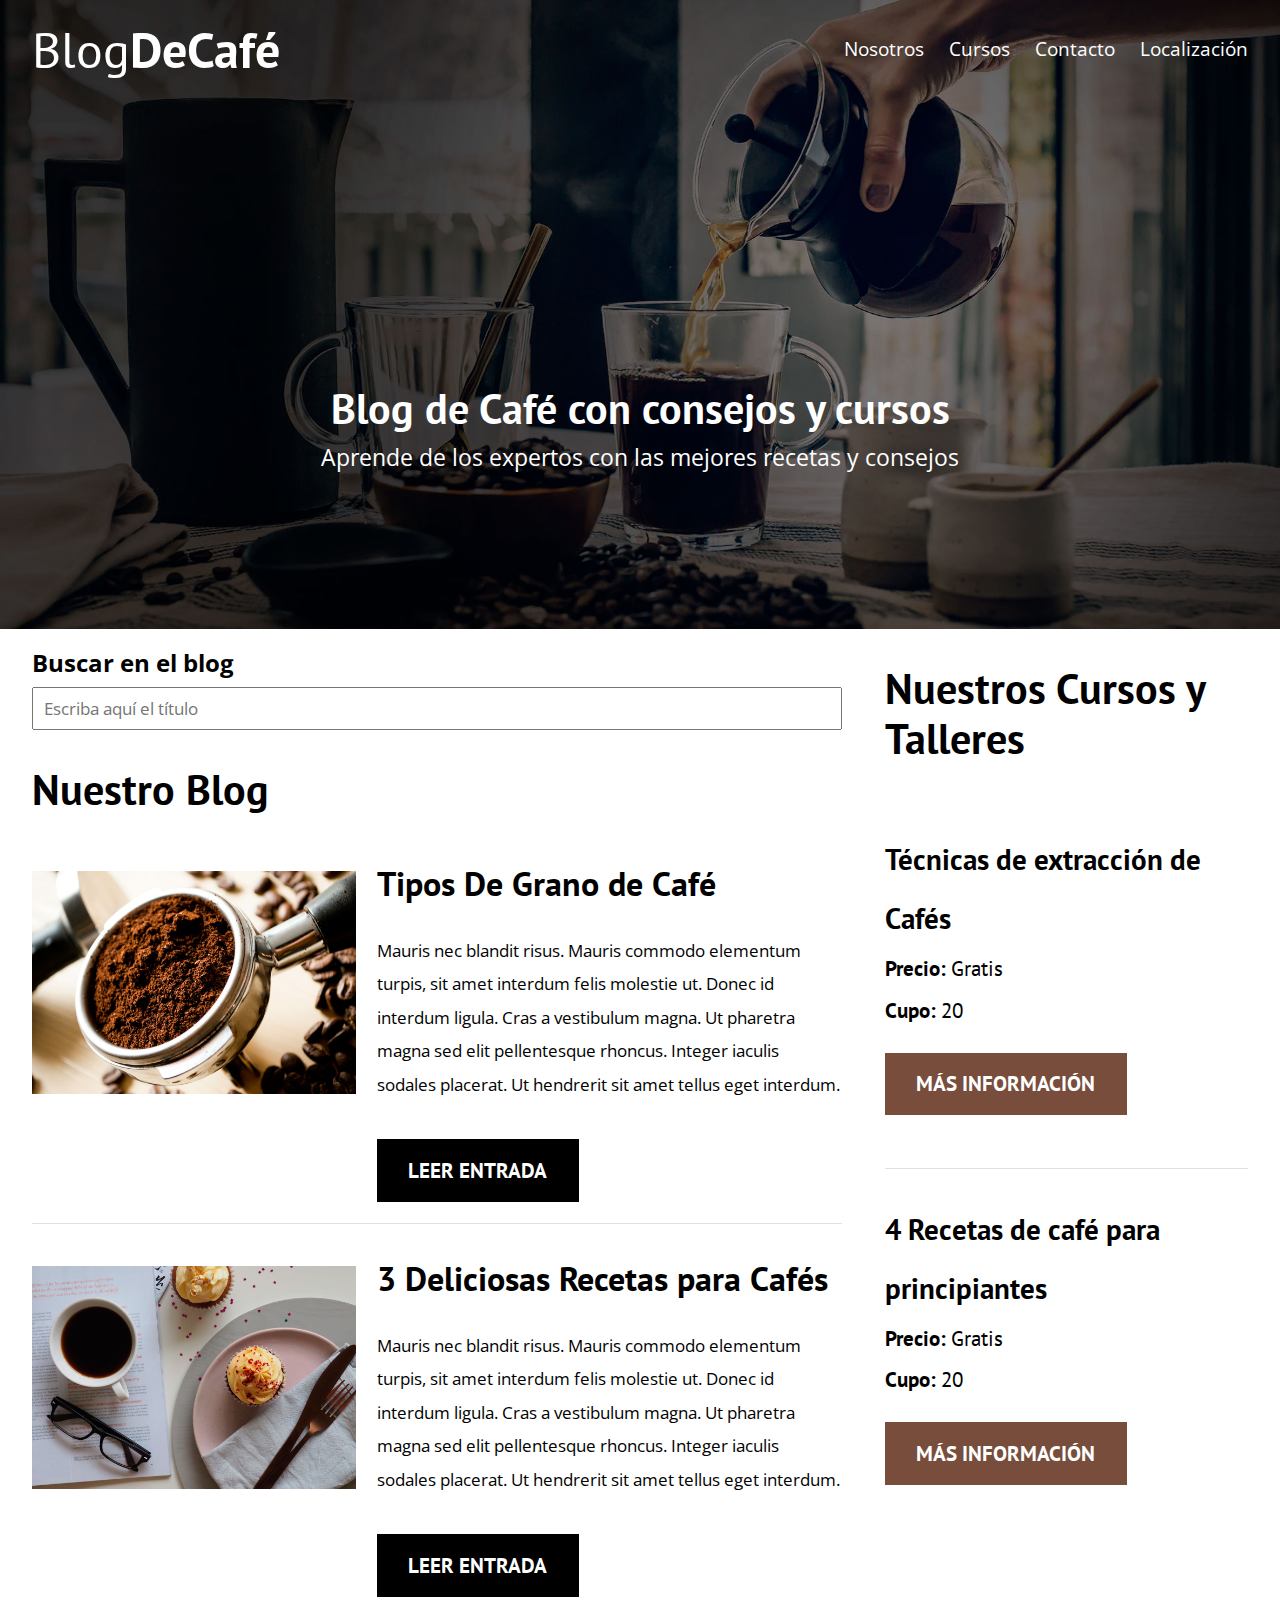
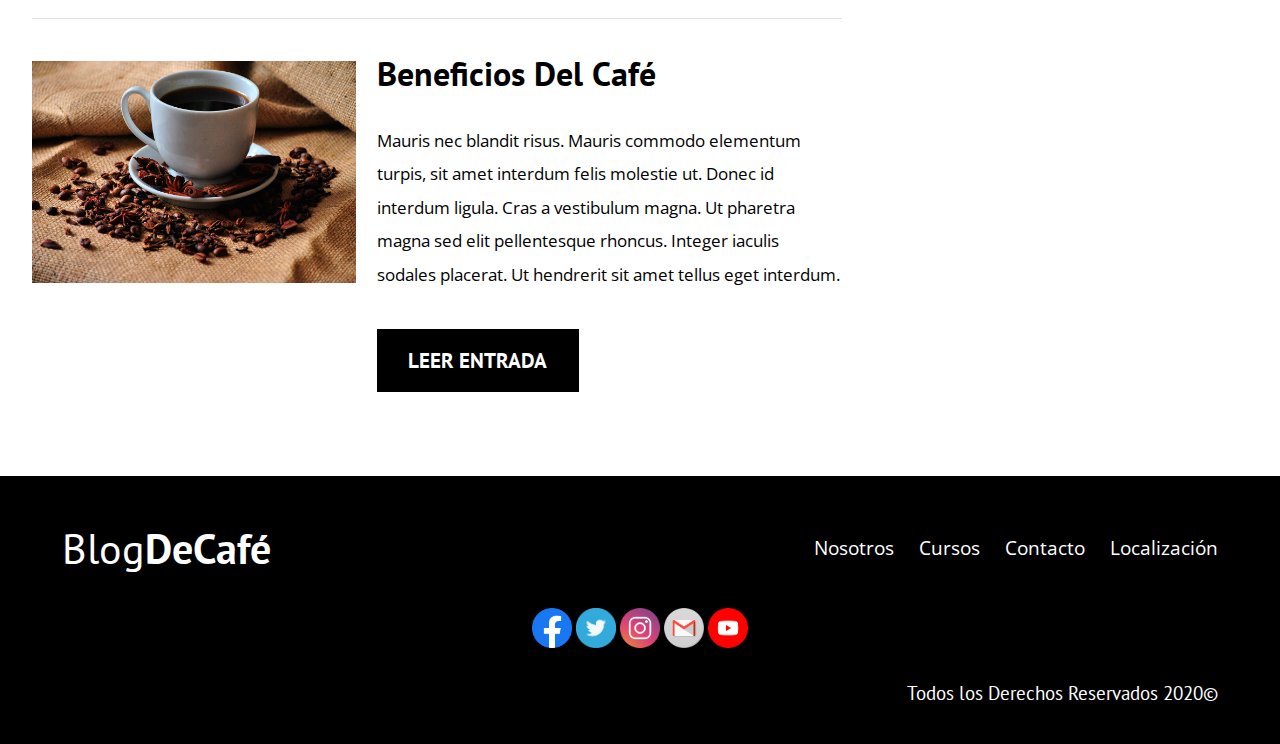
<file: 4-PaginasWeb/Proyecto-café/index.html>
<!DOCTYPE html>
<html lang="en">
	<head>
		<meta charset="UTF-8" />
		<meta name="viewport" content="width=device-width, initial-scale=1.0" />
		<meta http-equiv="X-UA-Compatible" content="ie=edge" />

		<link href="https://fonts.googleapis.com/css?family=Open+Sans|PT+Sans:400,700&display=swap" rel="stylesheet" />

		<link rel="stylesheet" href="css/normalize.css" />
		<link rel="stylesheet" href="css/styles.css" />
		<script src="busqueda.js"></script>

		<title>Café</title>
	</head>
	<body>
		<header class="site-header">
			<div class="contenedor">
				<div class="barra">
					<a href="index.html">
						<h1 class="no-margin">Blog<span>DeCafé</span></h1>
						<!--un truco para hacer el título como en la img del primer proyecto-->
					</a>
					<nav class="navegacion">
						<a href="nosotros.html">Nosotros</a>
						<a href="cursos.html">Cursos</a>
						<a href="contacto.html">Contacto</a>
						<a href="localizacion.html">Localización</a>
					</nav>
				</div>
				<!--barra-->
				<div class="texto-header">
					<h2 class="no-margin m-top">
						Blog de Café con consejos y cursos
					</h2>
					<p class="no-margin">
						Aprende de los expertos con las mejores recetas y consejos
					</p>
				</div>
			</div>
			<!--contenedor-->
		</header>

		<div class="contenido-principal contenedor">
			<main class="blog">
				<div class="buscador">
					<label for="barra-busqueda">Buscar en el blog</label>
					<input type="search" name="barra-busqueda" id="busqueda" placeholder="Escriba aquí el título" />
				</div>
				<h2>Nuestro Blog</h2>
				<article class="entrada-blog">
					<div class="grid">
						<div class="imagen columnas-6 margen-img">
							<img src="img/blog1.jpg" alt="Imagen blog" />
						</div>
						<!--imagen-->
						<div class="contenido-blog columnas-6">
							<h3 class="no-margin">Tipos De Grano de Café</h3>
							<p>
								Mauris nec blandit risus. Mauris commodo elementum turpis, sit amet interdum felis molestie ut. Donec id interdum ligula. Cras a vestibulum magna. Ut pharetra magna sed elit
								pellentesque rhoncus. Integer iaculis sodales placerat. Ut hendrerit sit amet tellus eget interdum.
							</p>
							<a href="tipos_grano.html" class="btn btn-primario">Leer entrada</a>
						</div>
					</div>
				</article>
				<article class="entrada-blog">
					<div class="grid">
						<div class="imagen columnas-6 margen-img">
							<img src="img/blog2.jpg" alt="Imagen blog" />
						</div>
						<!--imagen-->
						<div class="contenido-blog columnas-6">
							<h3 class="no-margin">3 Deliciosas Recetas para Cafés</h3>
							<p>
								Mauris nec blandit risus. Mauris commodo elementum turpis, sit amet interdum felis molestie ut. Donec id interdum ligula. Cras a vestibulum magna. Ut pharetra magna sed elit
								pellentesque rhoncus. Integer iaculis sodales placerat. Ut hendrerit sit amet tellus eget interdum.
							</p>
							<a href="3_deliciosas_recetas_para_cafe.html" class="btn btn-primario">Leer entrada</a>
						</div>
					</div>
				</article>
				<article class="entrada-blog">
					<div class="grid">
						<div class="imagen columnas-6 margen-img">
							<img src="img/blog3.jpg" alt="Imagen blog" />
						</div>
						<!--imagen-->
						<div class="contenido-blog columnas-6">
							<h3 class="no-margin">Beneficios Del Café</h3>
							<p>
								Mauris nec blandit risus. Mauris commodo elementum turpis, sit amet interdum felis molestie ut. Donec id interdum ligula. Cras a vestibulum magna. Ut pharetra magna sed elit
								pellentesque rhoncus. Integer iaculis sodales placerat. Ut hendrerit sit amet tellus eget interdum.
							</p>
							<a href="beneficios_cafe.html" class="btn btn-primario">Leer entrada</a>
						</div>
					</div>
				</article>
			</main>
			<aside class="cursos">
				<h2>Nuestros Cursos y Talleres</h2>
				<ul class="cursos-lista">
					<li class="curso">
						<h4 class="no-margin">
							Técnicas de extracción de Cafés
						</h4>
						<p class="no-margin">Precio: <span>Gratis</span></p>
						<p class="no-margin">Cupo: <span>20</span></p>
						<a href="cursos.html" class="btn btn-secundario">Más información</a>
					</li>
					<li class="curso">
						<h4 class="no-margin">
							4 Recetas de café para principiantes
						</h4>
						<p class="no-margin">Precio: <span>Gratis</span></p>
						<p class="no-margin">Cupo: <span>20</span></p>
						<a href="cursos.html" class="btn btn-secundario">Más información</a>
					</li>
				</ul>
			</aside>
		</div>
		<!--contenido-principal-->
		<footer class="site-footer">
			<div class="contenedor">
				<div class="barra">
					<a href="index.html">
						<p class="no-margin verde">Blog<span>DeCafé</span></p>
					</a>
					<nav class="navegacion">
						<a href="nosotros.html">Nosotros</a>
						<a href="cursos.html">Cursos</a>
						<a href="contacto.html">Contacto</a>
						<a href="localizacion.html">Localización</a>
					</nav>
				</div>
				<div>
					<div class="div-sociales">
						<ul class="redes-sociales">
							<li>
								<a href="https://facebook.com" target="blank">
									<img src="img/facebook.png" />
								</a>
							</li>
							<li>
								<a href="https://twitter.com" target="blank">
									<img src="img/twitter.png" />
								</a>
							</li>
							<li>
								<a href="https://www.instagram.com/" target="blank">
									<img src="img/instagram.png" />
								</a>
							</li>
							<li>
								<a href="https://gmail.com" target="blank">
									<img src="img/gmail.png" />
								</a>
							</li>
							<li>
								<a href="https://www.youtube.com/watch?v=dQw4w9WgXcQ" target="blank">
									<img src="img/youtube.png" alt="" />
								</a>
							</li>
						</ul>
					</div>
				</div>
				<div class="copy-font">
					<p class="copyright">
						Todos los Derechos Reservados 2020&copy;
					</p>
				</div>
			</div>
		</footer>
	</body>
</html>
</file>
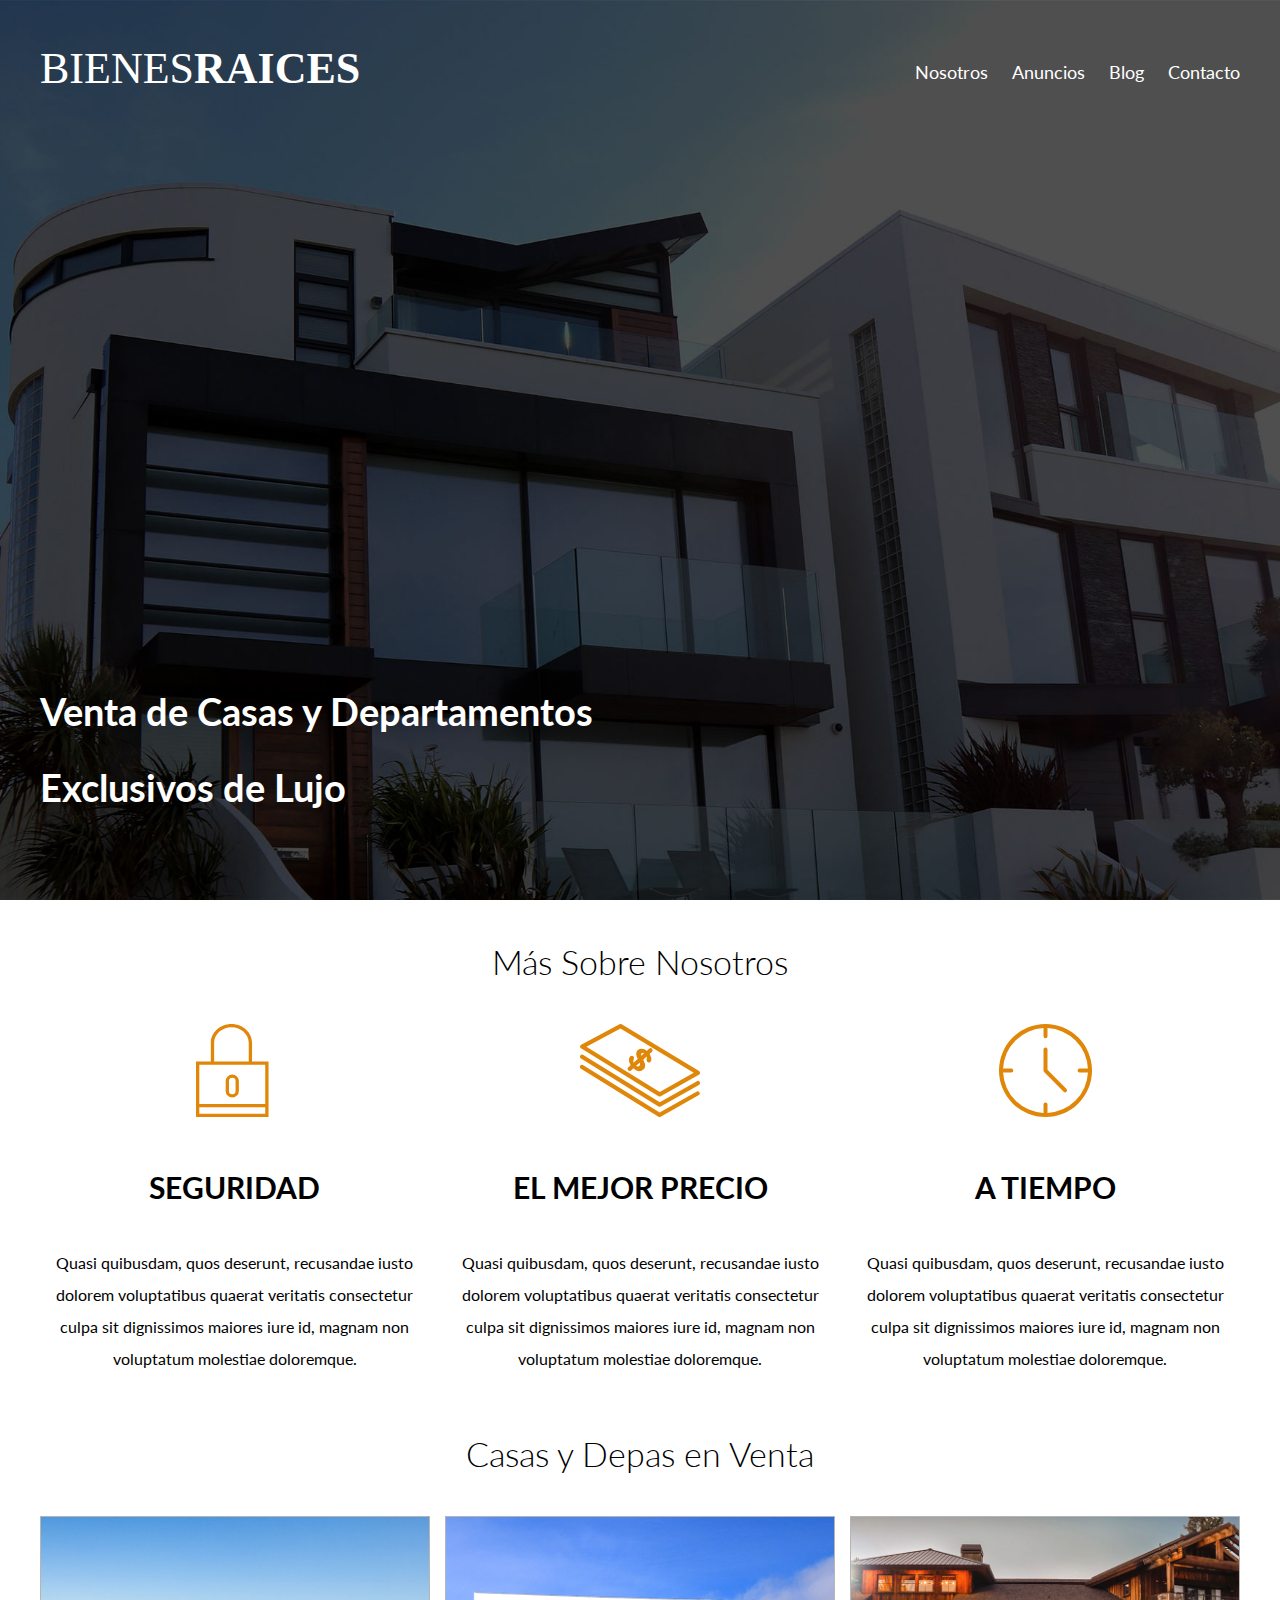
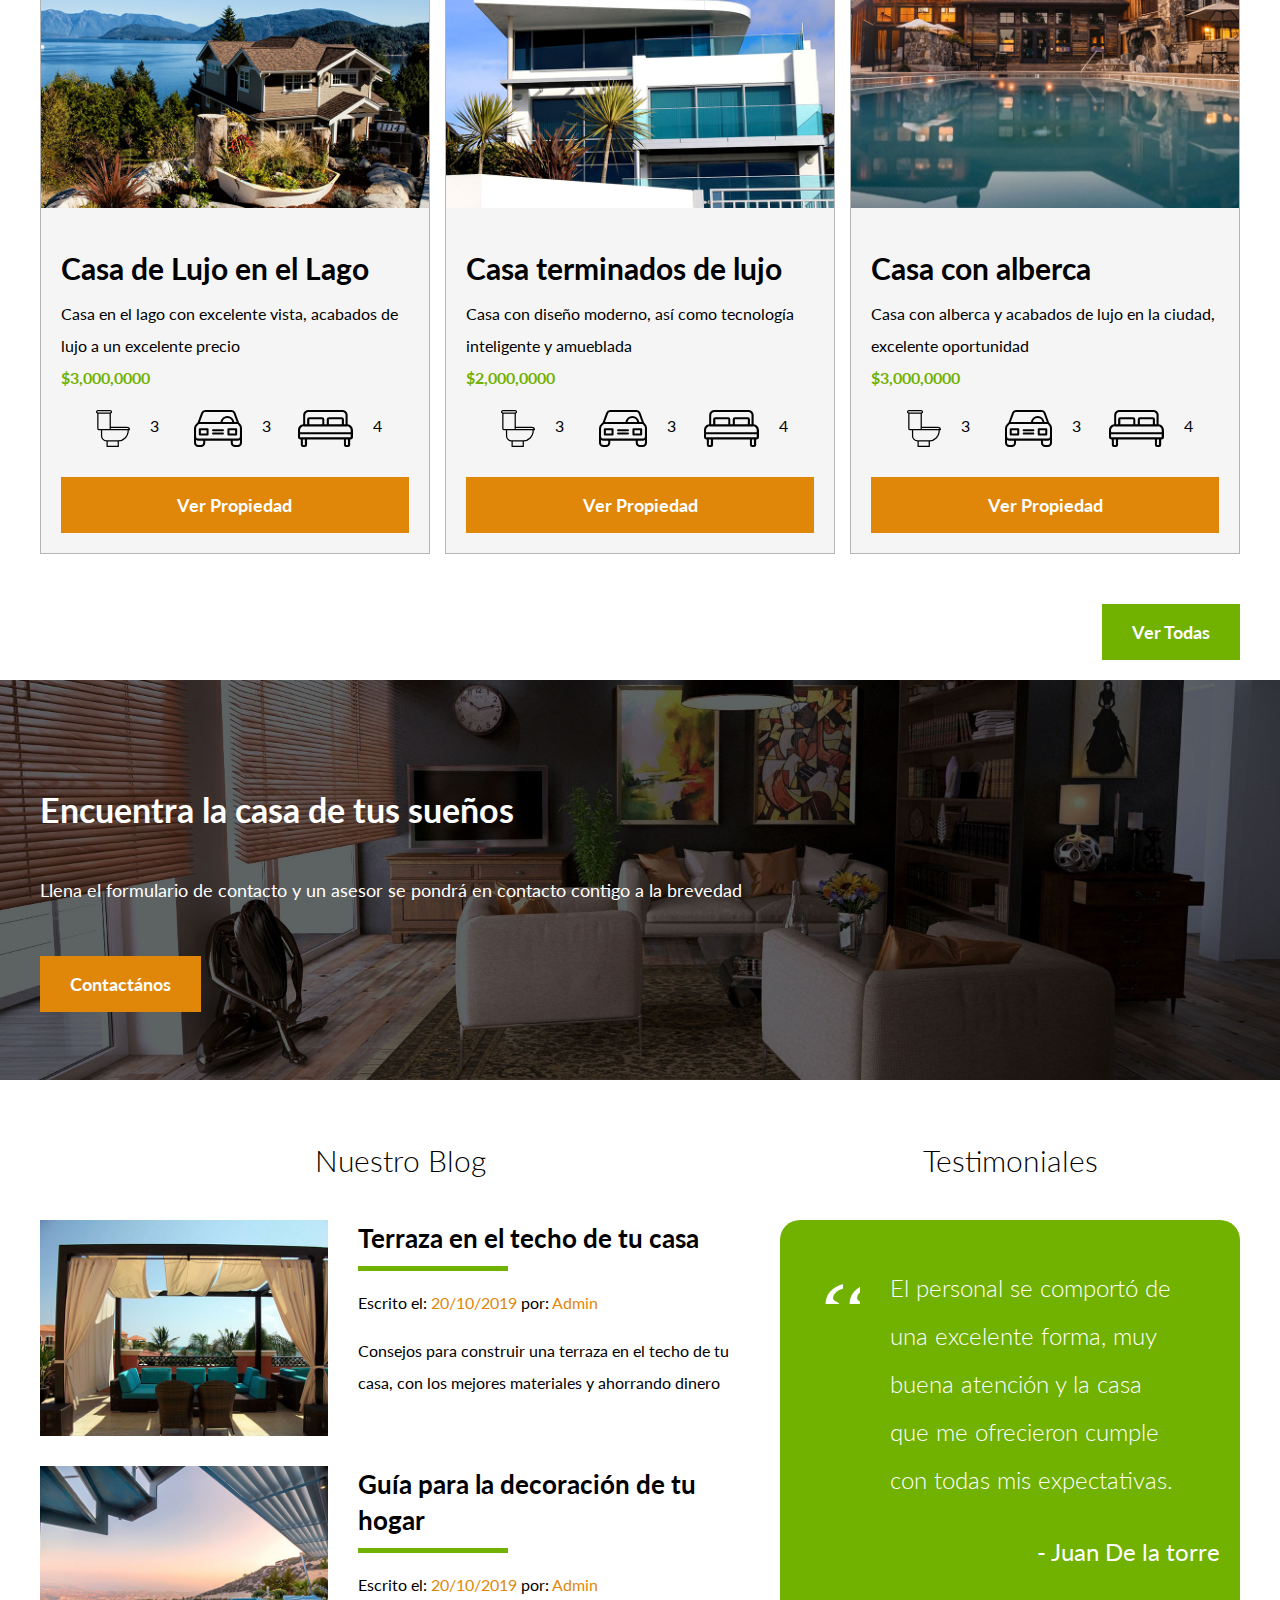
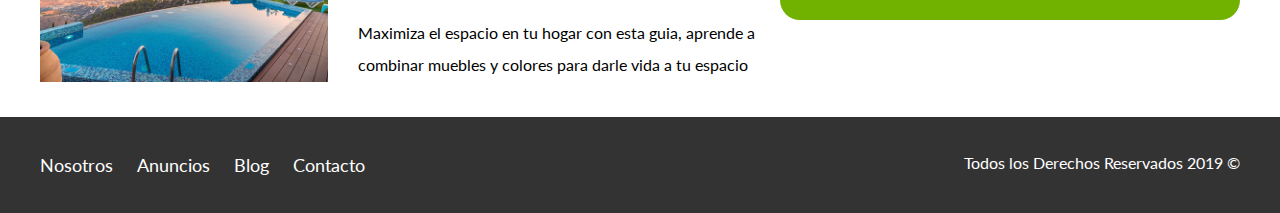
<file: 4-PaginasWeb/ProyectoBienesRaices/index.html>
<!DOCTYPE html>
<html lang="en">
<head>
    <meta charset="UTF-8">
    <meta name="viewport" content="width=device-width, initial-scale=1.0">
    <meta http-equiv="X-UA-Compatible" content="ie=edge">
    <title>Bienes Raices</title>
    <link href="https://fonts.googleapis.com/css?family=Lato:300,400,700,900" rel="stylesheet">
    <link rel="stylesheet" href="css/normalize.css">
    <link rel="stylesheet" href="css/styles.css">
</head>
<body>

    <header class="site-header inicio">
        <div class="contenedor contenido-header">
            <div class="barra">
                <a href="index.html">
                    <img src="img/logo.svg" alt="Logotipo de Bienes Raices">
                </a>

                <div class="mobile-menu">
                    <a href="#navegacion">
                        <img src="img/barras.svg" alt="Icono Menu">
                    </a>
                </div>

                <nav id="navegacion" class="navegacion">
                    <a href="nosotros.html">Nosotros</a>
                    <a href="anuncios.html">Anuncios</a>
                    <a href="blog.html">Blog</a>
                    <a href="contacto.html">Contacto</a>
                </nav>
            </div>
            <h1>Venta de Casas y Departamentos Exclusivos de Lujo</h1>
        </div> <!-- contenedor -->
    </header>

    <section class="contenedor seccion">
        <h2 class="fw-300 centrar-texto">Más Sobre Nosotros</h2>

        <div class="iconos-nosotros">
            <div class="icono">
                <img src="img/icono1.svg" alt="Icono Seguridad">
                <h3>Seguridad</h3>
                <p>Quasi quibusdam, quos deserunt, recusandae iusto dolorem voluptatibus quaerat veritatis consectetur culpa sit dignissimos maiores iure id, magnam non voluptatum molestiae doloremque.</p>
            </div>

            <div class="icono">
                <img src="img/icono2.svg" alt="Icono Mejor Precio">
                <h3>El Mejor Precio</h3>
                <p>Quasi quibusdam, quos deserunt, recusandae iusto dolorem voluptatibus quaerat veritatis consectetur culpa sit dignissimos maiores iure id, magnam non voluptatum molestiae doloremque.</p>
            </div>

            <div class="icono">
                <img src="img/icono3.svg" alt="Icono a Tiempo">
                <h3>A Tiempo</h3>
                <p>Quasi quibusdam, quos deserunt, recusandae iusto dolorem voluptatibus quaerat veritatis consectetur culpa sit dignissimos maiores iure id, magnam non voluptatum molestiae doloremque.</p>
            </div>
        </div>
    </section>

    <main class="seccion contenedor">
        <h2 class="fw-300 centrar-texto">Casas y Depas en Venta</h2>

        <div class="contenedor-anuncios">
            <div class="anuncio">
                <img src="img/anuncio1.jpg" alt="Anuncio casa en el lago">
                <div class="contenido-anuncio">
                    <h3>Casa de Lujo en el Lago</h3>
                    <p>Casa en el lago con excelente vista, acabados de lujo a un excelente precio</p>
                    <p class="precio">$3,000,0000</p>

                    <ul class="iconos-caracteristicas">
                        <li>
                            <img src="img/icono_wc.svg" alt="icono wc">
                            <p>3</p>
                        </li>
                        <li>
                            <img src="img/icono_estacionamiento.svg" alt="icono autos">
                            <p>3</p>
                        </li>
                        <li>
                            <img src="img/icono_dormitorio.svg" alt="icono habitaciones">
                            <p>4</p>
                        </li>
                    </ul>


                    <a href="anuncio.html" class="boton boton-amarillo d-block">Ver Propiedad</a>
                </div>
            </div>

            <div class="anuncio">
                <img src="img/anuncio2.jpg" alt="Anuncio casa de lujo">
                <div class="contenido-anuncio">
                    <h3>Casa terminados de lujo</h3>
                    <p>Casa con diseño moderno, así como tecnología inteligente y amueblada</p>
                    <p class="precio">$2,000,0000</p>
                    <ul class="iconos-caracteristicas">
                        <li>
                            <img src="img/icono_wc.svg" alt="icono wc">
                            <p>3</p>
                        </li>
                        <li>
                            <img src="img/icono_estacionamiento.svg" alt="icono autos">
                            <p>3</p>
                        </li>
                        <li>
                            <img src="img/icono_dormitorio.svg" alt="icono habitaciones">
                            <p>4</p>
                        </li>
                    </ul>

                    <a href="anuncio.html" class="boton boton-amarillo d-block">Ver Propiedad</a>
                </div>
            </div>

            <div class="anuncio">
                <img src="img/anuncio3.jpg" alt="Anuncio casa con alberca">
                <div class="contenido-anuncio">
                    <h3>Casa con alberca</h3>
                    <p>Casa con alberca y acabados de lujo en la ciudad, excelente oportunidad</p>
                    <p class="precio">$3,000,0000</p>
                    <ul class="iconos-caracteristicas">
                        <li>
                            <img src="img/icono_wc.svg" alt="icono wc">
                            <p>3</p>
                        </li>
                        <li>
                            <img src="img/icono_estacionamiento.svg" alt="icono autos">
                            <p>3</p>
                        </li>
                        <li>
                            <img src="img/icono_dormitorio.svg" alt="icono habitaciones">
                            <p>4</p>
                        </li>
                    </ul>

                    <a href="anuncio.html" class="boton boton-amarillo d-block">Ver Propiedad</a>
                </div>
            </div>
        </div>

        <div class="ver-todas">
            <a href="anuncios.html" class="boton boton-verde">Ver Todas</a>
        </div>
    </main>

    <section class="imagen-contacto">
        <div class="contenedor contenido-contacto">
            <h2>Encuentra la casa de tus sueños</h2>
            <p>Llena el formulario de contacto y un asesor se pondrá en contacto contigo a la brevedad</p>
            <a href="contacto.html" class="boton boton-amarillo">Contactános</a>
        </div>
    </section>

    <div class="seccion-inferior contenedor seccion">
        <section class="blog">
            <h3 class="centrar-texto fw-300">Nuestro Blog</h3>

            <article class="entrada-blog">
                <div class="imagen">
                    <img src="img/blog1.jpg" alt="Entrada de blog">
                </div>
                <div class="texto-entrada">
                    <a href="entrada.html">
                        <h4>Terraza  en el techo de tu casa</h4>
                    </a>
                    <p>Escrito el: <span> 20/10/2019 </span> por: <span> Admin </span> </p>
                    <p>Consejos para construir una terraza en el techo de tu casa, con los mejores materiales y ahorrando dinero</p>
                </div>
            </article>

            <article class="entrada-blog">
                <div class="imagen">
                    <img src="img/blog2.jpg" alt="Entrada de blog">
                </div>
                <div class="texto-entrada">
                    <a href="entrada.html">
                        <h4>Guía para la decoración de tu hogar</h4>
                    </a>
                    <p>Escrito el: <span> 20/10/2019 </span> por: <span> Admin </span> </p>
                    <p>Maximiza el espacio en tu hogar con esta guia, aprende a combinar muebles y colores para darle vida a tu espacio</p>
                </div>
            </article>
        </section>

        <section class="testimoniales">
            <h3 class="centrar-texto fw-300">Testimoniales</h3>
            <div class="testimonial">
                
                <blockquote>
                    El personal se comportó de una excelente forma, muy buena atención y la casa que me ofrecieron cumple con todas mis expectativas.
                </blockquote>
                <p>- Juan De la torre</p>
            </div>
        </section>

    </div>

    <footer class="site-footer seccion">
        <div class="contenedor contenedor-footer">
            <nav class="navegacion">
                <a href="nosotros.html">Nosotros</a>
                <a href="anuncios.html">Anuncios</a>
                <a href="blog.html">Blog</a>
                <a href="contacto.html">Contacto</a>
            </nav>
            <p class="copyright">Todos los Derechos Reservados 2019 &copy; </p>
        </div>
    </footer>
</body>
</html>
</file>
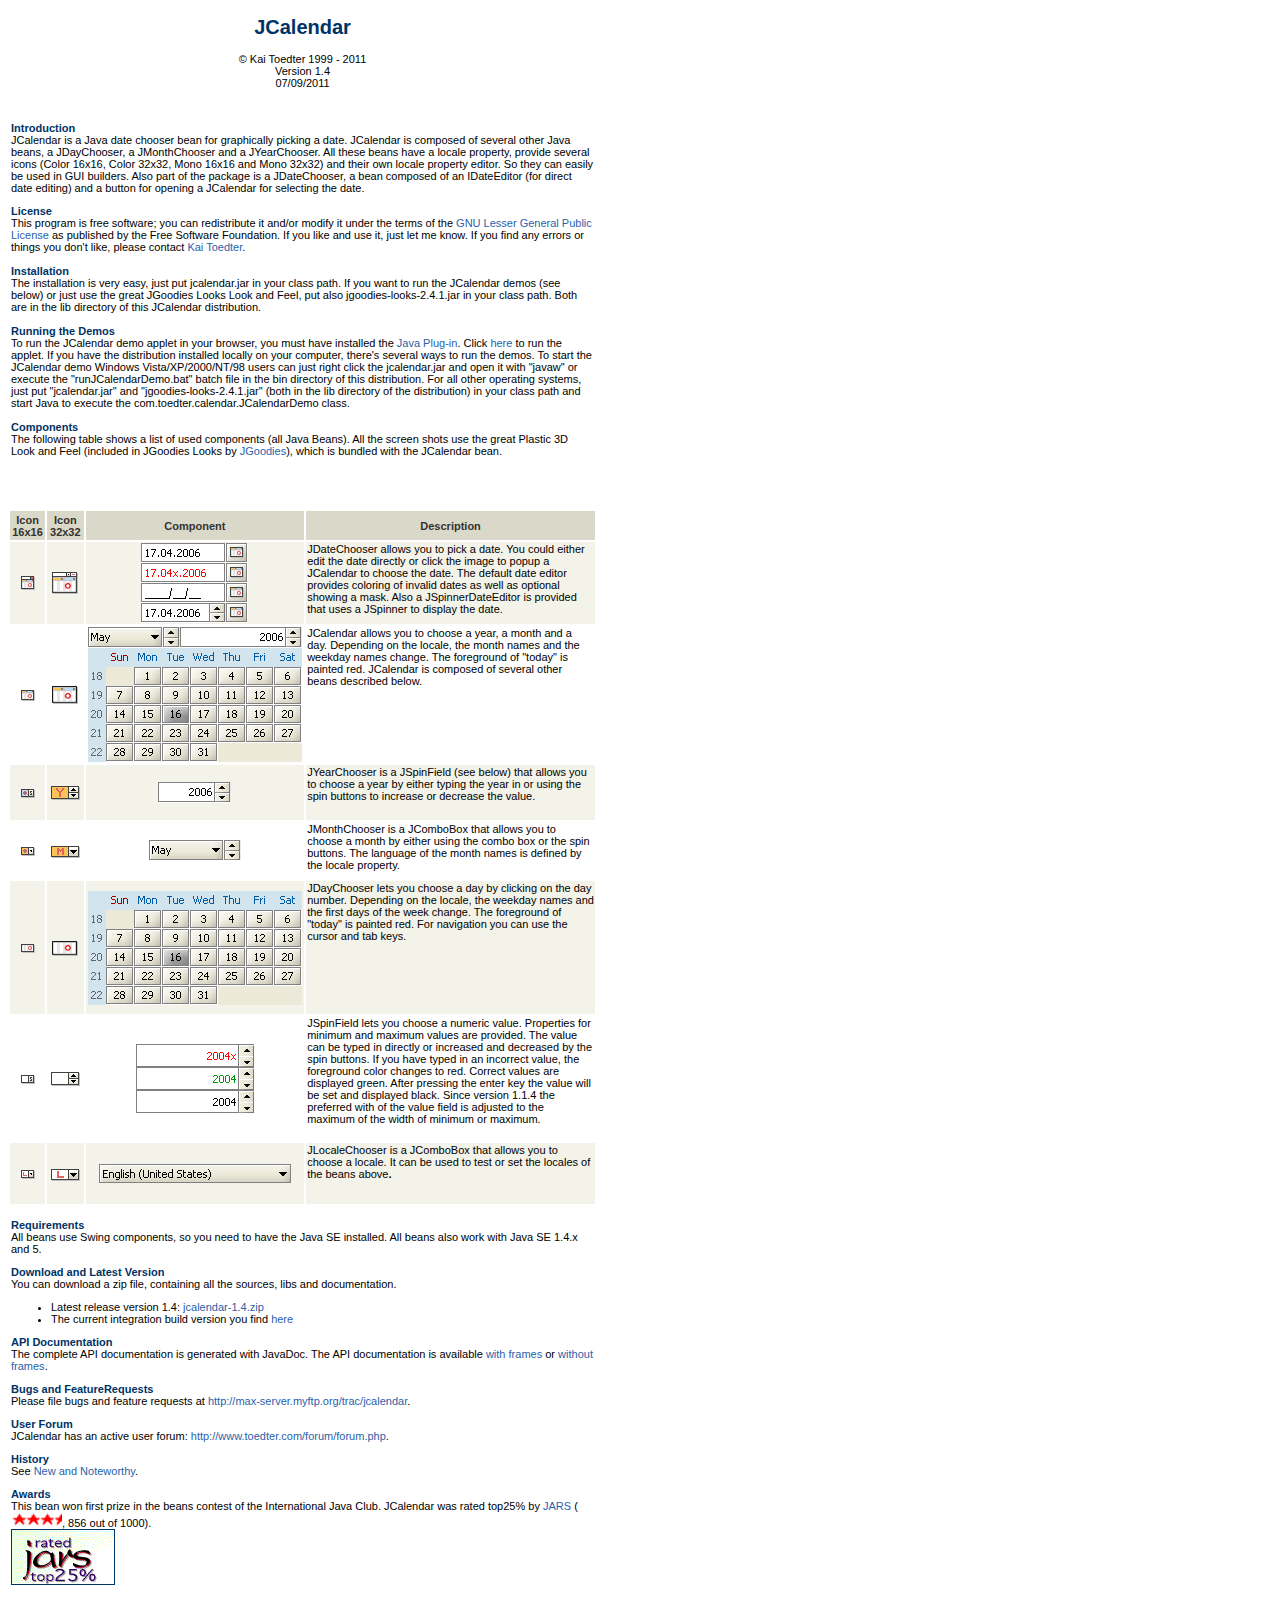
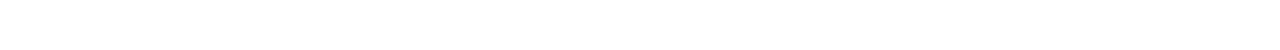
<file: 2-LiberíaCompleta-Java-MSQLS/driver y librerias usadas/jcalendar-1.4/doc/index.html>
<!DOCTYPE HTML PUBLIC "-//W3C//DTD HTML 4.01 Transitional//EN">
<html>
<head>
<meta http-equiv="Content-Type" content="text/html; charset=iso-8859-1">
<title>JCalendar Java Bean, a Java Date Chooser</title>
<link rel="stylesheet" href="style.css" type="text/css">
</head>
<body style="color: rgb(0, 0, 0); background-color: rgb(255, 255, 255);">
	<table
		style="background-color: rgb(255, 255, 255); width: 589px; height: 1634px;"
		border="0" bordercolor="#ffffff" cellpadding="1">
		<tbody>
			<tr>
				<td colspan="4" align="center" bgcolor="#ffffff">
					<h1>
						<font color="#003366"><b>JCalendar</b>
						</font>
					</h1>
					<p>
						&copy; Kai Toedter 1999 - 2011<br> Version 1.4<br>
						07/09/2011<font face="Verdana, Arial, Helvetica, sans-serif"><br>
						</font>
					</p></td>
			</tr>
			<tr align="left">
				<td colspan="4"
					style="vertical-align: top; background-color: rgb(255, 255, 255);">
					<p>
						<font color="#003366"><br></br> <b>Introduction<br>
						</b>
						</font>JCalendar is a Java date chooser bean for graphically picking a
						date. JCalendar is composed of several other Java beans, a
						JDayChooser, a JMonthChooser and a JYearChooser. All these beans
						have a locale property, provide several icons (Color 16x16, Color
						32x32, Mono 16x16 and Mono 32x32) and their own locale property
						editor. So they can easily be used in GUI builders. Also part of
						the package is a JDateChooser, a bean composed of an IDateEditor
						(for direct date editing) and a button for opening a JCalendar for
						selecting the date.
					</p> <font color="#003366"><b>License</b>
				</font><b><font color="#fabe0c"> </font>
				</b><br> This program is free software; you can redistribute it
					and/or modify it under the terms of the <a href="license.html">GNU
						Lesser General Public License</a> as published by the Free Software
					Foundation. If you like and use it, just let me know. If you find
					any errors or things you don't like, please contact <a
					href="mailto:kai@toedter.com">Kai Toedter</a>.<br> <font
					color="#003366"><b><br> Installation</b>
				</font> <br> The installation is very easy, just put jcalendar.jar in
					your class path. If you want to run the JCalendar demos (see below)
					or just use the great <span style="text-decoration: underline;"></span>JGoodies
					Looks Look and Feel, put also jgoodies-looks-2.4.1.jar in your class path. Both are
					in the lib directory of this JCalendar distribution.<br> <font
					color="#003366"><b><br> Running the Demos</b>
				</font><br> To run the JCalendar demo applet in your browser, you must
					have installed the <a href="http://java.sun.com/products/plugin">Java
						Plug-in</a>. Click <a href="demo.html">here</a> to run the applet. If
					you have the distribution installed locally on your computer,
					there's several ways to run the demos. To start the JCalendar demo
					Windows Vista/XP/2000/NT/98 users can just right click the
					jcalendar.jar and open it with "javaw" or execute the
					"runJCalendarDemo.bat" batch file in the bin directory of this
					distribution. For all other operating systems, just put
					"jcalendar.jar" and "jgoodies-looks-2.4.1.jar" (both in the lib directory of the
					distribution) in your class path and start Java to execute the
					com.toedter.calendar.JCalendarDemo class. <b><br> <br>
						<font color="#003366">Components</font><br> </b> The following
					table shows a list of used components (all Java Beans). All the
					screen shots use the great Plastic 3D Look and Feel (included in
					JGoodies Looks by <a href="http://www.jgoodies.com/">JGoodies</a>),
					which is bundled with the JCalendar bean.</td>
			</tr>
			<tr bgcolor="#cccccc">
				<td style="background-color: rgb(218, 216, 200);" align="center"
					width="0">
					<p>
						<font color="#333333"><b>Icon 16x16</b>
						</font>
					</p></td>
				<td style="background-color: rgb(218, 216, 200);" align="center"
					width="0">
					<p>
						<font color="#333333"><b>Icon 32x32</b>
						</font>
					</p></td>
				<td style="background-color: rgb(218, 216, 200);" align="center"
					width="0">
					<p>
						<b><font color="#333333">Component</font>
						</b>
					</p></td>
				<td style="background-color: rgb(218, 216, 200);" align="center"
					width="0">
					<p>
						<b><font color="#333333">Description</font>
						</b>
					</p></td>
			</tr>
			<tr>
				<td style="background-color: rgb(244, 243, 233);" align="center"
					height="57" width="0">
					<p>
						<img src="images/JDateChooserColor16.gif" height="16" width="16">
					</p></td>
				<td style="background-color: rgb(244, 243, 233);" align="center"
					height="57" width="0">
					<p>
						<img src="images/JDateChooserColor32.gif" height="32" width="32">
					</p></td>
				<td style="background-color: rgb(244, 243, 233);" align="center"
					height="57" width="0">
					<p>
						<img src="images/JDateChooser.gif">
					</p></td>
				<td
					style="vertical-align: top; background-color: rgb(244, 243, 233);">JDateChooser
					allows you to pick a date. You could either edit the date directly
					or click the image to popup a JCalendar to choose the date. The
					default date editor provides coloring of invalid dates as well as
					optional showing a mask. Also a JSpinnerDateEditor is provided that
					uses a JSpinner to display the date.<br></td>
			</tr>
			<tr>
				<td align="center" bgcolor="#ffffff" height="57" width="0">
					<p>
						<img src="images/JCalendarColor16.gif" height="16" width="16">
					</p></td>
				<td align="center" bgcolor="#ffffff" height="57" width="0">
					<p>
						<img src="images/JCalendarColor32.gif" height="32" width="32">
					</p></td>
				<td align="center" bgcolor="#ffffff" height="57" width="0">
					<p>
						<img src="images/JCalendar.gif">
					</p></td>
				<td bgcolor="#ffffff" height="57" valign="top" width="0">
					<p>JCalendar allows you to choose a year, a month and a day.
						Depending on the locale, the month names and the weekday names
						change. The foreground of "today" is painted red. JCalendar is
						composed of several other beans described below.</p></td>
			</tr>
			<tr>
				<td style="background-color: rgb(244, 243, 233);" align="center"
					height="55" width="0">
					<p>
						<img src="images/JYearChooserColor16.gif" height="16" width="16">
					</p></td>
				<td style="background-color: rgb(244, 243, 233);" align="center"
					width="0">
					<p>
						<img src="images/JYearChooserColor32.gif" height="32" width="32">
					</p></td>
				<td style="background-color: rgb(244, 243, 233);" align="center"
					width="0">
					<p>
						<img src="images/JYearChooser.gif">
					</p></td>
				<td style="background-color: rgb(244, 243, 233);" valign="top"
					width="0">
					<p>JYearChooser is a JSpinField (see below) that allows you to
						choose a year by either typing the year in or using the spin
						buttons to increase or decrease the value.</p></td>
			</tr>
			<tr bgcolor="#ffffff">
				<td align="center" width="0">
					<p>
						<img src="images/JMonthChooserColor16.gif" height="16" width="16">
					</p></td>
				<td align="center" width="0">
					<p>
						<img src="images/JMonthChooserColor32.gif" height="32" width="32">
					</p></td>
				<td align="center" width="0">
					<p>
						<img src="images/JMonthChooser.gif">
					</p></td>
				<td valign="top" width="0">
					<p>JMonthChooser is a JComboBox that allows you to choose a
						month by either using the combo box or the spin buttons. The
						language of the month names is defined by the locale property.</p></td>
			</tr>
			<tr bordercolor="#FFFFFF">
				<td style="background-color: rgb(244, 243, 233);" align="center"
					width="0">
					<p>
						<img src="images/JDayChooserColor16.gif" height="16" width="16">
					</p></td>
				<td style="background-color: rgb(244, 243, 233);" align="center"
					width="0">
					<p>
						<img src="images/JDayChooserColor32.gif" height="32" width="32">
					</p></td>
				<td style="background-color: rgb(244, 243, 233);" align="center"
					width="0">
					<p>
						<img src="images/JDayChooser.gif">
					</p></td>
				<td style="background-color: rgb(244, 243, 233);" valign="top"
					width="0">
					<p>JDayChooser lets you choose a day by clicking on the day
						number. Depending on the locale, the weekday names and the first
						days of the week change. The foreground of "today" is painted red.
						For navigation you can use the cursor and tab keys.</p></td>
			</tr>
			<tr>
				<td align="center" width="0">
					<p>
						<img src="images/JSpinFieldColor16.gif" height="16" width="16">
					</p></td>
				<td align="center" width="0">
					<p>
						<img src="images/JSpinFieldColor32.gif" height="32" width="32">
					</p></td>
				<td align="center" width="0"><img src="images/JSpinField1.gif">
					<br> <img src="images/JSpinField2.gif"> <br> <img
					src="images/JSpinField3.gif"> <br></td>
				<td valign="top" width="0">
					<p>JSpinField lets you choose a numeric value. Properties for
						minimum and maximum values are provided. The value can be typed in
						directly or increased and decreased by the spin buttons. If you
						have typed in an incorrect value, the foreground color changes to
						red. Correct values are displayed green. After pressing the enter
						key the value will be set and displayed black. Since version 1.1.4
						the preferred with of the value field is adjusted to the maximum
						of the width of minimum or maximum.</p></td>
			</tr>
			<tr>
				<td style="background-color: rgb(244, 243, 233);" align="center"
					height="61" width="0">
					<p>
						<img src="images/JLocaleChooserColor16.gif" height="16" width="16">
					</p></td>
				<td style="background-color: rgb(244, 243, 233);" align="center"
					height="61" width="0">
					<p>
						<img src="images/JLocaleChooserColor32.gif" height="32" width="32">
					</p></td>
				<td style="background-color: rgb(244, 243, 233);" align="center"
					height="61" width="0">
					<p>
						<img src="images/JLocaleChooser.gif">
					</p></td>
				<td style="background-color: rgb(244, 243, 233);" height="61"
					valign="top" width="0">
					<p>
						JLocaleChooser is a JComboBox that allows you to choose a locale.
						It can be used to test or set the locales of the beans above<span
							style="font-weight: bold;">.</span>
					</p></td>
			</tr>
			<tr align="left" bgcolor="#ffffff">
				<td colspan="4" style="vertical-align: top; text-align: left">
					<p align="left">
						<font color="#003366"><b><br> Requirements</b>
						</font> <br> All beans use Swing components, so you need to have the
						Java SE installed. All beans also work with Java SE 1.4.x and 5.
					</p>
					<p align="left">
						<font color="#003366"><b>Download and Latest Version</b>
						</font> <br> You can download a zip file, containing all the
						sources, libs and documentation.<br>
					<ul>
						<li>Latest release version 1.4: <a
							href="http://www.toedter.com/download/jcalendar-1.4.zip">jcalendar-1.4.zip</a>
						</li>
						<li>The current integration build version you find <a
							href="http://max-server.myftp.org/jcalendar/ibuild">here</a>
						</li>
					</ul>
					</p>
					<p align="left">
						<font color="#003366"><b>API Documentation</b>
						</font> <br> The complete API documentation is generated with
						JavaDoc. The API documentation is available <a
							href="api/index.html">with frames</a> or <a
							href="api/overview-summary.html">without frames</a>.
					</p>

					<p align="left">
						<font color="#003366"><b>Bugs and FeatureRequests</b>
						</font><br> Please file bugs and feature requests at <a
							href="http://max-server.myftp.org/trac/jcalendar">http://max-server.myftp.org/trac/jcalendar</a>.
					</p>

					<p align="left">
						<font color="#003366"><b>User Forum</b>
						</font><br> JCalendar has an active user forum: <a
							href="http://www.toedter.com/forum/forum.php">http://www.toedter.com/forum/forum.php</a>.
					</p>

					<p align="left">
						<font color="#003366"><b>History</b>
						</font><br>See <a href="new.html">New and Noteworthy</a>.
					</p>
					<p align="left">
						<font color="#003366"><b> Awards</b>
						</font><br> This bean won first prize in the beans contest of the
						International Java Club. JCalendar was rated top25% by <a
							href="http://jars.com/classes/jresout.cgi?resource=7682">JARS</a>
						(<img src="images/3plusstars.gif" height="15" width="51">,
						856 out of 1000).<br> <a
							href="http://jars.com/classes/jresout.cgi?resource=7682"><img
							src="images/top25.gif" border="0" height="56" width="104">
						</a>
					</p></td>
			</tr>
		</tbody>
	</table>
</body>
</html>
</file>
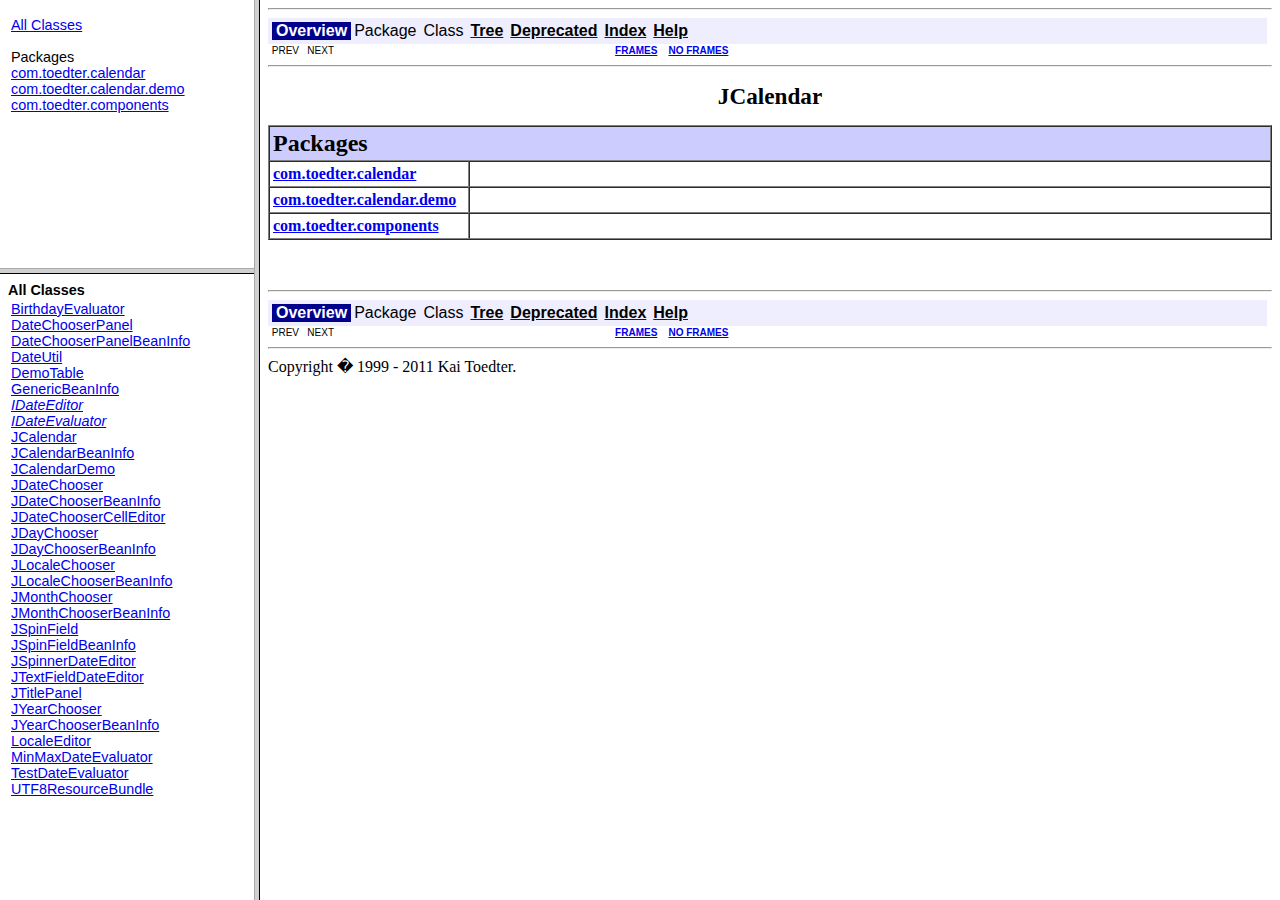
<file: 2-LiberíaCompleta-Java-MSQLS/driver y librerias usadas/jcalendar-1.4/doc/api/index.html>
<!DOCTYPE HTML PUBLIC "-//W3C//DTD HTML 4.01 Frameset//EN" "http://www.w3.org/TR/html4/frameset.dtd">
<!--NewPage-->
<HTML>
<HEAD>
<!-- Generated by javadoc on Sat Jul 09 13:20:37 CEST 2011-->
<TITLE>
JCalendar API
</TITLE>
<SCRIPT type="text/javascript">
    targetPage = "" + window.location.search;
    if (targetPage != "" && targetPage != "undefined")
        targetPage = targetPage.substring(1);
    if (targetPage.indexOf(":") != -1)
        targetPage = "undefined";
    function loadFrames() {
        if (targetPage != "" && targetPage != "undefined")
             top.classFrame.location = top.targetPage;
    }
</SCRIPT>
<NOSCRIPT>
</NOSCRIPT>
</HEAD>
<FRAMESET cols="20%,80%" title="" onLoad="top.loadFrames()">
<FRAMESET rows="30%,70%" title="" onLoad="top.loadFrames()">
<FRAME src="overview-frame.html" name="packageListFrame" title="All Packages">
<FRAME src="allclasses-frame.html" name="packageFrame" title="All classes and interfaces (except non-static nested types)">
</FRAMESET>
<FRAME src="overview-summary.html" name="classFrame" title="Package, class and interface descriptions" scrolling="yes">
<NOFRAMES>
<H2>
Frame Alert</H2>

<P>
This document is designed to be viewed using the frames feature. If you see this message, you are using a non-frame-capable web client.
<BR>
Link to<A HREF="overview-summary.html">Non-frame version.</A>
</NOFRAMES>
</FRAMESET>
</HTML>
</file>
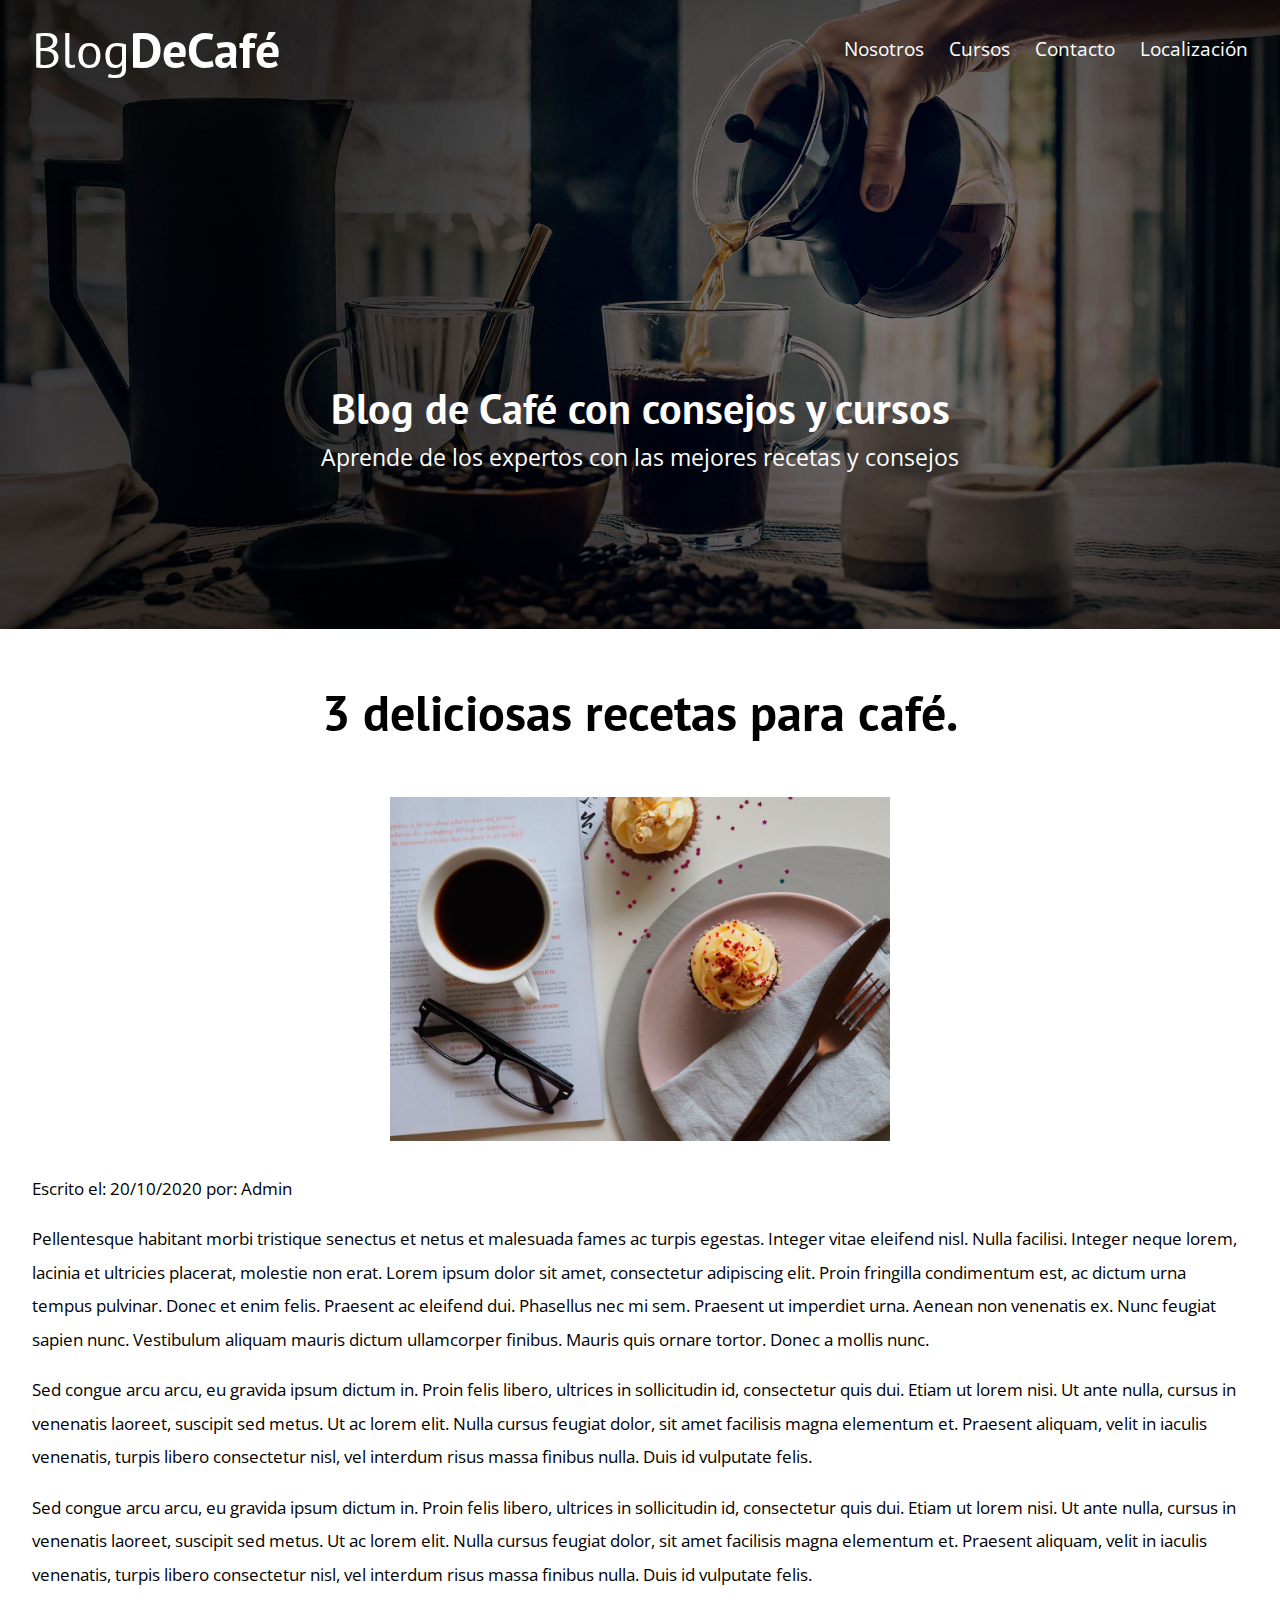
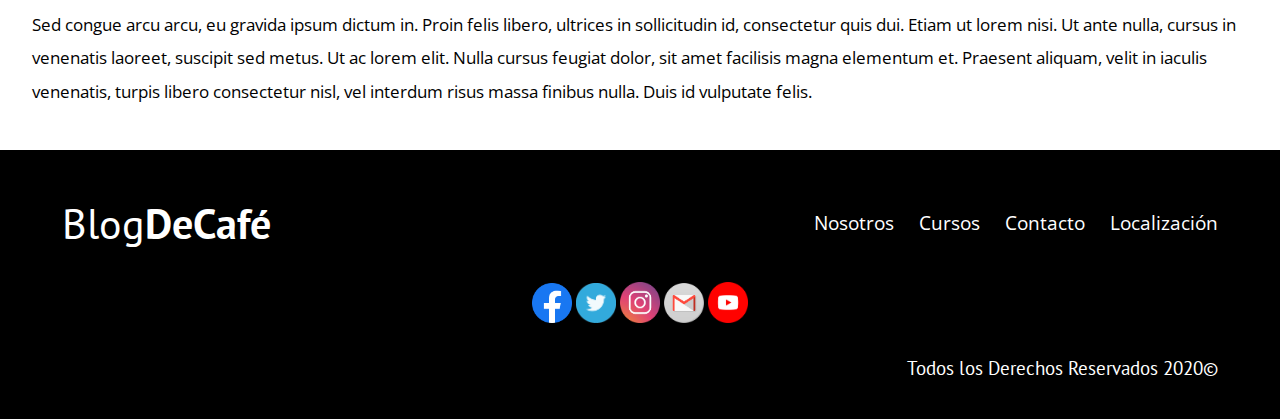
<file: 4-PaginasWeb/Proyecto-café/3_deliciosas_recetas_para_cafe.html>
<!DOCTYPE html>
<html lang="en">
	<head>
		<meta charset="UTF-8" />
		<meta name="viewport" content="width=device-width, initial-scale=1.0" />
		<meta http-equiv="X-UA-Compatible" content="ie=edge" />
		<title>Café</title>

		<link href="https://fonts.googleapis.com/css?family=Open+Sans|PT+Sans:400,700&display=swap" rel="stylesheet" />

		<link rel="stylesheet" href="css/normalize.css" />
		<link rel="stylesheet" href="css/styles.css" />
	</head>

	<body>
		<header class="site-header">
			<div class="contenedor">
				<div class="barra">
					<a href="index.html">
						<h1 class="no-margin">Blog<span>DeCafé</span></h1>
						<!--un truco para hacer el título como en la img del primer proyecto-->
					</a>
					<nav class="navegacion">
						<a href="nosotros.html">Nosotros</a>
						<a href="cursos.html">Cursos</a>
						<a href="contacto.html">Contacto</a>
						<a href="localizacion.html">Localización</a>
					</nav>
				</div>
				<!--barra-->
				<div class="texto-header">
					<h2 class="no-margin m-top">
						Blog de Café con consejos y cursos
					</h2>
					<p class="no-margin">
						Aprende de los expertos con las mejores recetas y consejos
					</p>
				</div>
			</div>
			<!--contenedor-->
		</header>

		<h1 class="fw-300 centrar-texto">
			3 deliciosas recetas para café.
		</h1>
		<div class="imagenBlog">
			<img src="img/blog2.jpg" alt="Imagen principal" />
		</div>

		<main class="contenedor seccion contenido-centrado texto-entrada">
			<p>Escrito el: <span>20/10/2020</span> por: <span>Admin</span></p>
			<p>
				Pellentesque habitant morbi tristique senectus et netus et malesuada fames ac turpis egestas. Integer vitae eleifend nisl. Nulla facilisi. Integer neque lorem, lacinia et ultricies placerat,
				molestie non erat. Lorem ipsum dolor sit amet, consectetur adipiscing elit. Proin fringilla condimentum est, ac dictum urna tempus pulvinar. Donec et enim felis. Praesent ac eleifend dui.
				Phasellus nec mi sem. Praesent ut imperdiet urna. Aenean non venenatis ex. Nunc feugiat sapien nunc. Vestibulum aliquam mauris dictum ullamcorper finibus. Mauris quis ornare tortor. Donec a
				mollis nunc.
			</p>
			<p>
				Sed congue arcu arcu, eu gravida ipsum dictum in. Proin felis libero, ultrices in sollicitudin id, consectetur quis dui. Etiam ut lorem nisi. Ut ante nulla, cursus in venenatis laoreet,
				suscipit sed metus. Ut ac lorem elit. Nulla cursus feugiat dolor, sit amet facilisis magna elementum et. Praesent aliquam, velit in iaculis venenatis, turpis libero consectetur nisl, vel
				interdum risus massa finibus nulla. Duis id vulputate felis.
			</p>
			<p>
				Sed congue arcu arcu, eu gravida ipsum dictum in. Proin felis libero, ultrices in sollicitudin id, consectetur quis dui. Etiam ut lorem nisi. Ut ante nulla, cursus in venenatis laoreet,
				suscipit sed metus. Ut ac lorem elit. Nulla cursus feugiat dolor, sit amet facilisis magna elementum et. Praesent aliquam, velit in iaculis venenatis, turpis libero consectetur nisl, vel
				interdum risus massa finibus nulla. Duis id vulputate felis.
			</p>
			<p>
				Sed congue arcu arcu, eu gravida ipsum dictum in. Proin felis libero, ultrices in sollicitudin id, consectetur quis dui. Etiam ut lorem nisi. Ut ante nulla, cursus in venenatis laoreet,
				suscipit sed metus. Ut ac lorem elit. Nulla cursus feugiat dolor, sit amet facilisis magna elementum et. Praesent aliquam, velit in iaculis venenatis, turpis libero consectetur nisl, vel
				interdum risus massa finibus nulla. Duis id vulputate felis.
			</p>
		</main>

		<!-- a lo rosita "&copy;"se le llaman entidades de html-->
		<footer class="site-footer">
			<div class="contenedor">
				<div class="barra">
					<a href="index.html">
						<p class="no-margin verde">Blog<span>DeCafé</span></p>
					</a>
					<nav class="navegacion">
						<a href="nosotros.html">Nosotros</a>
						<a href="cursos.html">Cursos</a>
						<a href="contacto.html">Contacto</a>
						<a href="localizacion.html">Localización</a>
					</nav>
				</div>
				<div>
					<div class="div-sociales">
						<ul class="redes-sociales">
							<li>
								<a href="https://facebook.com" target="blank">
									<img src="img/facebook.png" />
								</a>
							</li>
							<li>
								<a href="https://twitter.com" target="blank">
									<img src="img/twitter.png" />
								</a>
							</li>
							<li>
								<a href="https://www.instagram.com/" target="blank">
									<img src="img/instagram.png" />
								</a>
							</li>
							<li>
								<a href="https://gmail.com" target="blank">
									<img src="img/gmail.png" />
								</a>
							</li>
							<li>
								<a href="https://www.youtube.com/watch?v=dQw4w9WgXcQ" target="blank">
									<img src="img/youtube.png" alt="" />
								</a>
							</li>
						</ul>
					</div>
				</div>
				<div class="copy-font">
					<p class="copyright">
						Todos los Derechos Reservados 2020&copy;
					</p>
				</div>
			</div>
		</footer>
	</body>
</html>
</file>
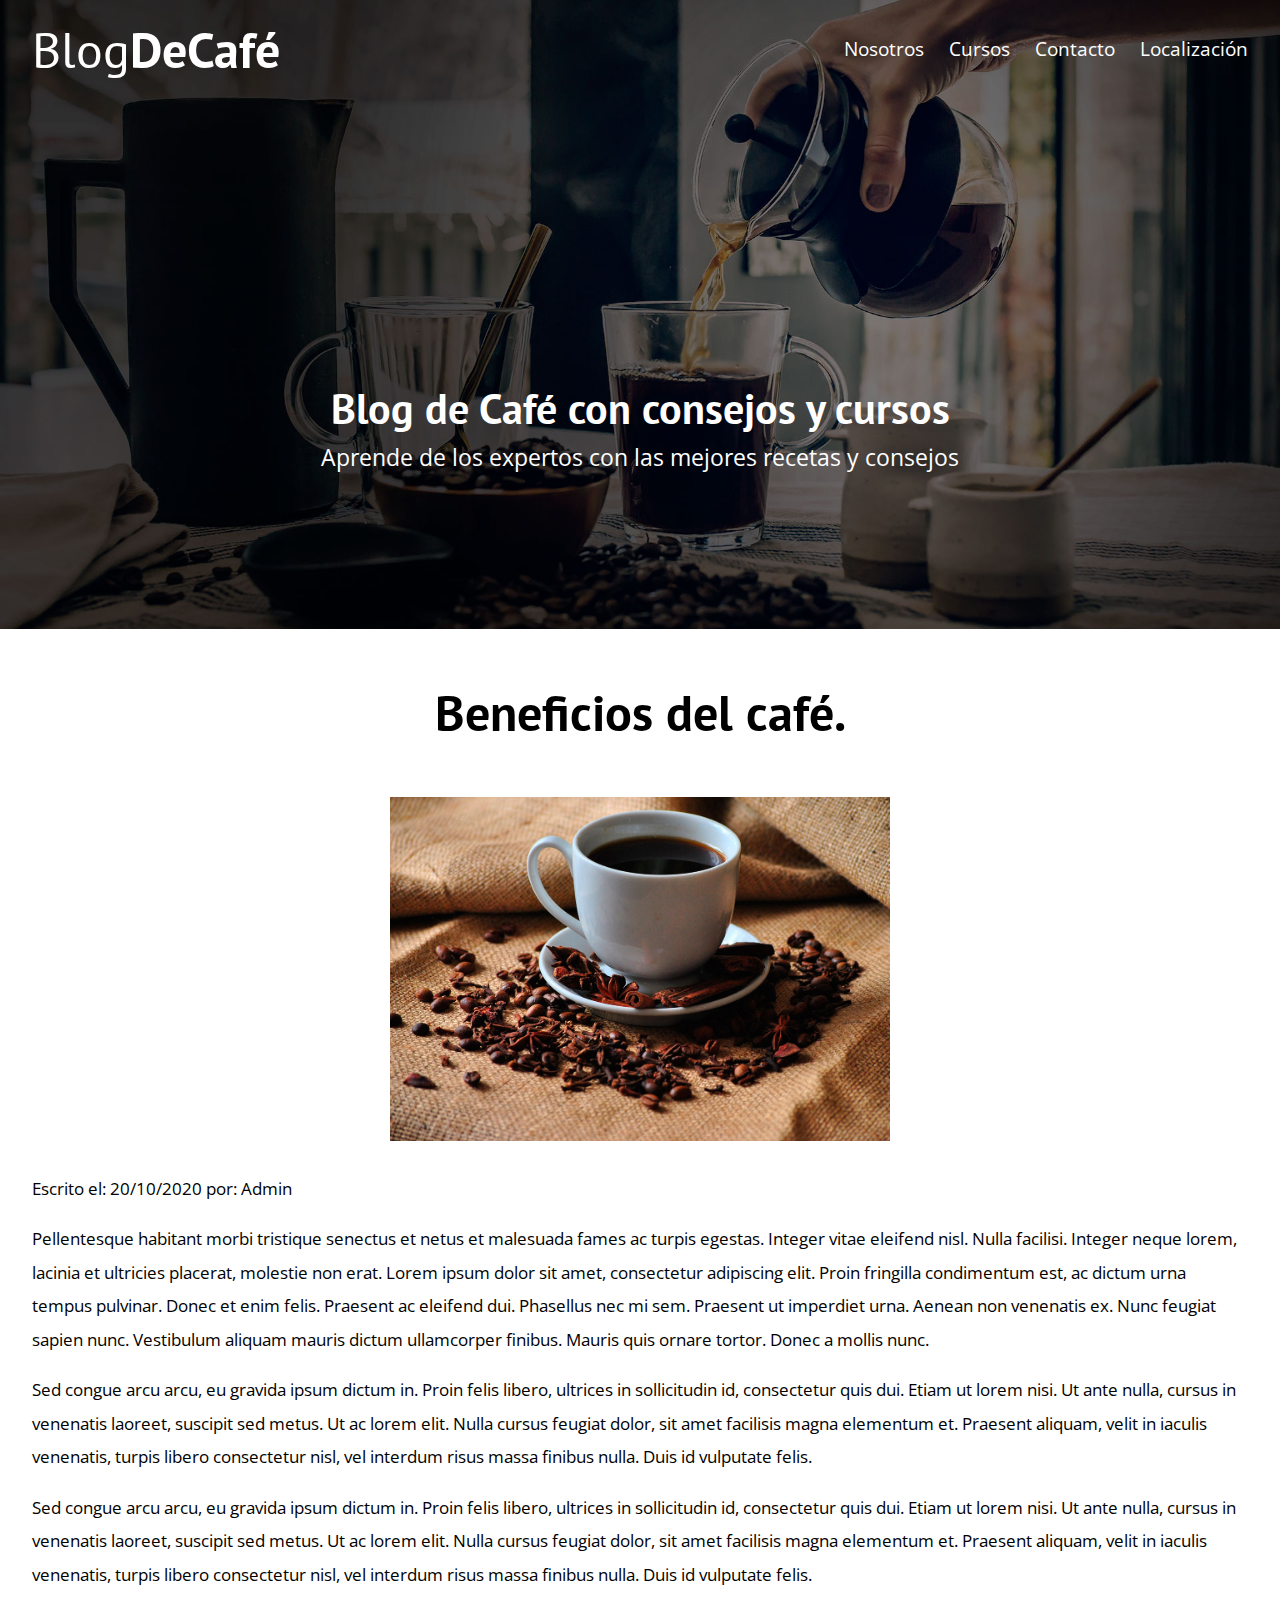
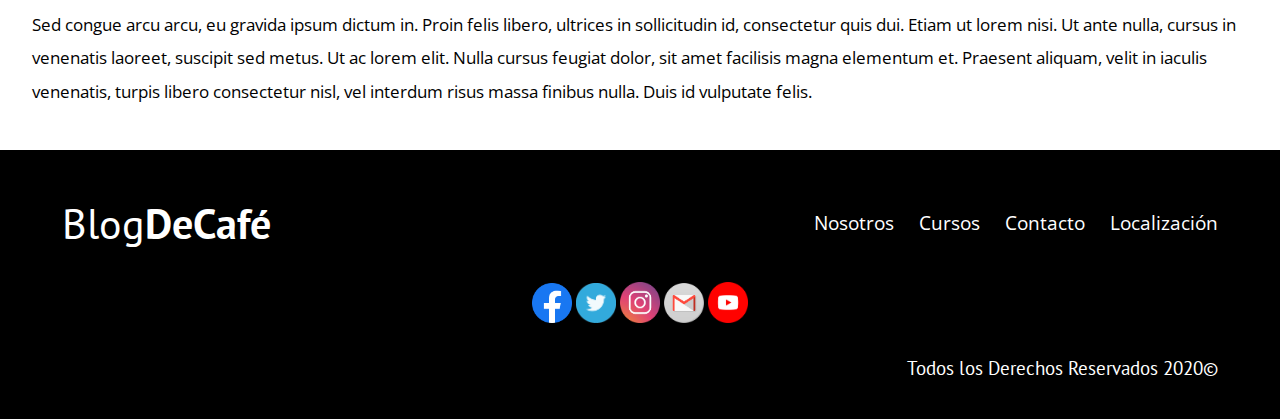
<file: 4-PaginasWeb/Proyecto-café/beneficios_cafe.html>
<!DOCTYPE html>
<html lang="en">
	<head>
		<meta charset="UTF-8" />
		<meta name="viewport" content="width=device-width, initial-scale=1.0" />
		<meta http-equiv="X-UA-Compatible" content="ie=edge" />
		<title>Café</title>
		<link href="https://fonts.googleapis.com/css?family=Open+Sans|PT+Sans:400,700&display=swap" rel="stylesheet" />

		<link rel="stylesheet" href="css/normalize.css" />
		<link rel="stylesheet" href="css/styles.css" />
	</head>

	<body>
		<header class="site-header">
			<div class="contenedor">
				<div class="barra">
					<a href="index.html">
						<h1 class="no-margin">Blog<span>DeCafé</span></h1>
						<!--un truco para hacer el título como en la img del primer proyecto-->
					</a>
					<nav class="navegacion">
						<a href="nosotros.html">Nosotros</a>
						<a href="cursos.html">Cursos</a>
						<a href="contacto.html">Contacto</a>
						<a href="localizacion.html">Localización</a>
					</nav>
				</div>
				<!--barra-->
				<div class="texto-header">
					<h2 class="no-margin m-top">
						Blog de Café con consejos y cursos
					</h2>
					<p class="no-margin">
						Aprende de los expertos con las mejores recetas y consejos
					</p>
				</div>
			</div>
			<!--contenedor-->
		</header>

		<h1 class="fw-300 centrar-texto">
			Beneficios del café.
		</h1>
		<div class="imagenBlog">
			<img src="img/blog3.jpg" alt="Imagen principal" />
		</div>

		<main class="contenedor seccion contenido-centrado texto-entrada">
			<p>Escrito el: <span>20/10/2020</span> por: <span>Admin</span></p>
			<p>
				Pellentesque habitant morbi tristique senectus et netus et malesuada fames ac turpis egestas. Integer vitae eleifend nisl. Nulla facilisi. Integer neque lorem, lacinia et ultricies placerat,
				molestie non erat. Lorem ipsum dolor sit amet, consectetur adipiscing elit. Proin fringilla condimentum est, ac dictum urna tempus pulvinar. Donec et enim felis. Praesent ac eleifend dui.
				Phasellus nec mi sem. Praesent ut imperdiet urna. Aenean non venenatis ex. Nunc feugiat sapien nunc. Vestibulum aliquam mauris dictum ullamcorper finibus. Mauris quis ornare tortor. Donec a
				mollis nunc.
			</p>
			<p>
				Sed congue arcu arcu, eu gravida ipsum dictum in. Proin felis libero, ultrices in sollicitudin id, consectetur quis dui. Etiam ut lorem nisi. Ut ante nulla, cursus in venenatis laoreet,
				suscipit sed metus. Ut ac lorem elit. Nulla cursus feugiat dolor, sit amet facilisis magna elementum et. Praesent aliquam, velit in iaculis venenatis, turpis libero consectetur nisl, vel
				interdum risus massa finibus nulla. Duis id vulputate felis.
			</p>
			<p>
				Sed congue arcu arcu, eu gravida ipsum dictum in. Proin felis libero, ultrices in sollicitudin id, consectetur quis dui. Etiam ut lorem nisi. Ut ante nulla, cursus in venenatis laoreet,
				suscipit sed metus. Ut ac lorem elit. Nulla cursus feugiat dolor, sit amet facilisis magna elementum et. Praesent aliquam, velit in iaculis venenatis, turpis libero consectetur nisl, vel
				interdum risus massa finibus nulla. Duis id vulputate felis.
			</p>
			<p>
				Sed congue arcu arcu, eu gravida ipsum dictum in. Proin felis libero, ultrices in sollicitudin id, consectetur quis dui. Etiam ut lorem nisi. Ut ante nulla, cursus in venenatis laoreet,
				suscipit sed metus. Ut ac lorem elit. Nulla cursus feugiat dolor, sit amet facilisis magna elementum et. Praesent aliquam, velit in iaculis venenatis, turpis libero consectetur nisl, vel
				interdum risus massa finibus nulla. Duis id vulputate felis.
			</p>
		</main>

		<!-- a lo rosita "&copy;"se le llaman entidades de html-->
		<footer class="site-footer">
			<div class="contenedor">
				<div class="barra">
					<a href="index.html">
						<p class="no-margin verde">Blog<span>DeCafé</span></p>
					</a>
					<nav class="navegacion">
						<a href="nosotros.html">Nosotros</a>
						<a href="cursos.html">Cursos</a>
						<a href="contacto.html">Contacto</a>
						<a href="localizacion.html">Localización</a>
					</nav>
				</div>
				<div>
					<div class="div-sociales">
						<ul class="redes-sociales">
							<li>
								<a href="https://facebook.com" target="blank">
									<img src="img/facebook.png" />
								</a>
							</li>
							<li>
								<a href="https://twitter.com" target="blank">
									<img src="img/twitter.png" />
								</a>
							</li>
							<li>
								<a href="https://www.instagram.com/" target="blank">
									<img src="img/instagram.png" />
								</a>
							</li>
							<li>
								<a href="https://gmail.com" target="blank">
									<img src="img/gmail.png" />
								</a>
							</li>
							<li>
								<a href="https://www.youtube.com/watch?v=dQw4w9WgXcQ" target="blank">
									<img src="img/youtube.png" alt="" />
								</a>
							</li>
						</ul>
					</div>
				</div>
				<div class="copy-font">
					<p class="copyright">
						Todos los Derechos Reservados 2020&copy;
					</p>
				</div>
			</div>
		</footer>
	</body>
</html>
</file>
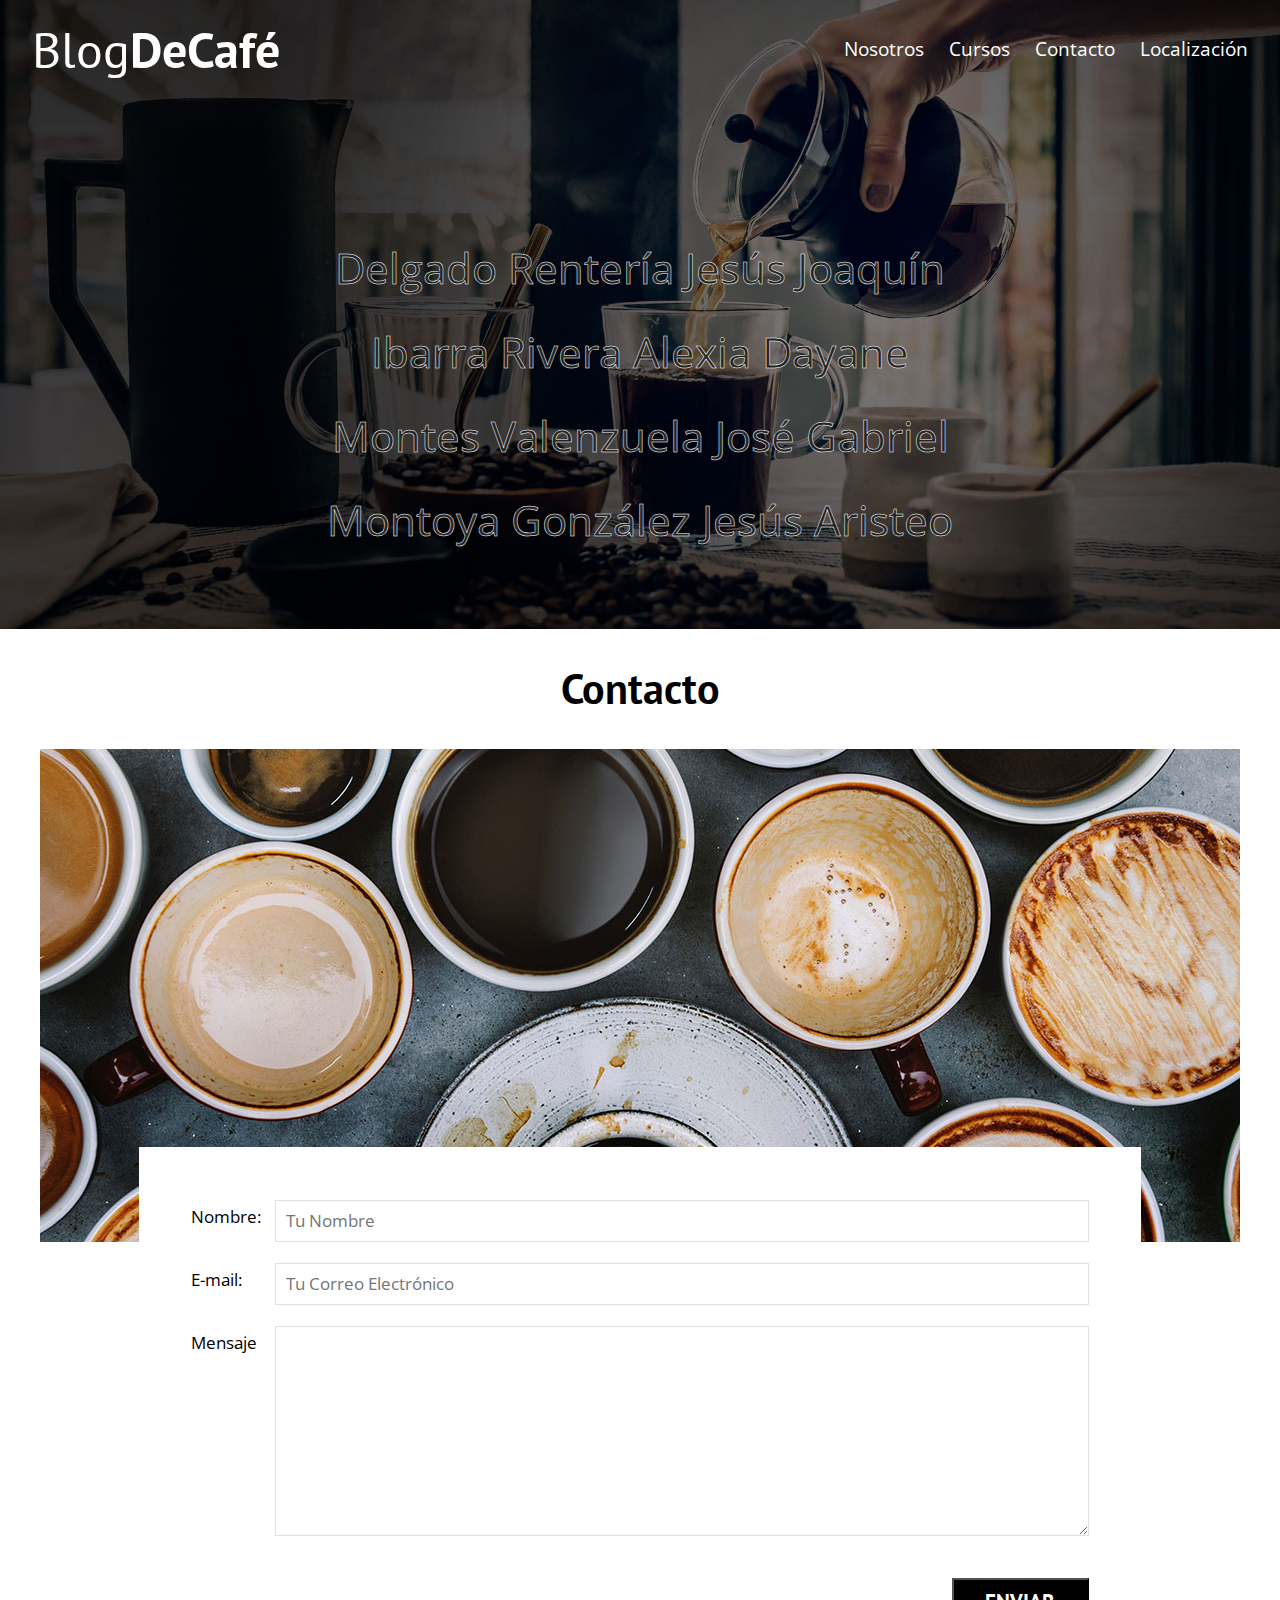
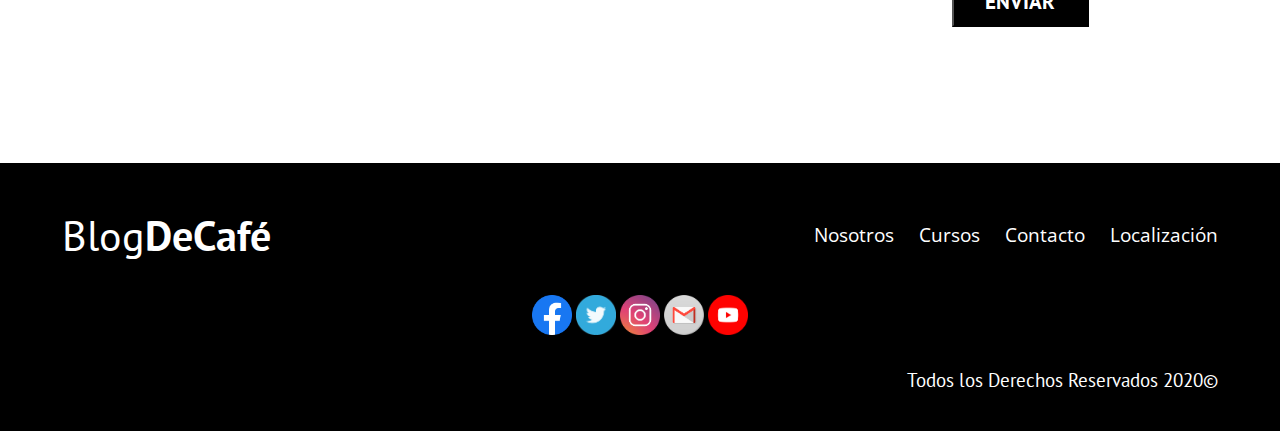
<file: 4-PaginasWeb/Proyecto-café/contacto.html>
<!DOCTYPE html>
<html lang="en">
	<head>
		<meta charset="UTF-8" />
		<meta name="viewport" content="width=device-width, initial-scale=1.0" />
		<meta http-equiv="X-UA-Compatible" content="ie=edge" />

		<link
			href="https://fonts.googleapis.com/css?family=Open+Sans|PT+Sans:400,700&display=swap"
			rel="stylesheet"
		/>

		<link rel="stylesheet" href="css/normalize.css" />
		<link rel="stylesheet" href="css/styles.css" />
		<title>Café</title>
	</head>
	<body>
		<header class="site-header">
			<div class="contenedor">
				<div class="barra">
					<a href="index.html">
						<h1 class="no-margin">Blog<span>DeCafé</span></h1>
						<!--un truco para hacer el título como en la img del primer proyecto-->
					</a>
					<nav class="navegacion">
						<a href="nosotros.html">Nosotros</a>
						<a href="cursos.html">Cursos</a>
						<a href="contacto.html">Contacto</a>
						<a href="localizacion.html">Localización</a>
					</nav>
				</div>
				<!--barra-->
				<div class="texto-header-contacto">
					<p class="no-margin m-top">Delgado Rentería Jesús Joaquín</p>
					<p class="no-margin">Ibarra Rivera Alexia Dayane</p>
					<p class="no-margin">Montes Valenzuela José Gabriel</p>
					<p class="no-margin ">Montoya González Jesús Aristeo</p>

				</div>
			</div>
			<!--contenedor-->
		</header>

		<main class="contenedor">
			<h2 class="centrar-texto">Contacto</h2>

			<div class="grid centrar-columnas">
				<div class="">
					<img src="img/contacto.jpg" alt="Imagen Contacto" />
				</div>
				<div class="columnas-10-fuera formulario-contacto">
					<form action="#">
						<div class="campo">
							<label for="nombre">Nombre:</label>
							<input type="text" id="nombre" placeholder="Tu Nombre" />
						</div>
						<div class="campo">
							<label for="email">E-mail:</label>
							<input
								type="email"
								id="email"
								placeholder="Tu Correo Electrónico"
							/>
						</div>
						<!--email-->
						<div class="campo mensaje">
							<label for="mensaje">Mensaje</label>
							<textarea id="email"></textarea>
							<!--el name aún no es necesario y cols, row se puede hacer desde css-->
						</div>
						<div class="campo enviar">
							<input type="submit" value="Enviar" class="btn btn-primario" />
						</div>
					</form>
					<!--el form lo veremos más adelante, mucho más adelante-->
				</div>
			</div>
		</main>

		<footer class="site-footer">
			<div class="contenedor">
				<div class="barra">
					<a href="index.html">
						<p class="no-margin verde">Blog<span>DeCafé</span></p>
					</a>
					<nav class="navegacion">
						<a href="nosotros.html">Nosotros</a>
						<a href="cursos.html">Cursos</a>
						<a href="contacto.html">Contacto</a>
						<a href="localizacion.html">Localización</a>
					</nav>
				</div>
				<div>
					<div class="div-sociales">
						<ul class="redes-sociales">
							<li>
								<a href="https://facebook.com" target="blank">
									<img src="img/facebook.png" />
								</a>
							</li>
							<li>
								<a href="https://twitter.com" target="blank">
									<img src="img/twitter.png" />
								</a>
							</li>
							<li>
								<a href="https://www.instagram.com/" target="blank">
									<img src="img/instagram.png" />
								</a>
							</li>
							<li>
								<a href="https://gmail.com" target="blank">
									<img src="img/gmail.png" />
								</a>
							</li>
							<li>
								<a
									href="https://www.youtube.com/watch?v=dQw4w9WgXcQ"
									target="blank"
								>
									<img src="img/youtube.png" alt="" />
								</a>
							</li>
						</ul>
					</div>
				</div>
				<div class="copy-font">
					<p class="copyright">
						Todos los Derechos Reservados 2020&copy;
					</p>
				</div>
			</div>
		</footer>
	</body>
</html>
</file>
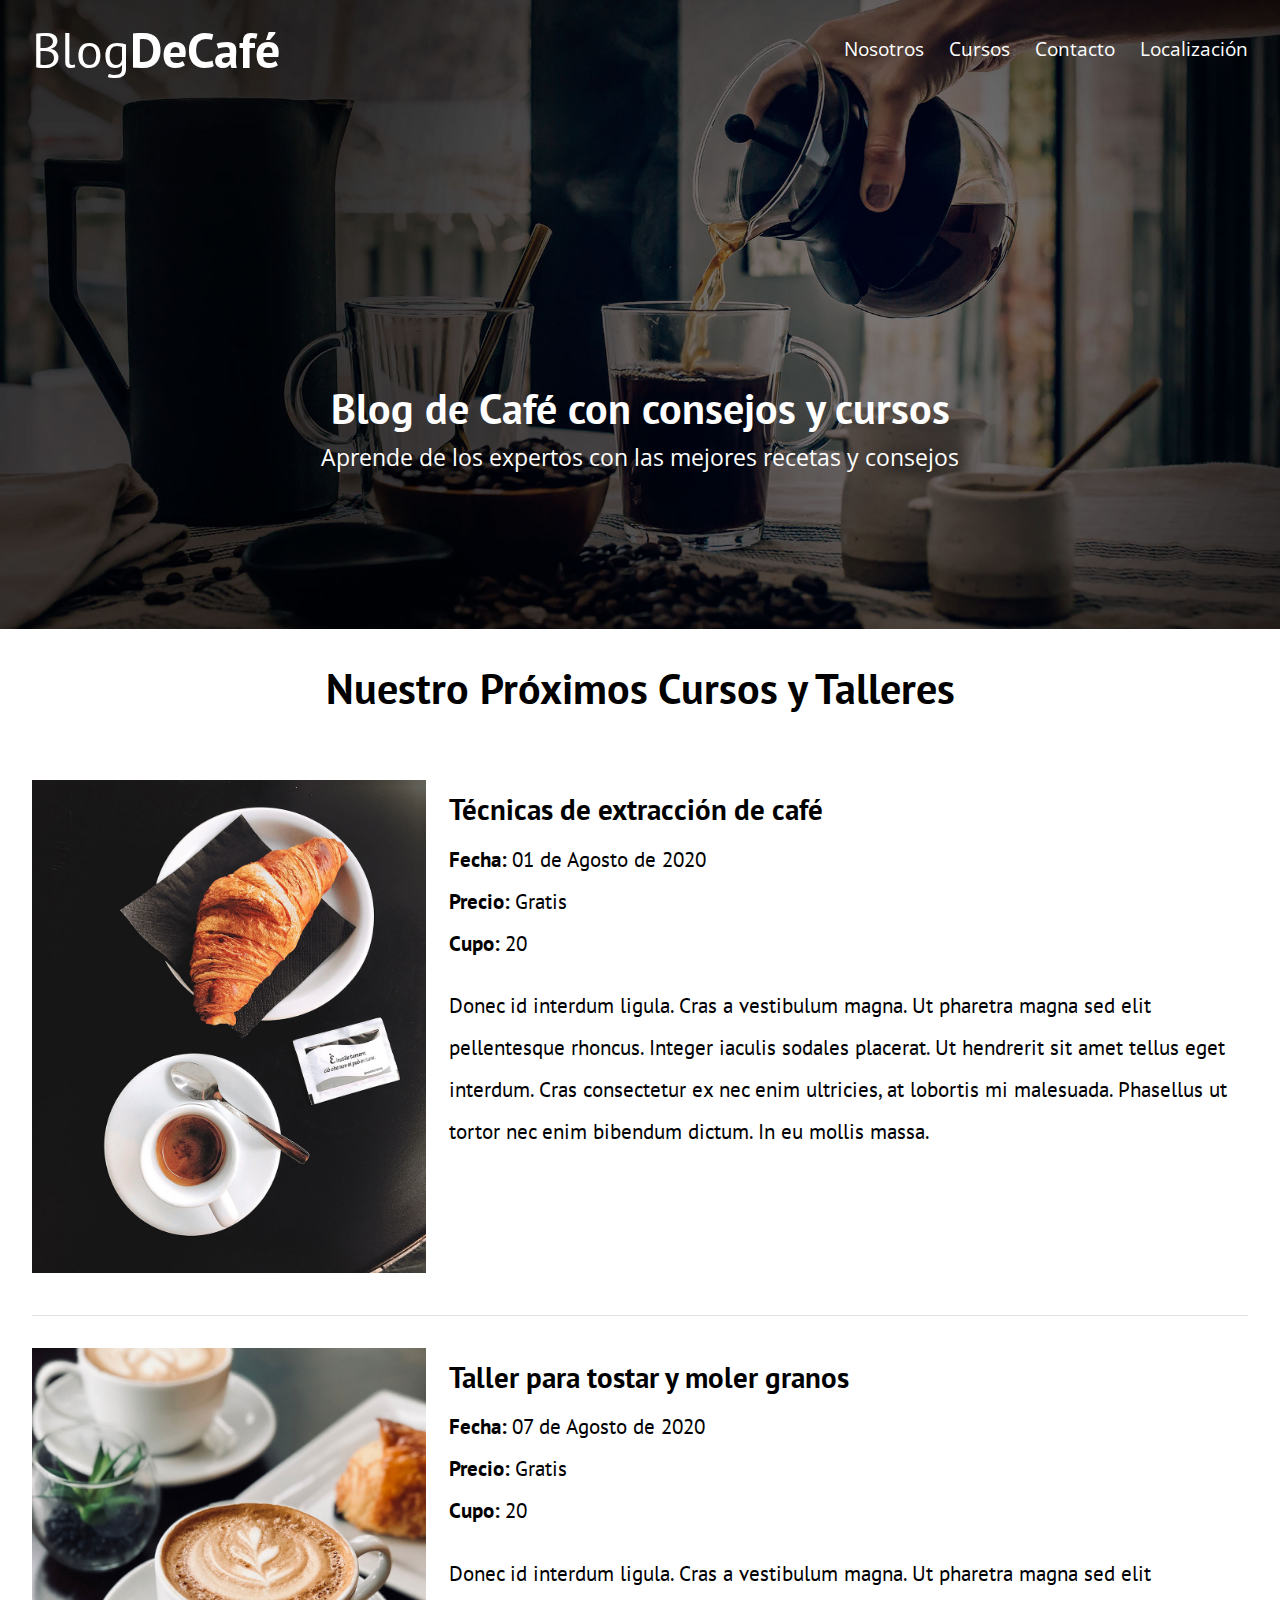
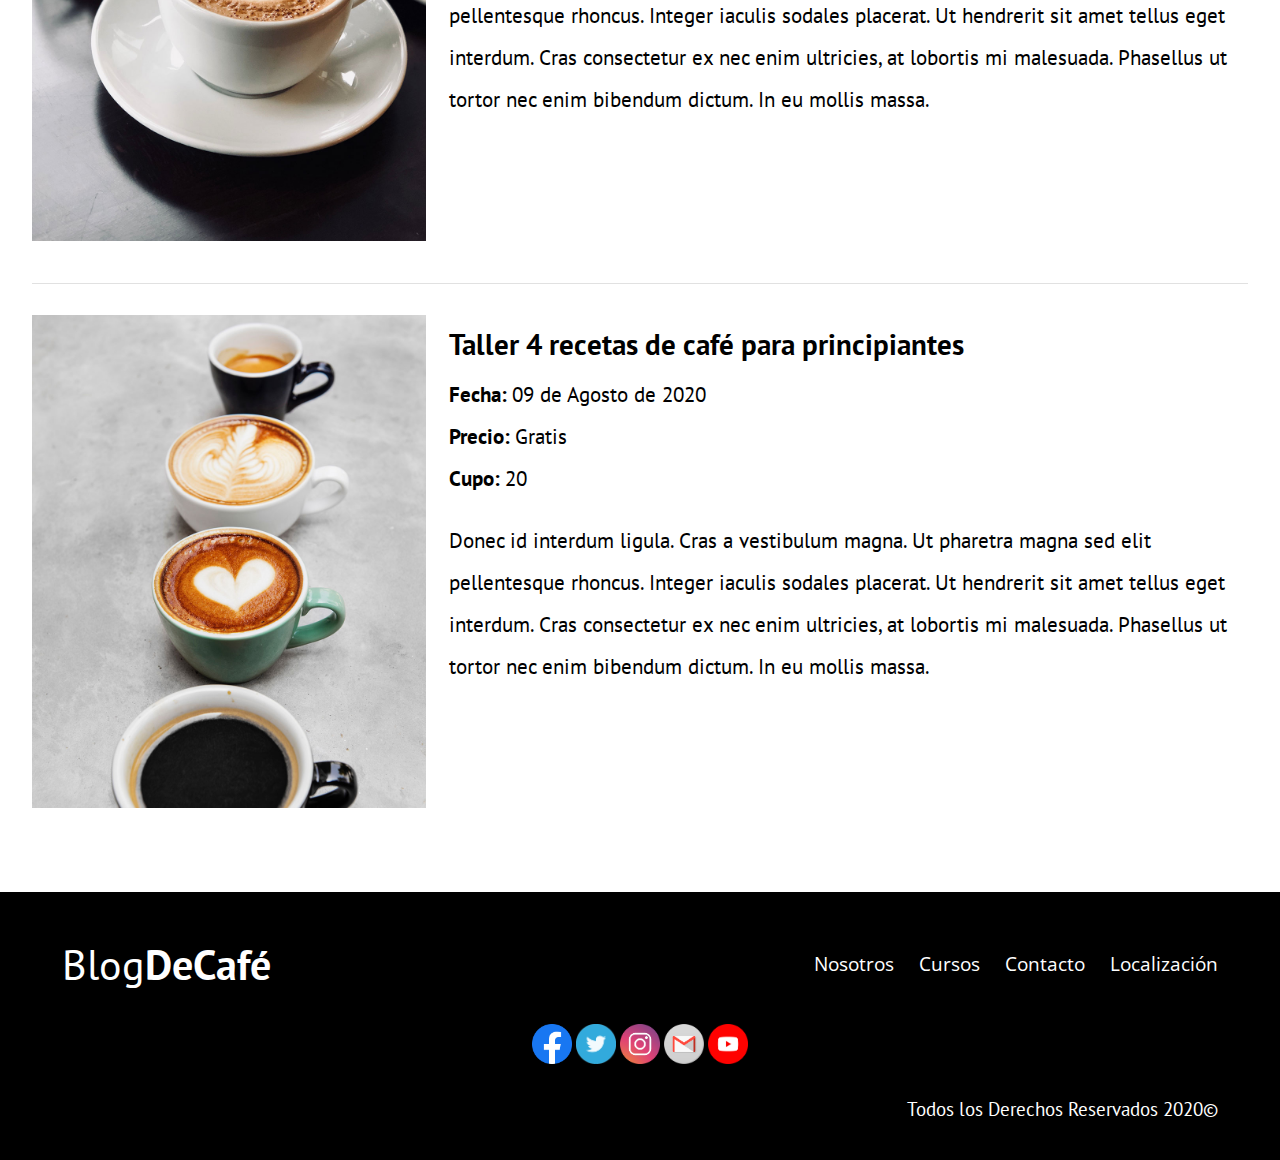
<file: 4-PaginasWeb/Proyecto-café/cursos.html>
<!DOCTYPE html>
<html lang="en">
	<head>
		<meta charset="UTF-8" />
		<meta name="viewport" content="width=device-width, initial-scale=1.0" />
		<meta http-equiv="X-UA-Compatible" content="ie=edge" />

		<link href="https://fonts.googleapis.com/css?family=Open+Sans|PT+Sans:400,700&display=swap" rel="stylesheet" />
		<link rel="stylesheet" href="css/normalize.css" />
		<link rel="stylesheet" href="css/styles.css" />

		<title>Café</title>
	</head>
	<body>
		<header class="site-header">
			<div class="contenedor">
				<div class="barra">
					<a href="index.html">
						<h1 class="no-margin">Blog<span>DeCafé</span></h1>
						<!--un truco para hacer el título como en la img del primer proyecto-->
					</a>
					<nav class="navegacion">
						<a href="nosotros.html">Nosotros</a>
						<a href="cursos.html">Cursos</a>
						<a href="contacto.html">Contacto</a>
						<a href="localizacion.html">Localización</a>
					</nav>
				</div>
				<!--barra-->
				<div class="texto-header">
					<h2 class="no-margin m-top">
						Blog de Café con consejos y cursos
					</h2>
					<p class="no-margin">
						Aprende de los expertos con las mejores recetas y consejos
					</p>
				</div>
			</div>
			<!--contenedor-->
		</header>

		<main class="contenedor">
			<h2 class="centrar-texto">Nuestro Próximos Cursos y Talleres</h2>
			<article class="curso grid">
				<div class="columnas-4">
					<img src="img/curso1.jpg" alt="Imagen Curso" />
				</div>
				<div class="columnas-8">
					<h4 class="no-margin">Técnicas de extracción de café</h4>
					<p class="no-margin">Fecha: <span>01 de Agosto de 2020</span></p>
					<p class="no-margin">Precio: <span>Gratis</span></p>
					<p class="no-margin">Cupo: <span>20</span></p>
					<p>
						<!--también podriamos agregar una clase a <p class "fw-400"> sin embargo no se aplicará porque el otro selector
              con una sola etique, es más pesado que el .descripcion .curso p > .descripcion, entonces podemos hacerlo más 
            especifico con .curso p.descripcion -->
						<span>
							Donec id interdum ligula. Cras a vestibulum magna. Ut pharetra magna sed elit pellentesque rhoncus. Integer iaculis sodales placerat. Ut hendrerit sit amet tellus eget interdum. Cras
							consectetur ex nec enim ultricies, at lobortis mi malesuada. Phasellus ut tortor nec enim bibendum dictum. In eu mollis massa.
						</span>
					</p>
				</div>
			</article>

			<article class="curso grid">
				<div class="columnas-4">
					<img src="img/curso2.jpg" alt="Imagen Curso" />
				</div>
				<div class="columnas-8">
					<h4 class="no-margin">Taller para tostar y moler granos</h4>
					<p class="no-margin">Fecha: <span>07 de Agosto de 2020</span></p>
					<p class="no-margin">Precio: <span>Gratis</span></p>
					<p class="no-margin">Cupo: <span>20</span></p>
					<p>
						<!--también podriamos agregar una clase a <p class "fw-400"> sin embargo no se aplicará porque el otro selector
                  con una sola etique, es más pesado que el .descripcion .curso p > .descripcion, entonces podemos hacerlo más 
                especifico con .curso p.descripcion -->
						<span>
							Donec id interdum ligula. Cras a vestibulum magna. Ut pharetra magna sed elit pellentesque rhoncus. Integer iaculis sodales placerat. Ut hendrerit sit amet tellus eget interdum. Cras
							consectetur ex nec enim ultricies, at lobortis mi malesuada. Phasellus ut tortor nec enim bibendum dictum. In eu mollis massa.
						</span>
					</p>
				</div>
			</article>

			<article class="curso grid">
				<div class="columnas-4">
					<img src="img/curso3.jpg" alt="Imagen Curso" />
				</div>
				<div class="columnas-8">
					<h4 class="no-margin">
						Taller 4 recetas de café para principiantes
					</h4>
					<p class="no-margin">Fecha: <span>09 de Agosto de 2020</span></p>
					<p class="no-margin">Precio: <span>Gratis</span></p>
					<p class="no-margin">Cupo: <span>20</span></p>
					<p>
						<!--también podriamos agregar una clase a <p class "fw-400"> sin embargo no se aplicará porque el otro selector
                      con una sola etique, es más pesado que el .descripcion .curso p > .descripcion, entonces podemos hacerlo más 
                    especifico con .curso p.descripcion -->
						<span>
							Donec id interdum ligula. Cras a vestibulum magna. Ut pharetra magna sed elit pellentesque rhoncus. Integer iaculis sodales placerat. Ut hendrerit sit amet tellus eget interdum. Cras
							consectetur ex nec enim ultricies, at lobortis mi malesuada. Phasellus ut tortor nec enim bibendum dictum. In eu mollis massa.
						</span>
					</p>
				</div>
			</article>
		</main>

		<footer class="site-footer">
			<div class="contenedor">
				<div class="barra">
					<a href="index.html">
						<p class="no-margin verde">Blog<span>DeCafé</span></p>
					</a>
					<nav class="navegacion">
						<a href="nosotros.html">Nosotros</a>
						<a href="cursos.html">Cursos</a>
						<a href="contacto.html">Contacto</a>
						<a href="localizacion.html">Localización</a>
					</nav>
				</div>
				<div class="div-sociales">
					<ul class="redes-sociales">
						<li>
							<a href="https://facebook.com" target="blank">
								<img src="img/facebook.png" />
							</a>
						</li>
						<li>
							<a href="https://twitter.com" target="blank">
								<img src="img/twitter.png" />
							</a>
						</li>
						<li>
							<a href="https://www.instagram.com/" target="blank">
								<img src="img/instagram.png" />
							</a>
						</li>
						<li>
							<a href="https://gmail.com" target="blank">
								<img src="img/gmail.png" />
							</a>
						</li>
						<li>
							<a href="https://www.youtube.com/watch?v=dQw4w9WgXcQ" target="blank">
								<img src="img/youtube.png" alt="" />
							</a>
						</li>
					</ul>
				</div>
				<div class="copy-font">
					<p class="copyright">
						Todos los Derechos Reservados 2020&copy;
					</p>
				</div>
			</div>
		</footer>
	</body>
</html>
</file>
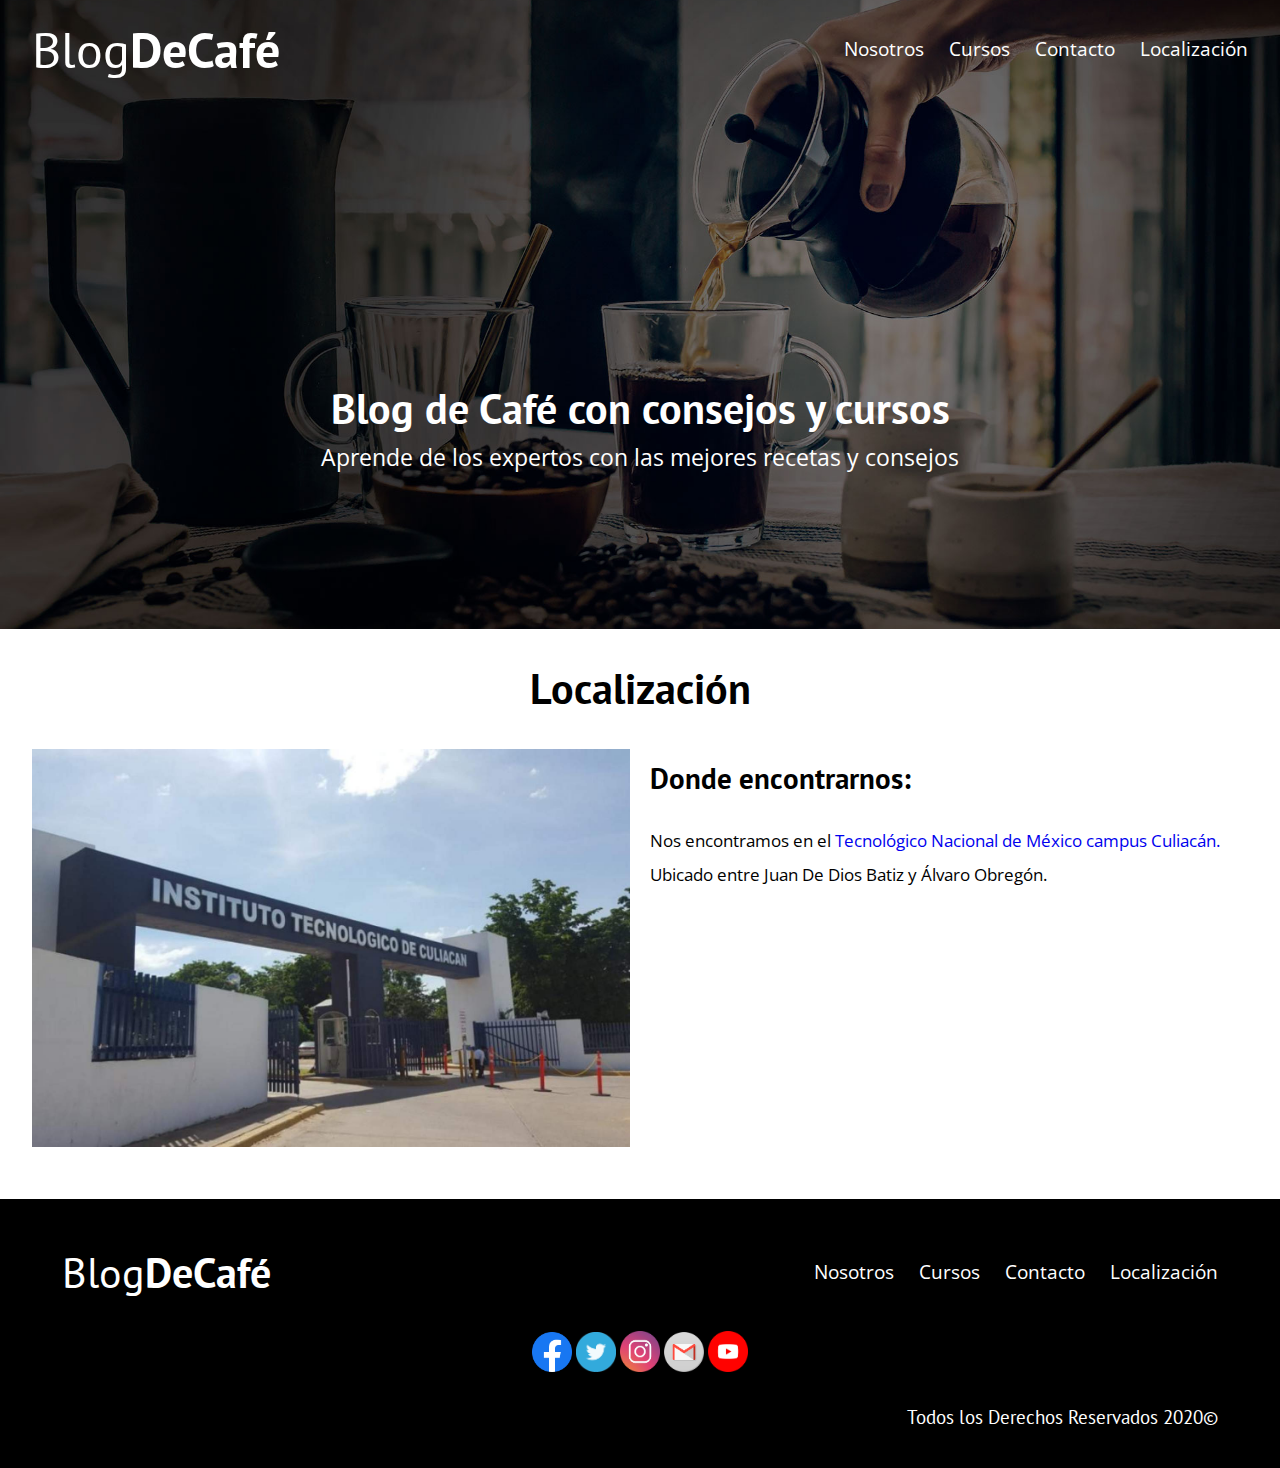
<file: 4-PaginasWeb/Proyecto-café/localizacion.html>
<!DOCTYPE html>
<html lang="en">
	<head>
		<meta charset="UTF-8" />
		<meta name="viewport" content="width=device-width, initial-scale=1.0" />
		<meta http-equiv="X-UA-Compatible" content="ie=edge" />

		<link href="https://fonts.googleapis.com/css?family=Open+Sans|PT+Sans:400,700&display=swap" rel="stylesheet" />

		<link rel="stylesheet" href="css/normalize.css" />
		<link rel="stylesheet" href="css/styles.css" />

		<title>Café</title>
	</head>
	<body>
		<header class="site-header">
			<div class="contenedor">
				<div class="barra">
					<a href="index.html">
						<h1 class="no-margin">Blog<span>DeCafé</span></h1>
						<!--un truco para hacer el título como en la img del primer proyecto-->
					</a>
					<nav class="navegacion">
						<a href="nosotros.html">Nosotros</a>
						<a href="cursos.html">Cursos</a>
						<a href="contacto.html">Contacto</a>
						<a href="localizacion.html">Localización</a>
					</nav>
				</div>
				<!--barra-->
				<div class="texto-header">
					<h2 class="no-margin m-top">Blog de Café con consejos y cursos</h2>
					<p class="no-margin">
						Aprende de los expertos con las mejores recetas y consejos
					</p>
				</div>
			</div>
			<!--contenedor-->
		</header>

		<main class="contenedor">
			<h2 class="centrar-texto">Localización</h2>
			<div class="grid">
				<div class="columnas-6">
					<img src="img/tec.jpg" alt="Imagen Nosotros" />
				</div>
				<div class="columnas-6">
					<h4 class="no-margin">Donde encontrarnos:</h4>
					<p>
						Nos encontramos en el
						<a href="https://goo.gl/maps/RrufCxsuyFfWcVDX9" target="blank">Tecnológico Nacional de México campus Culiacán.</a><br />
						Ubicado entre Juan De Dios Batiz y Álvaro Obregón.
					</p>
				</div>
			</div>
			<!--grid-->
		</main>

		<footer class="site-footer">
			<div class="contenedor">
				<div class="barra">
					<a href="index.html">
						<p class="no-margin verde">Blog<span>DeCafé</span></p>
					</a>
					<nav class="navegacion">
						<a href="nosotros.html">Nosotros</a>
						<a href="cursos.html">Cursos</a>
						<a href="contacto.html">Contacto</a>
						<a href="localizacion.html">Localización</a>
					</nav>
				</div>
				<div>
					<div class="div-sociales">
						<ul class="redes-sociales">
							<li>
								<a href="https://facebook.com" target="blank">
									<img src="img/facebook.png" />
								</a>
							</li>
							<li>
								<a href="https://twitter.com" target="blank">
									<img src="img/twitter.png" />
								</a>
							</li>
							<li>
								<a href="https://www.instagram.com/" target="blank">
									<img src="img/instagram.png" />
								</a>
							</li>
							<li>
								<a href="https://gmail.com" target="blank">
									<img src="img/gmail.png" />
								</a>
							</li>
							<li>
								<a href="https://www.youtube.com/watch?v=dQw4w9WgXcQ" target="blank">
									<img src="img/youtube.png" alt="" />
								</a>
							</li>
						</ul>
					</div>
				</div>

				<div class="copy-font">
					<p class="copyright">
						Todos los Derechos Reservados 2020&copy;
					</p>
				</div>
			</div>
		</footer>
	</body>
</html>
</file>
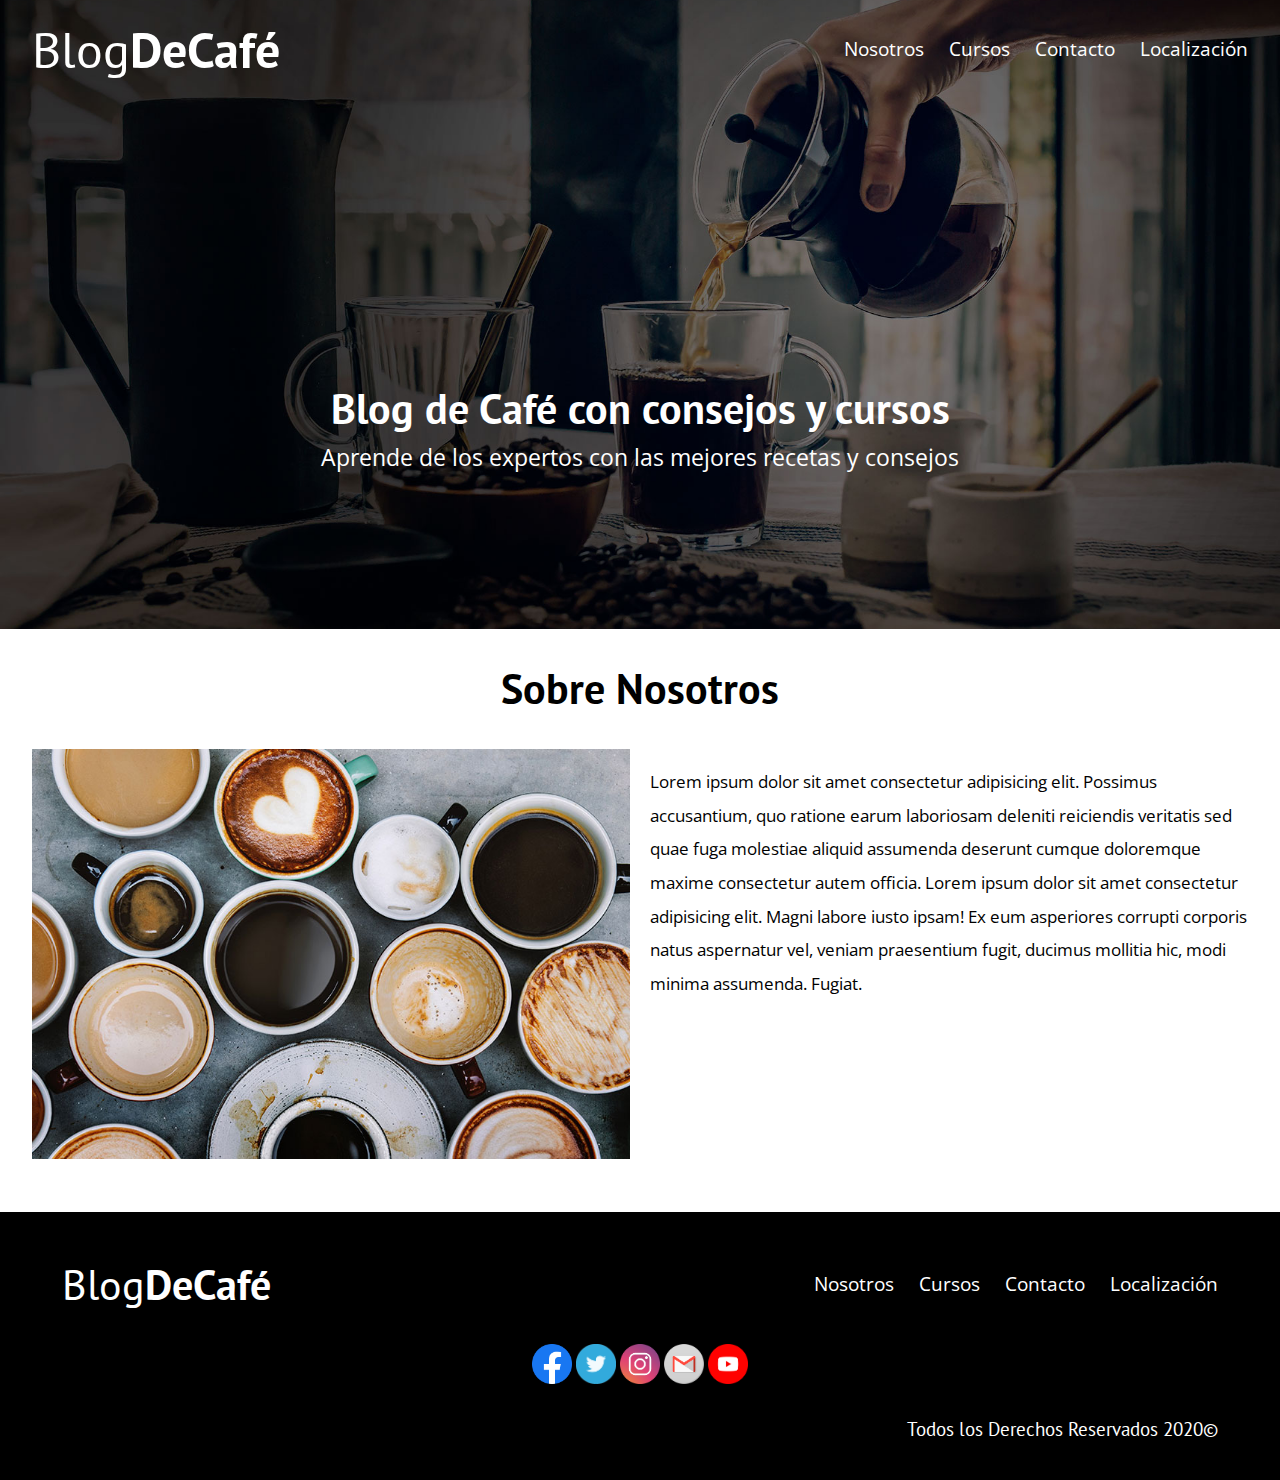
<file: 4-PaginasWeb/Proyecto-café/nosotros.html>
<!DOCTYPE html>
<html lang="en">
	<head>
		<meta charset="UTF-8" />
		<meta name="viewport" content="width=device-width, initial-scale=1.0" />
		<meta http-equiv="X-UA-Compatible" content="ie=edge" />

		<link href="https://fonts.googleapis.com/css?family=Open+Sans|PT+Sans:400,700&display=swap" rel="stylesheet" />

		<link rel="stylesheet" href="css/normalize.css" />
		<link rel="stylesheet" href="css/styles.css" />

		<title>Café</title>
	</head>
	<body>
		<header class="site-header">
			<div class="contenedor">
				<div class="barra">
					<a href="index.html">
						<h1 class="no-margin">Blog<span>DeCafé</span></h1>
						<!--un truco para hacer el título como en la img del primer proyecto-->
					</a>
					<nav class="navegacion">
						<a href="nosotros.html">Nosotros</a>
						<a href="cursos.html">Cursos</a>
						<a href="contacto.html">Contacto</a>
						<a href="localizacion.html">Localización</a>
					</nav>
				</div>
				<!--barra-->
				<div class="texto-header">
					<h2 class="no-margin m-top">Blog de Café con consejos y cursos</h2>
					<p class="no-margin">
						Aprende de los expertos con las mejores recetas y consejos
					</p>
				</div>
			</div>
			<!--contenedor-->
		</header>

		<main class="contenedor">
			<h2 class="centrar-texto">Sobre Nosotros</h2>
			<div class="grid">
				<div class="columnas-6">
					<img src="img/nosotros.jpg" alt="Imagen Nosotros" />
				</div>
				<div class="columnas-6">
					<p>
						Lorem ipsum dolor sit amet consectetur adipisicing elit. Possimus accusantium, quo ratione earum laboriosam deleniti reiciendis veritatis sed quae fuga molestiae aliquid assumenda deserunt
						cumque doloremque maxime consectetur autem officia. Lorem ipsum dolor sit amet consectetur adipisicing elit. Magni labore iusto ipsam! Ex eum asperiores corrupti corporis natus aspernatur
						vel, veniam praesentium fugit, ducimus mollitia hic, modi minima assumenda. Fugiat.
					</p>
				</div>
			</div>
			<!--grid-->
		</main>

		<footer class="site-footer">
			<div class="contenedor">
				<div class="barra">
					<a href="index.html">
						<p class="no-margin verde">Blog<span>DeCafé</span></p>
					</a>
					<nav class="navegacion">
						<a href="nosotros.html">Nosotros</a>
						<a href="cursos.html">Cursos</a>
						<a href="contacto.html">Contacto</a>
						<a href="localizacion.html">Localización</a>
					</nav>
				</div>
				<div>
					<div class="div-sociales">
						<ul class="redes-sociales">
							<li>
								<a href="https://facebook.com" target="blank">
									<img src="img/facebook.png" />
								</a>
							</li>
							<li>
								<a href="https://twitter.com" target="blank">
									<img src="img/twitter.png" />
								</a>
							</li>
							<li>
								<a href="https://www.instagram.com/" target="blank">
									<img src="img/instagram.png" />
								</a>
							</li>
							<li>
								<a href="https://gmail.com" target="blank">
									<img src="img/gmail.png" />
								</a>
							</li>
							<li>
								<a href="https://www.youtube.com/watch?v=dQw4w9WgXcQ" target="blank">
									<img src="img/youtube.png" alt="" />
								</a>
							</li>
						</ul>
					</div>
				</div>

				<div class="copy-font">
					<p class="copyright">
						Todos los Derechos Reservados 2020&copy;
					</p>
				</div>
			</div>
		</footer>
	</body>
</html>
</file>
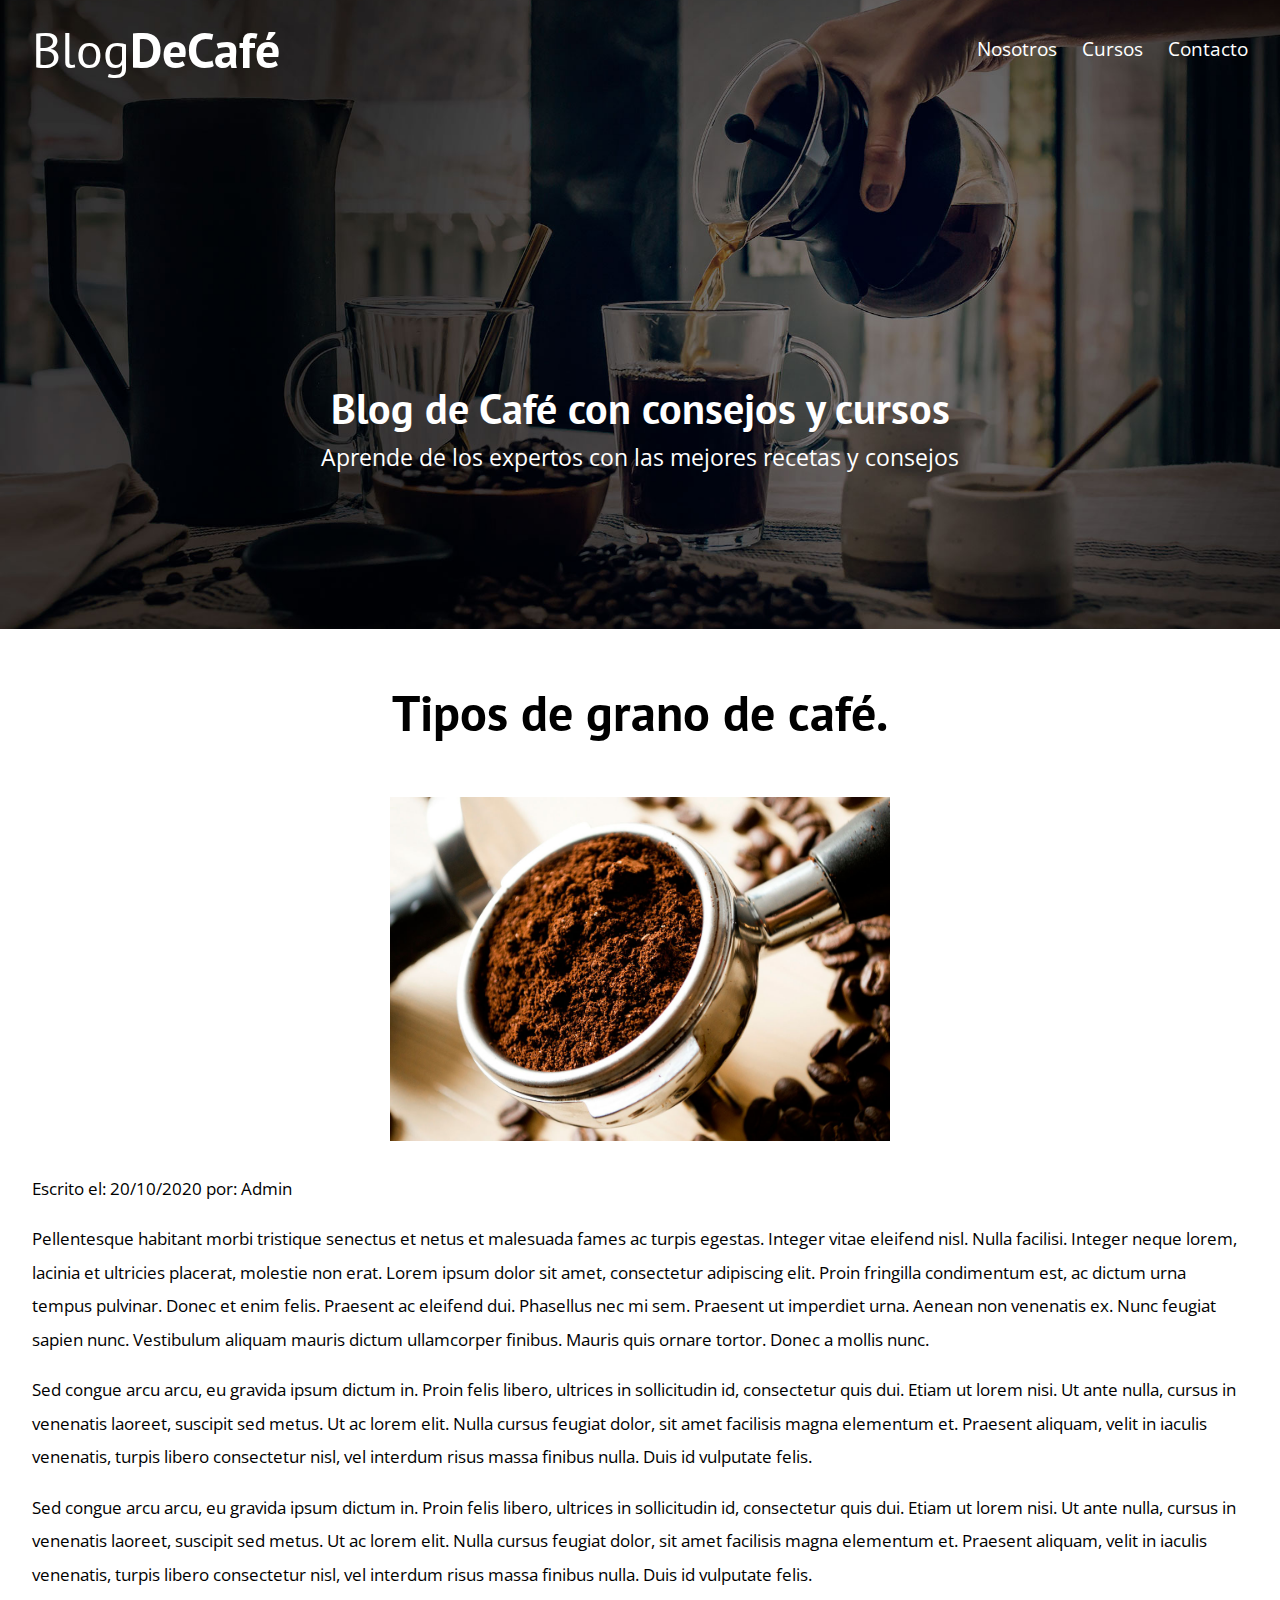
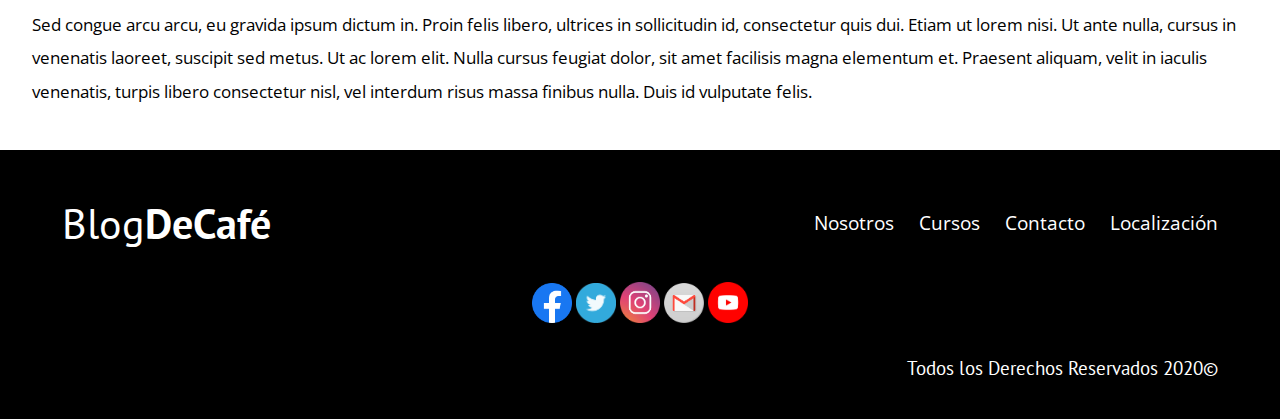
<file: 4-PaginasWeb/Proyecto-café/tipos_grano.html>
<!DOCTYPE html>
<html lang="en">
	<head>
		<meta charset="UTF-8" />
		<meta name="viewport" content="width=device-width, initial-scale=1.0" />
		<meta http-equiv="X-UA-Compatible" content="ie=edge" />
		<title>Café</title>

		<link href="https://fonts.googleapis.com/css?family=Open+Sans|PT+Sans:400,700&display=swap" rel="stylesheet" />

		<link rel="stylesheet" href="css/normalize.css" />
		<link rel="stylesheet" href="css/styles.css" />
	</head>

	<body>
		<header class="site-header">
			<div class="contenedor">
				<div class="barra">
					<a href="index.html">
						<h1 class="no-margin">Blog<span>DeCafé</span></h1>
						<!--un truco para hacer el título como en la img del primer proyecto-->
					</a>
					<nav class="navegacion">
						<a href="nosotros.html">Nosotros</a>
						<a href="cursos.html">Cursos</a>
						<a href="contacto.html">Contacto</a>
					</nav>
				</div>
				<!--barra-->
				<div class="texto-header">
					<h2 class="no-margin m-top">
						Blog de Café con consejos y cursos
					</h2>
					<p class="no-margin">
						Aprende de los expertos con las mejores recetas y consejos
					</p>
				</div>
			</div>
			<!--contenedor-->
		</header>

		<h1 class="fw-300 centrar-texto">
			Tipos de grano de café.
		</h1>
		<div class="imagenBlog">
			<img src="img/blog1.jpg" alt="Imagen principal" />
		</div>

		<main class="contenedor seccion contenido-centrado texto-entrada">
			<p>Escrito el: <span>20/10/2020</span> por: <span>Admin</span></p>
			<p>
				Pellentesque habitant morbi tristique senectus et netus et malesuada fames ac turpis egestas. Integer vitae eleifend nisl. Nulla facilisi. Integer neque lorem, lacinia et ultricies placerat,
				molestie non erat. Lorem ipsum dolor sit amet, consectetur adipiscing elit. Proin fringilla condimentum est, ac dictum urna tempus pulvinar. Donec et enim felis. Praesent ac eleifend dui.
				Phasellus nec mi sem. Praesent ut imperdiet urna. Aenean non venenatis ex. Nunc feugiat sapien nunc. Vestibulum aliquam mauris dictum ullamcorper finibus. Mauris quis ornare tortor. Donec a
				mollis nunc.
			</p>
			<p>
				Sed congue arcu arcu, eu gravida ipsum dictum in. Proin felis libero, ultrices in sollicitudin id, consectetur quis dui. Etiam ut lorem nisi. Ut ante nulla, cursus in venenatis laoreet,
				suscipit sed metus. Ut ac lorem elit. Nulla cursus feugiat dolor, sit amet facilisis magna elementum et. Praesent aliquam, velit in iaculis venenatis, turpis libero consectetur nisl, vel
				interdum risus massa finibus nulla. Duis id vulputate felis.
			</p>
			<p>
				Sed congue arcu arcu, eu gravida ipsum dictum in. Proin felis libero, ultrices in sollicitudin id, consectetur quis dui. Etiam ut lorem nisi. Ut ante nulla, cursus in venenatis laoreet,
				suscipit sed metus. Ut ac lorem elit. Nulla cursus feugiat dolor, sit amet facilisis magna elementum et. Praesent aliquam, velit in iaculis venenatis, turpis libero consectetur nisl, vel
				interdum risus massa finibus nulla. Duis id vulputate felis.
			</p>
			<p>
				Sed congue arcu arcu, eu gravida ipsum dictum in. Proin felis libero, ultrices in sollicitudin id, consectetur quis dui. Etiam ut lorem nisi. Ut ante nulla, cursus in venenatis laoreet,
				suscipit sed metus. Ut ac lorem elit. Nulla cursus feugiat dolor, sit amet facilisis magna elementum et. Praesent aliquam, velit in iaculis venenatis, turpis libero consectetur nisl, vel
				interdum risus massa finibus nulla. Duis id vulputate felis.
			</p>
		</main>

		<!-- a lo rosita "&copy;"se le llaman entidades de html-->
		<footer class="site-footer">
			<div class="contenedor">
				<div class="barra">
					<a href="index.html">
						<p class="no-margin verde">Blog<span>DeCafé</span></p>
					</a>
					<nav class="navegacion">
						<a href="nosotros.html">Nosotros</a>
						<a href="cursos.html">Cursos</a>
						<a href="contacto.html">Contacto</a>
						<a href="localizacion.html">Localización</a>
					</nav>
				</div>
				<div>
					<div class="div-sociales">
						<ul class="redes-sociales">
							<li>
								<a href="https://facebook.com" target="blank">
									<img src="img/facebook.png" />
								</a>
							</li>
							<li>
								<a href="https://twitter.com" target="blank">
									<img src="img/twitter.png" />
								</a>
							</li>
							<li>
								<a href="https://www.instagram.com/" target="blank">
									<img src="img/instagram.png" />
								</a>
							</li>
							<li>
								<a href="https://gmail.com" target="blank">
									<img src="img/gmail.png" />
								</a>
							</li>
							<li>
								<a href="https://www.youtube.com/watch?v=dQw4w9WgXcQ" target="blank">
									<img src="img/youtube.png" alt="" />
								</a>
							</li>
						</ul>
					</div>
				</div>
				<div class="copy-font">
					<p class="copyright">
						Todos los Derechos Reservados 2020&copy;
					</p>
				</div>
			</div>
		</footer>
	</body>
</html>
</file>
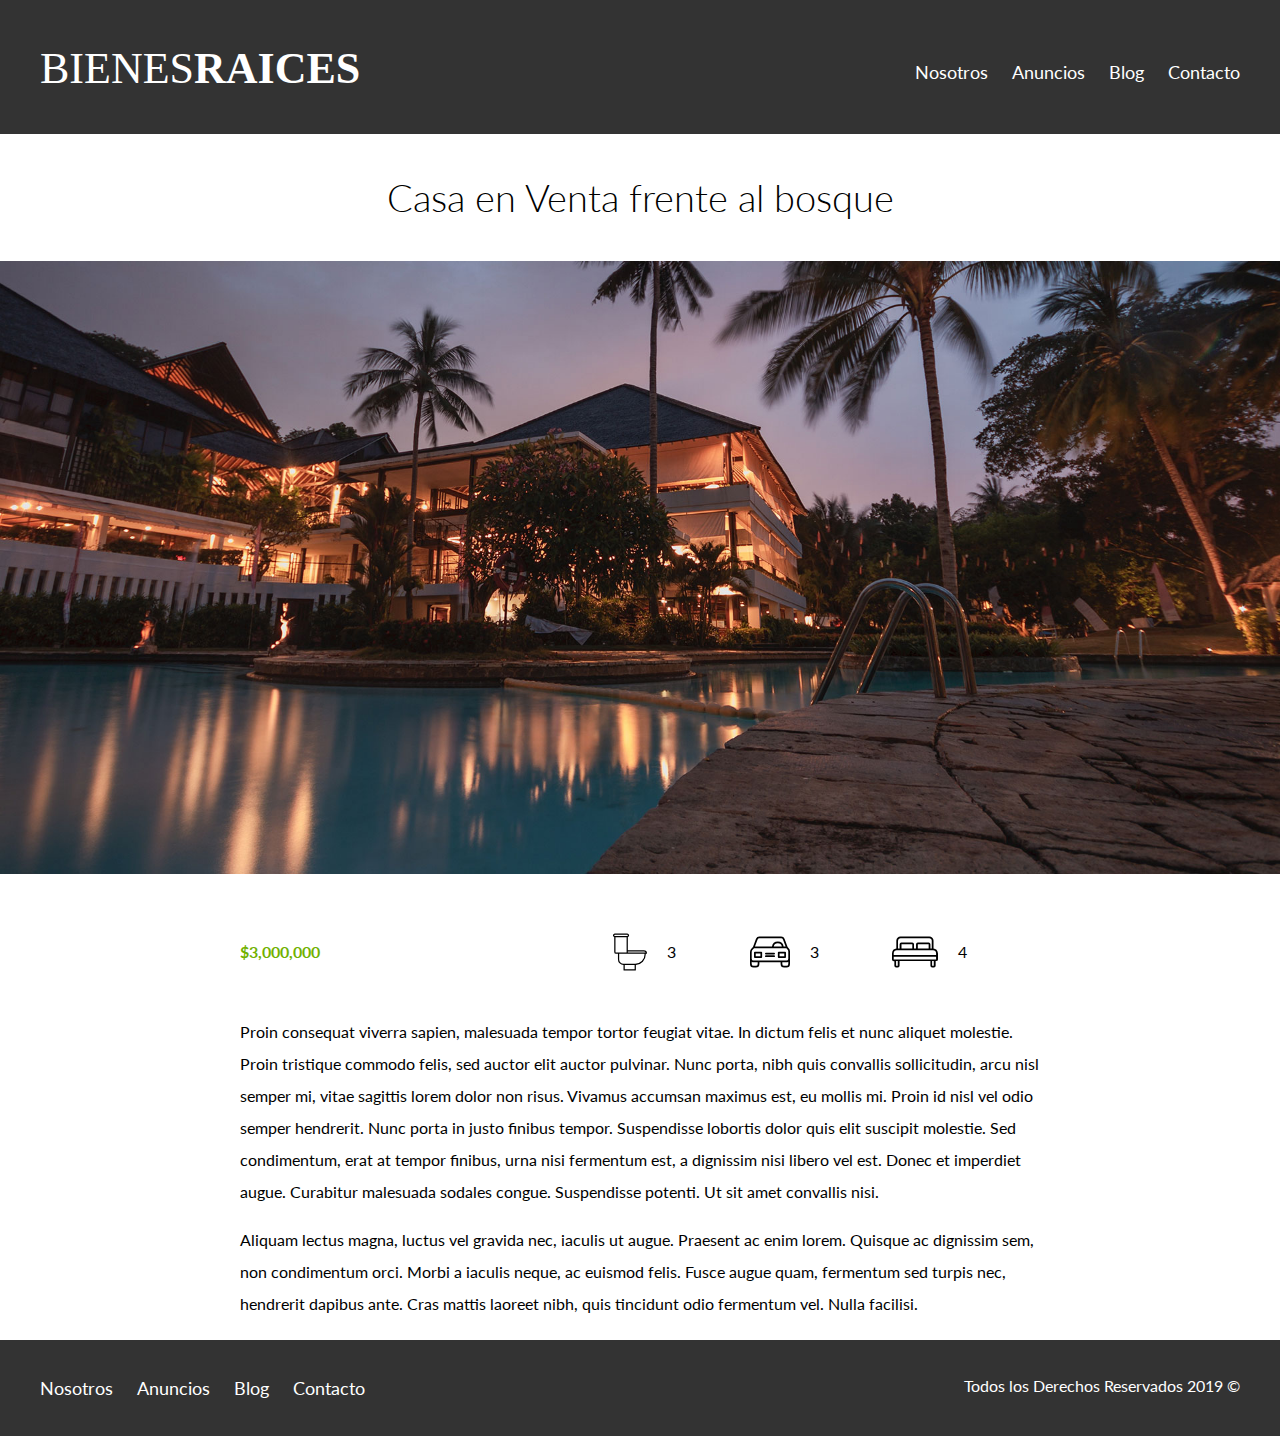
<file: 4-PaginasWeb/ProyectoBienesRaices/anuncio.html>
<!DOCTYPE html>
<html lang="en">
<head>
    <meta charset="UTF-8">
    <meta name="viewport" content="width=device-width, initial-scale=1.0">
    <meta http-equiv="X-UA-Compatible" content="ie=edge">
    <title>Bienes Raices</title>
    <link href="https://fonts.googleapis.com/css?family=Lato:300,400,700,900" rel="stylesheet">
    <link rel="stylesheet" href="css/normalize.css">
    <link rel="stylesheet" href="css/styles.css">
</head>
<body>

    <header class="site-header">
        <div class="contenedor contenido-header">
            <div class="barra">
                <a href="index.html">
                    <img src="img/logo.svg" alt="Logotipo de Bienes Raices">
                </a>
                <div class="mobile-menu">
                    <a href="#navegacion">
                        <img src="img/barras.svg" alt="Icono Menu">
                    </a>
                </div>

                <nav id="navegacion" class="navegacion">
                    <a href="nosotros.html">Nosotros</a>
                    <a href="anuncios.html">Anuncios</a>
                    <a href="blog.html">Blog</a>
                    <a href="contacto.html">Contacto</a>
                </nav>
            </div>
        </div> <!-- contenedor -->
    </header>

    <h1 class="fw-300 centrar-texto">Casa en Venta frente al bosque</h1>
    <img src="img/destacada.jpg" alt="Imagen Anuncio">

    <main class="contenedor seccion contenido-centrado">
        <div class="resumen-propiedad">
            <p class="precio">$3,000,000</p>
            <ul class="iconos-caracteristicas">
                <li>
                    <img src="img/icono_wc.svg" alt="icono wc">
                    <p>3</p>
                </li>
                <li>
                    <img src="img/icono_estacionamiento.svg" alt="icono autos">
                    <p>3</p>
                </li>
                <li>
                    <img src="img/icono_dormitorio.svg" alt="icono habitaciones">
                    <p>4</p>
                </li>
            </ul>
        </div><!--.resumen-propiedad-->

        <p>Proin consequat viverra sapien, malesuada tempor tortor feugiat vitae. In dictum felis et nunc aliquet molestie. Proin tristique commodo felis, sed auctor elit auctor pulvinar. Nunc porta, nibh quis convallis sollicitudin, arcu nisl semper mi, vitae sagittis lorem dolor non risus. Vivamus accumsan maximus est, eu mollis mi. Proin id nisl vel odio semper hendrerit. Nunc porta in justo finibus tempor. Suspendisse lobortis dolor quis elit suscipit molestie. Sed condimentum, erat at tempor finibus, urna nisi fermentum est, a dignissim nisi libero vel est. Donec et imperdiet augue. Curabitur malesuada sodales congue. Suspendisse potenti. Ut sit amet convallis nisi.</p>

        <p>Aliquam lectus magna, luctus vel gravida nec, iaculis ut augue. Praesent ac enim lorem. Quisque ac dignissim sem, non condimentum orci. Morbi a iaculis neque, ac euismod felis. Fusce augue quam, fermentum sed turpis nec, hendrerit dapibus ante. Cras mattis laoreet nibh, quis tincidunt odio fermentum vel. Nulla facilisi.</p>
    </main>

    <footer class="site-footer seccion">
        <div class="contenedor contenedor-footer">
            <nav class="navegacion">
                <a href="nosotros.html">Nosotros</a>
                <a href="anuncios.html">Anuncios</a>
                <a href="blog.html">Blog</a>
                <a href="contacto.html">Contacto</a>
            </nav>
            <p class="copyright">Todos los Derechos Reservados 2019 &copy; </p>
        </div>
    </footer>
</body>
</html>
</file>
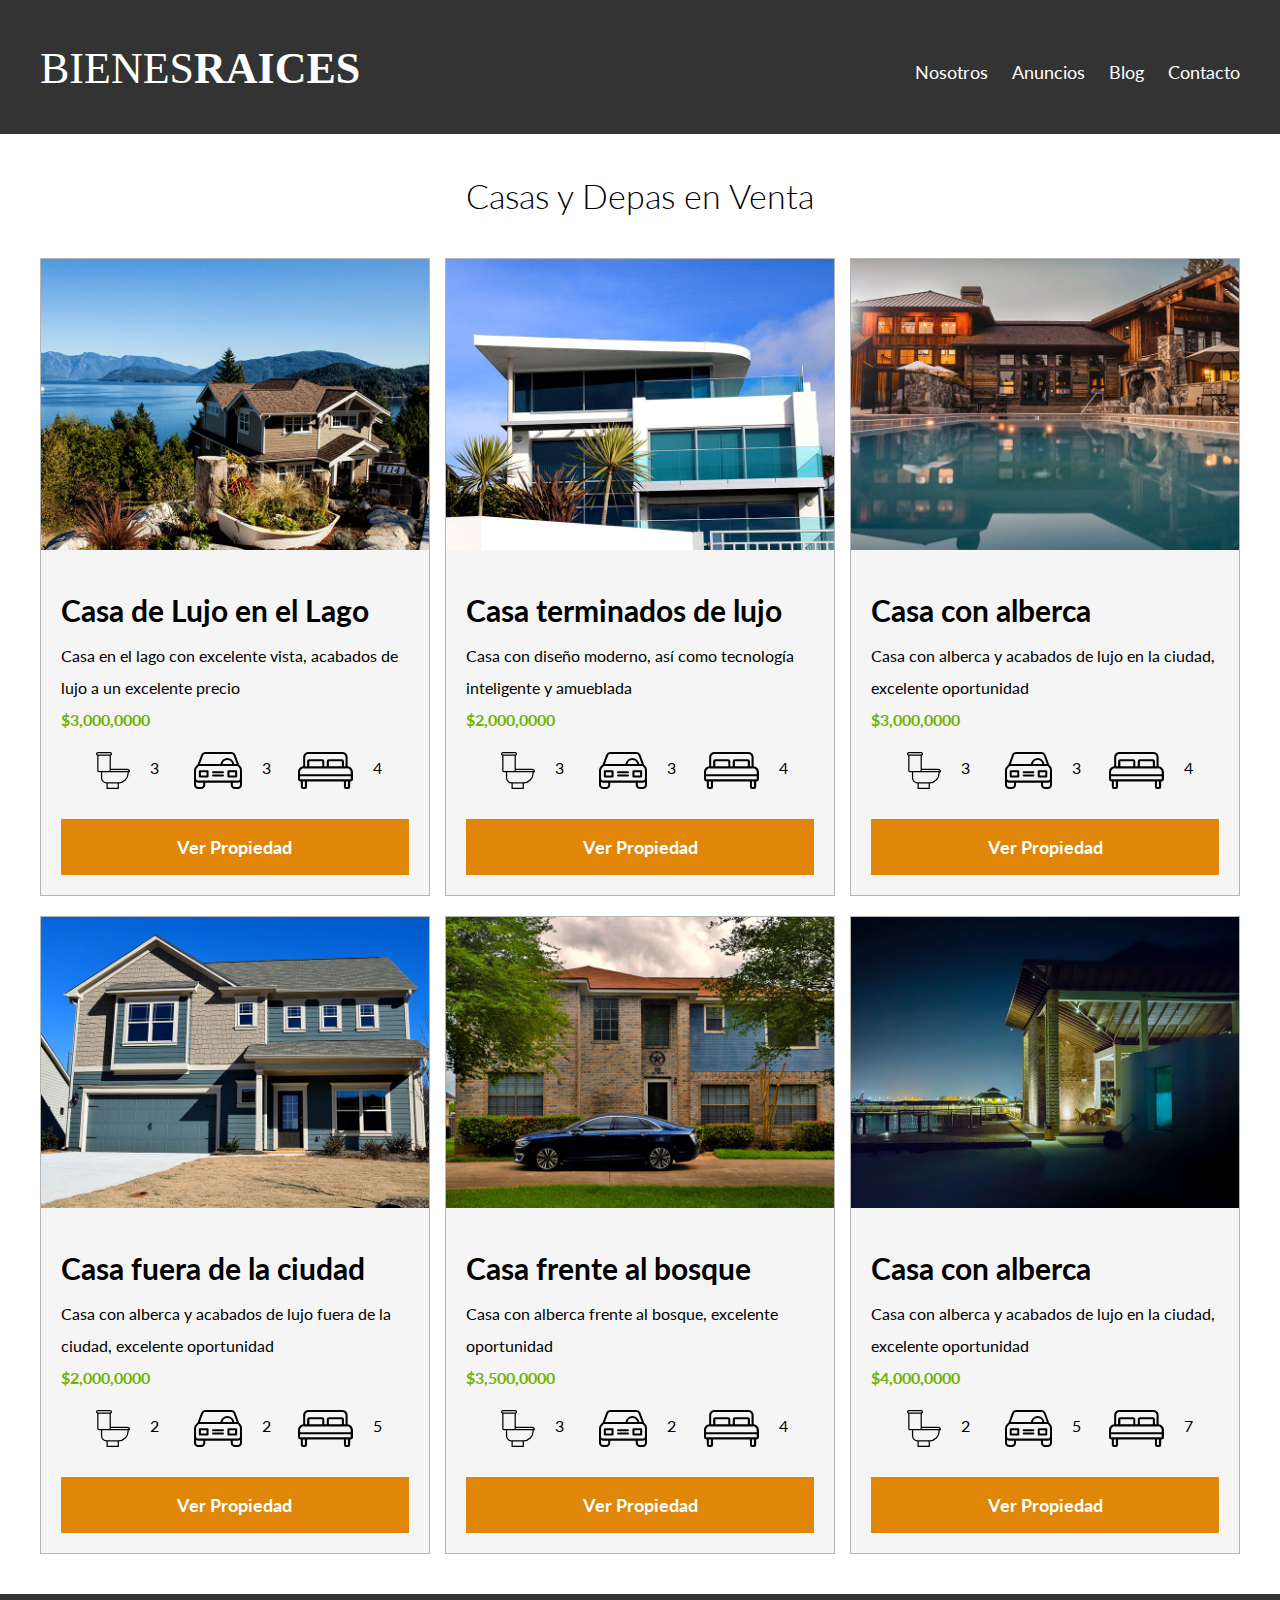
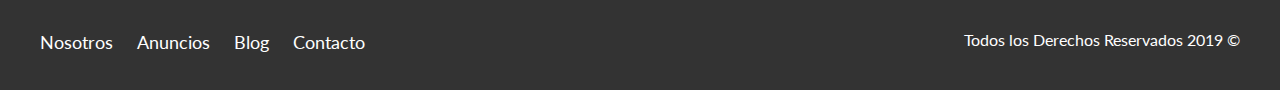
<file: 4-PaginasWeb/ProyectoBienesRaices/anuncios.html>
<!DOCTYPE html>
<html lang="en">
<head>
    <meta charset="UTF-8">
    <meta name="viewport" content="width=device-width, initial-scale=1.0">
    <meta http-equiv="X-UA-Compatible" content="ie=edge">
    <title>Bienes Raices</title>
    <link href="https://fonts.googleapis.com/css?family=Lato:300,400,700,900" rel="stylesheet">
    <link rel="stylesheet" href="css/normalize.css">
    <link rel="stylesheet" href="css/styles.css">
</head>
<body>

    <header class="site-header">
        <div class="contenedor contenido-header">
            <div class="barra">
                <a href="index.html">
                    <img src="img/logo.svg" alt="Logotipo de Bienes Raices">
                </a>
                <div class="mobile-menu">
                    <a href="#navegacion">
                        <img src="img/barras.svg" alt="Icono Menu">
                    </a>
                </div>

                <nav id="navegacion" class="navegacion">
                    <a href="nosotros.html">Nosotros</a>
                    <a href="anuncios.html">Anuncios</a>
                    <a href="blog.html">Blog</a>
                    <a href="contacto.html">Contacto</a>
                </nav>
            </div>
        </div> <!-- contenedor -->
    </header>

    <main class="seccion contenedor">
        <h2 class="fw-300 centrar-texto">Casas y Depas en Venta</h2>

        <div class="contenedor-anuncios">
            <div class="anuncio">
                <img src="img/anuncio1.jpg" alt="Anuncio casa en el lago">
                <div class="contenido-anuncio">
                    <h3>Casa de Lujo en el Lago</h3>
                    <p>Casa en el lago con excelente vista, acabados de lujo a un excelente precio</p>
                    <p class="precio">$3,000,0000</p>

                    <ul class="iconos-caracteristicas">
                        <li>
                            <img src="img/icono_wc.svg" alt="icono wc">
                            <p>3</p>
                        </li>
                        <li>
                            <img src="img/icono_estacionamiento.svg" alt="icono autos">
                            <p>3</p>
                        </li>
                        <li>
                            <img src="img/icono_dormitorio.svg" alt="icono habitaciones">
                            <p>4</p>
                        </li>
                    </ul>


                    <a href="anuncio.html" class="boton boton-amarillo d-block">Ver Propiedad</a>
                </div>
            </div>

            <div class="anuncio">
                <img src="img/anuncio2.jpg" alt="Anuncio casa de lujo">
                <div class="contenido-anuncio">
                    <h3>Casa terminados de lujo</h3>
                    <p>Casa con diseño moderno, así como tecnología inteligente y amueblada</p>
                    <p class="precio">$2,000,0000</p>
                    <ul class="iconos-caracteristicas">
                        <li>
                            <img src="img/icono_wc.svg" alt="icono wc">
                            <p>3</p>
                        </li>
                        <li>
                            <img src="img/icono_estacionamiento.svg" alt="icono autos">
                            <p>3</p>
                        </li>
                        <li>
                            <img src="img/icono_dormitorio.svg" alt="icono habitaciones">
                            <p>4</p>
                        </li>
                    </ul>

                    <a href="anuncio.html" class="boton boton-amarillo d-block">Ver Propiedad</a>
                </div>
            </div>

            <div class="anuncio">
                <img src="img/anuncio3.jpg" alt="Anuncio casa con alberca">
                <div class="contenido-anuncio">
                    <h3>Casa con alberca</h3>
                    <p>Casa con alberca y acabados de lujo en la ciudad, excelente oportunidad</p>
                    <p class="precio">$3,000,0000</p>
                    <ul class="iconos-caracteristicas">
                        <li>
                            <img src="img/icono_wc.svg" alt="icono wc">
                            <p>3</p>
                        </li>
                        <li>
                            <img src="img/icono_estacionamiento.svg" alt="icono autos">
                            <p>3</p>
                        </li>
                        <li>
                            <img src="img/icono_dormitorio.svg" alt="icono habitaciones">
                            <p>4</p>
                        </li>
                    </ul>

                    <a href="anuncio.html" class="boton boton-amarillo d-block">Ver Propiedad</a>
                </div><!--contenido anuncio-->
            </div> <!--anuncio-->

            <div class="anuncio">
                <img src="img/anuncio4.jpg" alt="Anuncio casa de lujo">
                <div class="contenido-anuncio">
                    <h3>Casa fuera de la ciudad</h3>
                    <p>Casa con alberca y acabados de lujo fuera de la ciudad, excelente oportunidad</p>
                    <p class="precio">$2,000,0000</p>
                    <ul class="iconos-caracteristicas">
                        <li>
                            <img src="img/icono_wc.svg" alt="icono wc">
                            <p>2</p>
                        </li>
                        <li>
                            <img src="img/icono_estacionamiento.svg" alt="icono autos">
                            <p>2</p>
                        </li>
                        <li>
                            <img src="img/icono_dormitorio.svg" alt="icono habitaciones">
                            <p>5</p>
                        </li>
                    </ul>

                    <a href="anuncio.html" class="boton boton-amarillo d-block">Ver Propiedad</a>
                </div><!--contenido anuncio-->
            </div> <!--anuncio-->
        
            <div class="anuncio">
                <img src="img/anuncio5.jpg" alt="Anuncio casa con alberca">
                <div class="contenido-anuncio">
                    <h3>Casa frente al bosque</h3>
                    <p>Casa con alberca frente al bosque, excelente oportunidad</p>
                    <p class="precio">$3,500,0000</p>
                    <ul class="iconos-caracteristicas">
                        <li>
                            <img src="img/icono_wc.svg" alt="icono wc">
                            <p>3</p>
                        </li>
                        <li>
                            <img src="img/icono_estacionamiento.svg" alt="icono autos">
                            <p>2</p>
                        </li>
                        <li>
                            <img src="img/icono_dormitorio.svg" alt="icono habitaciones">
                            <p>4</p>
                        </li>
                    </ul>

                    <a href="anuncio.html" class="boton boton-amarillo d-block">Ver Propiedad</a>
                </div><!--contenido anuncio-->
            </div> <!--anuncio-->

            <div class="anuncio">
                <img src="img/anuncio6.jpg" alt="Anuncio casa con alberca">
                <div class="contenido-anuncio">
                    <h3>Casa con alberca</h3>
                    <p>Casa con alberca y acabados de lujo en la ciudad, excelente oportunidad</p>
                    <p class="precio">$4,000,0000</p>
                    <ul class="iconos-caracteristicas">
                        <li>
                            <img src="img/icono_wc.svg" alt="icono wc">
                            <p>2</p>
                        </li>
                        <li>
                            <img src="img/icono_estacionamiento.svg" alt="icono autos">
                            <p>5</p>
                        </li>
                        <li>
                            <img src="img/icono_dormitorio.svg" alt="icono habitaciones">
                            <p>7</p>
                        </li>
                    </ul>

                    <a href="anuncio.html" class="boton boton-amarillo d-block">Ver Propiedad</a>
                </div><!--contenido anuncio-->
            </div> <!--anuncio-->
        </div>
    </main>

    <footer class="site-footer seccion">
        <div class="contenedor contenedor-footer">
            <nav class="navegacion">
                <a href="nosotros.html">Nosotros</a>
                <a href="anuncios.html">Anuncios</a>
                <a href="blog.html">Blog</a>
                <a href="contacto.html">Contacto</a>
            </nav>
            <p class="copyright">Todos los Derechos Reservados 2019 &copy; </p>
        </div>
    </footer>
</body>
</html>
</file>
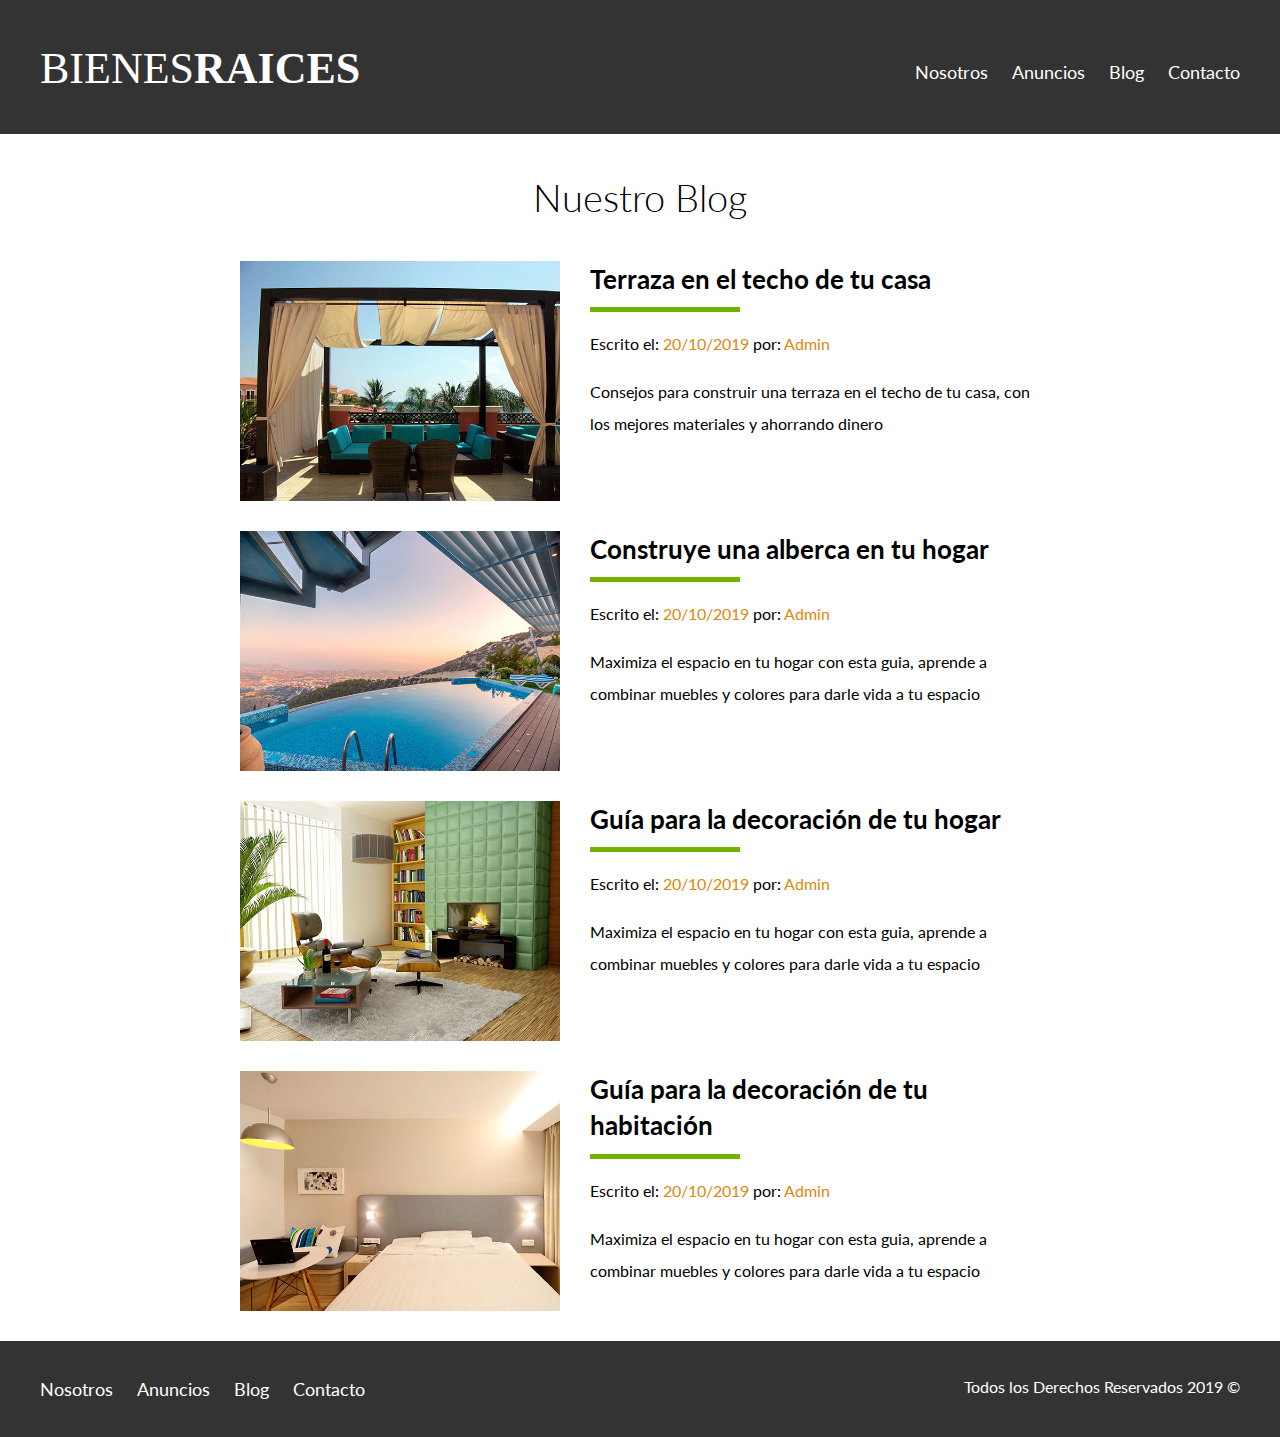
<file: 4-PaginasWeb/ProyectoBienesRaices/blog.html>
<!DOCTYPE html>
<html lang="en">
<head>
    <meta charset="UTF-8">
    <meta name="viewport" content="width=device-width, initial-scale=1.0">
    <meta http-equiv="X-UA-Compatible" content="ie=edge">
    <title>Bienes Raices</title>
    <link href="https://fonts.googleapis.com/css?family=Lato:300,400,700,900" rel="stylesheet">
    <link rel="stylesheet" href="css/normalize.css">
    <link rel="stylesheet" href="css/styles.css">
</head>
<body>

    <header class="site-header">
        <div class="contenedor contenido-header">
            <div class="barra">
                <a href="index.html">
                    <img src="img/logo.svg" alt="Logotipo de Bienes Raices">
                </a>
                <div class="mobile-menu">
                    <a href="#navegacion">
                        <img src="img/barras.svg" alt="Icono Menu">
                    </a>
                </div>

                <nav id="navegacion" class="navegacion">
                    <a href="nosotros.html">Nosotros</a>
                    <a href="anuncios.html">Anuncios</a>
                    <a href="blog.html">Blog</a>
                    <a href="contacto.html">Contacto</a>
                </nav>
            </div>
        </div> <!-- contenedor -->
    </header>

    

    <main class="contenedor seccion contenido-centrado">
        <h1 class="fw-300 centrar-texto">Nuestro Blog</h1>

        <article class="entrada-blog">
            <div class="imagen">
                <img src="img/blog1.jpg" alt="Entrada de blog">
            </div>
            <div class="texto-entrada">
                <a href="entrada.html">
                    <h4>Terraza  en el techo de tu casa</h4>
                </a>
                <p>Escrito el: <span> 20/10/2019 </span> por: <span> Admin </span> </p>
                <p>Consejos para construir una terraza en el techo de tu casa, con los mejores materiales y ahorrando dinero</p>
            </div>
        </article>

        <article class="entrada-blog">
            <div class="imagen">
                <img src="img/blog2.jpg" alt="Entrada de blog">
            </div>
            <div class="texto-entrada">
                <a href="entrada.html">
                    <h4>Construye una alberca en tu hogar</h4>
                </a>
                <p>Escrito el: <span> 20/10/2019 </span> por: <span> Admin </span> </p>
                <p>Maximiza el espacio en tu hogar con esta guia, aprende a combinar muebles y colores para darle vida a tu espacio</p>
            </div>
        </article>

        <article class="entrada-blog">
            <div class="imagen">
                <img src="img/blog3.jpg" alt="Entrada de blog">
            </div>
            <div class="texto-entrada">
                <a href="entrada.html">
                    <h4>Guía para la decoración de tu hogar</h4>
                </a>
                <p>Escrito el: <span> 20/10/2019 </span> por: <span> Admin </span> </p>
                <p>Maximiza el espacio en tu hogar con esta guia, aprende a combinar muebles y colores para darle vida a tu espacio</p>
            </div>
        </article>

        <article class="entrada-blog">
            <div class="imagen">
                <img src="img/blog4.jpg" alt="Entrada de blog">
            </div>
            <div class="texto-entrada">
                <a href="entrada.html">
                    <h4>Guía para la decoración de tu habitación</h4>
                </a>
                <p>Escrito el: <span> 20/10/2019 </span> por: <span> Admin </span> </p>
                <p>Maximiza el espacio en tu hogar con esta guia, aprende a combinar muebles y colores para darle vida a tu espacio</p>
            </div>
        </article>
    </main>

    <footer class="site-footer seccion">
        <div class="contenedor contenedor-footer">
            <nav class="navegacion">
                <a href="nosotros.html">Nosotros</a>
                <a href="anuncios.html">Anuncios</a>
                <a href="blog.html">Blog</a>
                <a href="contacto.html">Contacto</a>
            </nav>
            <p class="copyright">Todos los Derechos Reservados 2019 &copy; </p>
        </div>
    </footer>
</body>
</html>
</file>
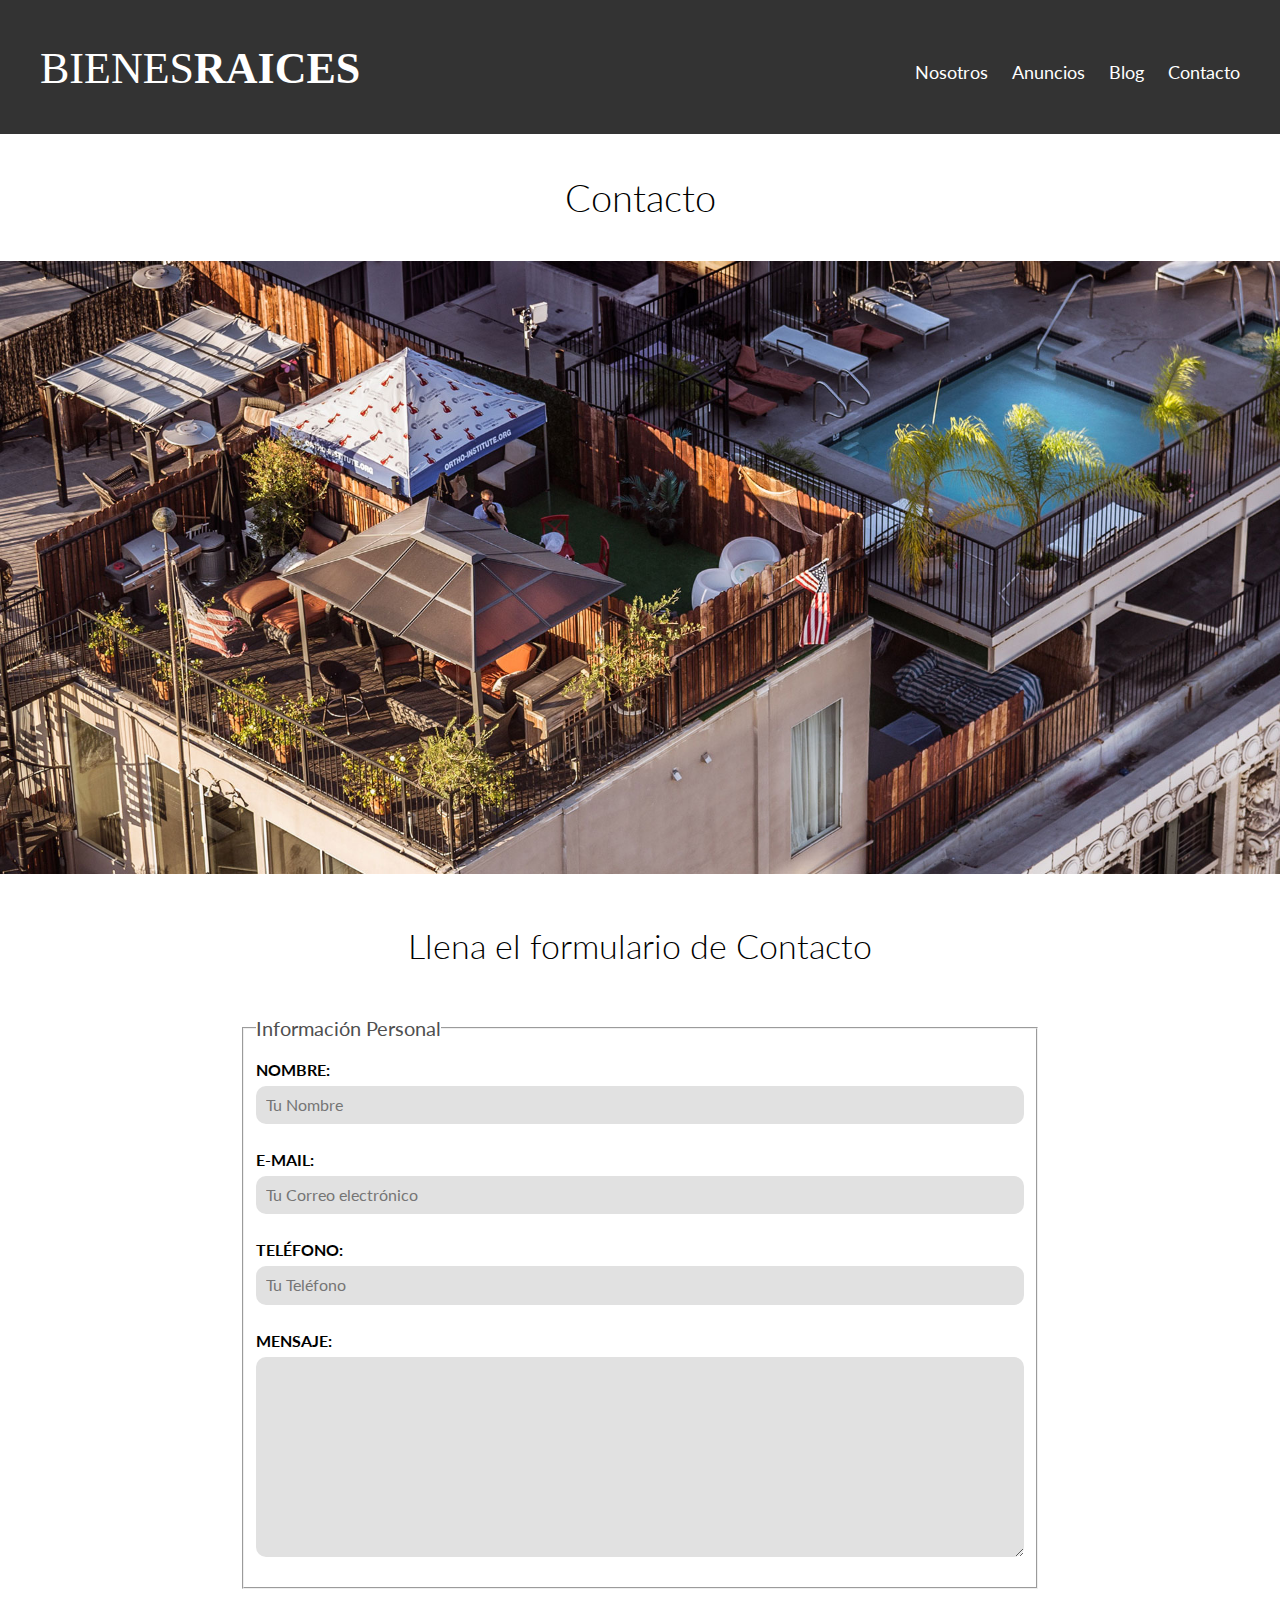
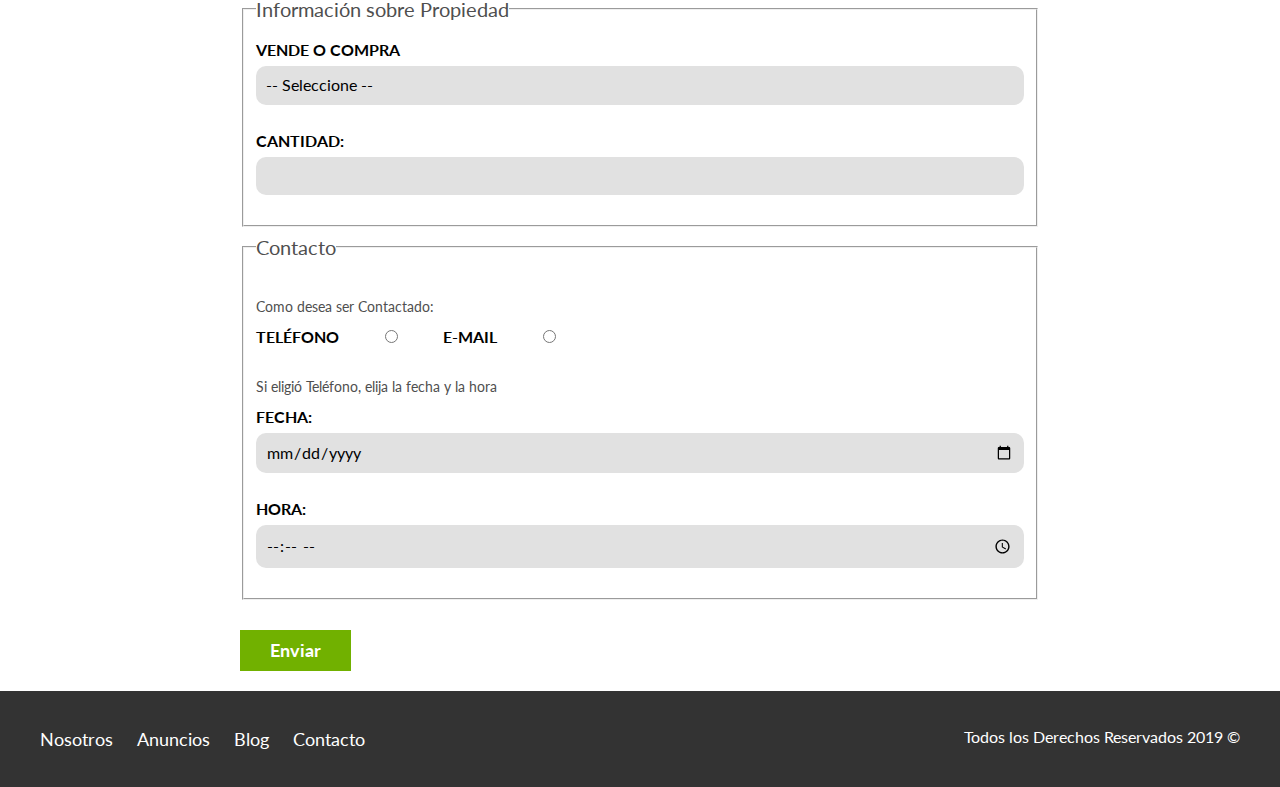
<file: 4-PaginasWeb/ProyectoBienesRaices/contacto.html>
<!DOCTYPE html>
<html lang="en">
<head>
    <meta charset="UTF-8">
    <meta name="viewport" content="width=device-width, initial-scale=1.0">
    <meta http-equiv="X-UA-Compatible" content="ie=edge">
    <title>Bienes Raices</title>
    <link href="https://fonts.googleapis.com/css?family=Lato:300,400,700,900" rel="stylesheet">
    <link rel="stylesheet" href="css/normalize.css">
    <link rel="stylesheet" href="css/styles.css">
</head>
<body>

    <header class="site-header">
        <div class="contenedor contenido-header">
            <div class="barra">
                <a href="index.html">
                    <img src="img/logo.svg" alt="Logotipo de Bienes Raices">
                </a>
                <div class="mobile-menu">
                    <a href="#navegacion">
                        <img src="img/barras.svg" alt="Icono Menu">
                    </a>
                </div>

                <nav id="navegacion" class="navegacion">
                    <a href="nosotros.html">Nosotros</a>
                    <a href="anuncios.html">Anuncios</a>
                    <a href="blog.html">Blog</a>
                    <a href="contacto.html">Contacto</a>
                </nav>
            </div>
        </div> <!-- contenedor -->
    </header>

    <h1 class="fw-300 centrar-texto">Contacto</h1>
    <img src="img/destacada3.jpg" alt="Imagen Principal">

    <main class="contenedor seccion contenido-centrado">
        <h2 class="fw-300 centrar-texto">Llena el formulario de Contacto</h2>

        <form class="contacto" action="">
            <fieldset>
                <legend>Información Personal</legend>
                <label for="nombre">Nombre:</label>
                <input type="text" id="nombre" placeholder="Tu Nombre">

                <label for="email">E-mail: </label>
                <input type="email" id="email" placeholder="Tu Correo electrónico" required>

                <label for="telefono">Teléfono:</label>
                <input type="tel" id="telefono" placeholder="Tu Teléfono" required>

                <label for="mensaje">Mensaje: </label>
                <textarea  id="mensaje"></textarea>

            </fieldset>


            <fieldset>
                <legend>Información sobre Propiedad</legend>
                <label for="opciones">Vende o Compra</label>
                <select id="opciones">
                    <option value="" disabled selected>-- Seleccione --</option>
                    <option value="Compra">Compra</option>
                    <option value="Vende">Vende</option>
                </select>

                <label for="cantidad">Cantidad:</label>
                <input type="number" id = "cantidad" min="0" max="100" step="5">
            </fieldset>

            <fieldset>
                <legend>Contacto</legend>

                <p>Como desea ser Contactado:</p>

                <div class="forma-contacto">
                    <label for="telefono">Teléfono</label>
                    <input type="radio" name="contacto" value="telefono" id="telefono">

                    <label for="correo">E-mail</label>
                    <input type="radio" name="contacto" value="correo" id="correo">
                </div>

                <p>Si eligió Teléfono, elija la fecha y la hora</p>
                <label for="fecha">Fecha:</label>
                <input type="date" id="fecha">

                <label for="hora">Hora:</label>
                <input type="time" id="hora" min="09:00" max="18:00">


            </fieldset>

            <input type="submit" value="Enviar" class="boton boton-verde">

        </form>
    </main>

    <footer class="site-footer seccion">
        <div class="contenedor contenedor-footer">
            <nav class="navegacion">
                <a href="nosotros.html">Nosotros</a>
                <a href="anuncios.html">Anuncios</a>
                <a href="blog.html">Blog</a>
                <a href="contacto.html">Contacto</a>
            </nav>
            <p class="copyright">Todos los Derechos Reservados 2019 &copy; </p>
        </div>
    </footer>
</body>
</html>
</file>
<file: 4-PaginasWeb/Proyecto-café/css/styles.css>
/* apply a natural box layout model to all elements, but allowing components to change */

html {
	box-sizing: border-box;
	font-size: 65.5%; /**1 rem igual a 10px**/
}
*,
*:before,
*:after {
	box-sizing: inherit;
}

body {
	/*font-family: "PT Sans", sans-serif;*/
	font-family: "Open Sans", sans-serif;
	font-size: 1.6rem;
	line-height: 2; /*los interlineados no necesitan "rem*/
}

/**Globales**/
.contenedor {
	max-width: 120rem;
	width: 95%; /*para dejar un pequeño margen si es que nuestra pagina toma toda la pantalla, esto no facilita la lectura*/
	margin: 0 auto;
}

h1,
h2,
h3,
h4 {
	font-family: "PT Sans", sans-serif;
}

h1 {
	font-size: 4.8rem;
}
h2 {
	font-size: 4rem;
	line-height: 1.2;
}
h3 {
	font-size: 3.2rem;
}
h4 {
	font-size: 2.8rem;
}
img {
	max-width: 100%; /*esto lo utilizamos para que las imagenes se adapten en su contenedor*/
}
/**Utilidades*/
.centrar-texto {
	text-align: center;
}
.no-margin {
	margin: 0;
}

/** Grid **/

@media (min-width: 768px) {
	/*en un dispositivo pequeño nuestro grid no va a hacer nada, solamente en un dispositivo más grande*/
	.grid {
		display: flex;
		justify-content: space-between;
		flex-wrap: wrap;
	}
	.centrar-columnas {
		justify-content: center;
	}
	.columnas-4 {
		flex: 0 0 calc(33.3% - 1rem);
	}
	.columnas-6 {
		flex: 0 0 calc(50% - 1rem); /*(50%-1rem)*/
		/*margin-right: 2rem;*/
	}
	.columnas-8 {
		flex: 0 0 calc(66.6% - 1rem);
	}
	.columnas-10 {
		flex: 0 0 cal(83.3% - 1rem);
	}

	.columnas-12 {
		flex: 0 0 100%;
	}
}

/** Botones **/
.btn {
	display: block;
	text-align: center;
	padding: 1rem 3rem;
	/*margin-top: 2rem;*/
	/*nos dimos cuenta que quedaba pegado entonces quitamos este mrgin*/
	margin: 2rem 0;
	color: #fff;
	text-decoration: none;
	font-family: "PT Sans", sans-serif;
	font-weight: 700;
	text-transform: uppercase;
	font-size: 2rem;
	flex: 0 0 100%;
}
.btn:hover {
	cursor: pointer;
}
@media (min-width: 768px) {
	.btn {
		display: inline-block;
		flex: 0 0 auto;
	}
}
.btn-primario {
	background-color: #000;
}
.btn-secundario {
	background-color: #784d3c;
}

/**Header**/
@media (min-width: 768px) {
	.barra {
		display: flex;
		justify-content: space-between;
		align-items: center;
	}
}
/*en esta parte creamos un css.json, nuestro propio snippet, es como un atajo el cual funciona con "mq"
.m-top {
	padding-top: 12rem;
}*/
.site-header {
	background-image: url(../img/banner.jpg);
	background-repeat: no-repeat;
	/*por default todas las imagenes se repiten como en el 1er ej. que hice, con esto no se repetirán*/
	background-position: center center; /*para que la img se despliegue desde el centro*/
	background-size: cover; /*para que se llene tanto la altura como lo ancho*/
	height: 60rem;
}
.site-header a {
	color: #fff;
	text-decoration: none;
}
.site-header h1 {
	text-align: center;
	font-weight: 400;
}
.site-header h1 span {
	font-weight: 700;
}
/**Navegación**/
.navegacion a {
	text-align: center;
	display: block;
	font-size: 1.8rem;
	color: #fff;
	text-decoration: none;
}
@media (min-width: 768px) {
	/*esta parte es para un dispositivo tablet, en el ejemplo a profesor se le acomodo en forma de cascada
    su barra de navegación y utilizamos este codigo para que esté de manera horizontal y no vertical*/
	.navegacion a {
		display: inline;
		margin-right: 2rem;
	}
	.navegacion a:last-of-type {
		margin: 0;
	}
}

.seccion {
	margin-top: 2rem;
	margin-bottom: 2rem;
}
/**Header texto*/

.texto-header {
	color: #fff;
	text-align: center;
	margin-top: 5rem;
}
.texto-header-contacto {
	color: rgb(37, 37, 37);
	text-align: center;
	-webkit-text-stroke: 0.4px;
	-webkit-text-stroke-color: #fff;
	font-size: 2rem;
	display: block;

}
@media (min-width: 768px) {
	.texto-header-contacto {
		font-weight: 10rem;
		color: rgb(37, 37, 37);
		text-align: center;
		-webkit-text-stroke: .5px;
		-webkit-text-stroke-color: #fff;
		font-size: 4rem;
		height: auto;
	}
	.m-top {
		padding-top: 12rem;
	}
}
@media (min-width: 768px) {
	.texto-header {
		margin-top: 15rem;
	}
}
.texto-header p {
	font-size: 2.2rem;
}

.barra a {
	text-decoration: none;
}
.barra a:hover {
	color: green;
	/*cursor: grab;  este solo fue para probar*/
}
.verde:hover {
	color: green;
}
/** Contenido Principal HOME**/
.contenido-principal {
	display: flex;
	flex-wrap: wrap;
}
.blog,
.cursos {
	/*flex-grow: 0;
  flex-shrink: 0;
  flex-basis: 100%;
  Estos 3 y el de abajo es lo mismo*/

	flex: 0 0 100%;
}

.cursos {
	order: -1; /*con esto podemos cambiar el orden de los factores, si nos damos cuenta 
  el padre de ambos "cursos y blog" tiene primero blog y luego cursos, pero con esto 
  podemos modificarlos sin cambiar el html*/
}
@media (min-width: 768px) {
	.contenido-principal {
		justify-content: space-between;
	}
	.blog {
		flex-basis: 66.6%;
		/*order: -1;*/
	}
	.cursos {
		flex-basis: calc(33.3% - 4rem);
		/*o aquí order: 2;*/
		order: 2;
	}
}

/** Opcional**/
.entrada-blog {
	margin-bottom: 2rem;
	border-bottom: 1px solid #e1e1e1;
}
.entrada-blog:last-of-type {
	border-bottom: none;
}

.entrada-blog {
	display: inline-block;
	justify-content: space-between;
}

.entrada-blog .imagen {
	flex: 0 0 40%;
	text-align: center;
}
.margen-img{
	margin-top: 2rem;
}
.margen-pto5rem {
	margin-top: 0.5rem;
}
.entrada-blog .contenido-blog 
{
	flex: 0 0 calc(60% - 2rem);
  /*flex: 0 0 calc(60% - 2rem);*/
  
}

/**Cursos Sidebar**/
.cursos-lista {
	padding: 0;
	list-style: none;
}

.curso {
	padding-top: 3rem;
	padding-bottom: 3rem;
	border-bottom: 1px solid #e1e1e1;
}
.curso:last-of-type {
	border-bottom: none;
}
.curso p {
	font-family: "PT Sans", sans-serif;
	font-weight: 700;
	font-size: 2rem;
}
.curso p span,
.curso p.descripcion {
	font-weight: 400;
}

/** Footer **/
.site-footer {
	background-color: #000;
	padding: 3rem;
	margin-top: 4rem;
}
.contenedor-footer {
	padding: 3rem 0;
	display: flex;
	justify-content: space-between;
}
.site-footer p {
	color: #fff;
	font-size: 4rem;
	font-weight: 400;
	font-family: "PT Sans", Sans-serif;
	text-align: center;
}
.site-footer p span {
	font-weight: 700;
}
.copyright {
	margin: 0;
	color: #fff;
	display: flex;
	justify-content: center;
}
@media (min-width: 768px) {
	/*esta parte es para un dispositivo tablet, en el ejemplo a profesor se le acomodo en forma de cascada
    su barra de navegación y utilizamos este codigo para que esté de manera horizontal y no vertical*/
	.copyright {
		margin: 0;
	color: #fff;

	display: flex;
	justify-content: flex-end;
	}

}
.copy-font p {
	font-size: 1.8rem;
}
/**CONTACTO**/
.columnas-10-fuera {
	flex: 0 0 calc(83.3% - 1rem);
}
.columnas-12-fuera {
	flex: 0 0 100%;
}

.formulario-contacto {
	background-color: #fff;
	padding: 5rem;
}

@media (min-width: 768px) {
	.formulario-contacto {
		margin-top: -10rem;
	}
}
.formulario-contacto .campo {
	display: flex;
	justify-content: space-between;
	margin-bottom: 2rem;
}
.formulario-contacto .campo label {
	flex: 0 0 8rem;
}
.formulario-contacto .campo input:not([type="submit"]),
.formulario-contacto textarea {
	flex: 1;
	border: 1px solid #e1e1e1;
	padding: 1rem;
}

.formulario-contacto textarea {
	height: 20rem;
}

.formulario-contacto .enviar {
	display: flex;
	justify-content: flex-end;
}

.esconder {
	display: none;
}

input[type="search"]::-webkit-search-cancel-button {
	display: none;
}

.buscador {
	margin: 10px 0px;
}

.buscador label {
	font-weight: bold;
	font-size: 24px;
}

.buscador input {
	padding: 10px 10px;
	width: 100%;
}

.contenedor a {
	text-decoration: none;
}

.redes-sociales img {
	width: 40px;
}

.redes-sociales a {
	text-decoration: none;
}

.site-footer {
	background-color: black;
}

.div-sociales li {
	display: inline-block;
	list-style: none;
}

.div-sociales ul {
	padding: 0;
	text-align: center;
	margin-left: 10%;
	margin-right: 10%;
}

.imagenBlog {
	text-align: center;
}

.imagenBlog img {
	max-width: 500px;
}

/*MAX WIDTH 100%; esto lo utilizamos para que las imagenes se adapten en su contenedor
TEXT ALIGN: CENTER nos sirve para tener el centro centralizado
  --para crear un background con img en el url no es necesario poner comillas
  TEXT DECORATION: NONE  podemos quitar el sublineado que contienen los enlaces tipo <a>
  ALIGN ITEMS sirve para acomodar los items de ese contenedor pero en manera vertical
  BACKGROUND SIZE: COVER importante para que llene la altura y ancho de una img y verla completa
  BORDER BOTTOM: 1px solid #e1e1e1; para poner una line de separación, solo visual
  */
</file>
<file: 2-LiberíaCompleta-Java-MSQLS/driver y librerias usadas/jcalendar-1.4/doc/style.css>
/* CSS definition file containing sitestyle stylesheets */
BODY { font-family: Verdana,Tahoma,Arial,Helvetica,sans-serif; font-size: 11px; text-decoration: none ; background-color: rgb(255,255,255);}
 P { font-family: Verdana,Tahoma,Arial,Helvetica,sans-serif; font-size: 11px; text-decoration: none ;}
 TD { font-family: Verdana,Tahoma,Arial,Helvetica,sans-serif; font-size: 11px; text-decoration: none ;}
 A { color: rgb(51,103,153); text-decoration: none ;}
 A:active { color: rgb(51,103,153); text-decoration: none ;}
 A:link { color: rgb(42,95,170); text-decoration: none ;}
 A:visited { color: rgb(51,103,153); text-decoration: none ;}
 A:hover { color: rgb(51,103,153); text-decoration: none ;}
 UL { font-family: Verdana,Tahoma,Arial,Helvetica,sans-serif; font-size: 11px; font-weight: normal; font-style: normal; text-decoration: none ;}
 H1 { font-family: Verdana,Tahoma,Arial,Helvetica,sans-serif; font-size: 20px;}
 H2 { font-family: Verdana,Tahoma,Arial,Helvetica,sans-serif; font-size: 18px; font-weight: bold;}
 P { font-family: Verdana,Tahoma,Arial,Helvetica,sans-serif; font-size: 11px;}
 H3 { font-family: Verdana,Tahoma,Arial,Helvetica,sans-serif; font-size: 12px; font-weight: bold;}
 OL { font-family: Verdana,Tahoma,Arial,Helvetica,sans-serif; font-size: 11px; text-decoration: none ;}
 .TextNavBar { font-family: Verdana,Tahoma,Arial,Helvetica,sans-serif; font-size: 9px; font-weight: normal; font-style: normal; text-decoration: none ;}
 .TextObject { font-family: Verdana,Tahoma,Arial,Helvetica,sans-serif; font-size: 11px; text-decoration: none ;}
</file>
<file: 4-PaginasWeb/ProyectoBienesRaices/css/styles.css>
html {
    box-sizing: border-box;
    font-size: 62.5%; /** Reset para REMS - 62.5% = 10px de 16px **/
}
*, *:before, *:after {
    box-sizing: inherit;
}
body {
    font-family: 'Lato', sans-serif;
    font-size: 1.6rem;
    line-height: 2;
}

/** Globales **/
img {
    max-width: 100%;
}
.contenedor {
    width: 95%;
    max-width: 120rem; /** = 1200px; **/
    margin: 0 auto;
}
h1 {
    font-size: 3.8rem;
}
h2 {
    font-size: 3.4rem;
}
h3 {
    font-size: 3rem;
}
h4 {
    font-size: 2.6rem;
}

/** Utilidades **/
.seccion {
    margin-top: 2rem;
    margin-bottom: 2rem;
}
.fw-300 {
    font-weight: 300;
}
.centrar-texto {
    text-align: center;
}
.d-block {
    display: block!important;
}
.contenido-centrado {
    max-width: 800px;
}

/** Botones **/
.boton {
    color: #ffffff;
    font-weight: 700;
    text-decoration: none;
    font-size: 1.8rem;
    padding: 1rem 3rem;
    margin-top: 3rem;
    display: inline-block;
    text-align: center;
    border: none;
    display: block;
    flex: 0 0 100%;
}
@media (min-width: 768px) {
    .boton {
        display: inline-block;
        flex: 0 0 auto;
    }
}
.boton:hover {
    cursor: pointer;
}
.boton-amarillo {
    background-color: #E08709;
}
.boton-verde {
    background-color: #71B100;
}


/* Header */
.site-header {
    background-color: #333333;
    padding: 1rem 0 3rem 0;
}
.site-header.inicio {
    background-image: url(../img/header.jpg);
    background-position: center center;
    background-size: cover;
    height: 100vh;
    min-height: 60rem;
}
.contenido-header {
    height: 100%;
    display: flex;
    flex-direction: column;
    justify-content: space-between;
    text-align: center;
}
@media (min-width: 768px) {
    .contenido-header{
        text-align: left;
    }
}
.contenido-header h1 {
    color: #ffffff;
    padding-bottom: 2rem;
    max-width: 60rem;
    line-height: 2;
}
.barra {
    padding-top: 3rem;
}
@media (min-width: 768px) {
    .barra {
        display: flex;
        justify-content: space-between;
        align-items: center;
    }
}

/** Navegacion **/
.navegacion a {
    color: #ffffff;
    text-decoration: none;
    font-size: 2.2rem;
    display: block;
}
@media (min-width: 768px) {
    .navegacion a {
        display: inline-block;
        font-size: 1.8rem; /** = 18px **/
        margin-right: 2rem;
    }
    .navegacion a:last-of-type {
        margin: 0;
    }
}
.navegacion a:hover {
    color: #71B100;
}

/** Mobile Menu **/
.mobile-menu img {
    width: 5rem;
}
@media (min-width: 768px) {
    .mobile-menu {
        display: none;
    }
}
.navegacion:target {
    display: block;
}
.navegacion {
    display: none;
}
@media (min-width: 768px) {
    .navegacion {
        display: block;
    }
}

/** Iconos Nosotros **/
@media (min-width: 768px) {
    .iconos-nosotros {
        display: flex;
        justify-content: space-between;
    }
}
.icono {
    text-align: center;
}
@media (min-width: 768px) {
    .icono {
        flex-basis: calc(33.3% - 1rem);
    }
}
.icono h3 {
    text-transform: uppercase;
}
/** Anuncios **/

@media (min-width: 768px) {
    .contenedor-anuncios{
        display: flex;
        justify-content: space-between;
        flex-wrap: wrap;
    }
}
.anuncio {
    border: 1px solid #B5B5B5;
    background-color: #F5F5F5;
    margin-bottom: 2rem;
}
@media (min-width: 768px) {
    .anuncio {
        flex: 0 0 calc(33.3% - 1rem);
    }
}
.contenido-anuncio {
    padding: 2rem;
}
.contenido-anuncio h3,
.contenido-anuncio p  {
    margin: 0;
}
.precio {
    color: #71B100;
    font-weight: 700;
}
.iconos-caracteristicas {
    list-style: none;
    padding: 0;
    display: flex;
    justify-content: space-evenly;
    flex: 1;
    max-width: 500px;
}
.iconos-caracteristicas li {
    /* flex: 1; */
    display: flex;
}
.iconos-caracteristicas li img {
    margin-right: 2rem;
}
.ver-todas {
    display: flex;
    justify-content: flex-end;
}

/** Contacto Home **/
.imagen-contacto {
    background-image: url(../img/encuentra.jpg);
    background-position: center center;
    background-size: cover;
    height: 40rem;
    display: flex;
    align-items: center;
}
.contenido-contacto {
    flex: 0 0 95%;
    color: #ffffff;
}
.contenido-contacto p {
    font-size: 1.8rem;
}

/** Sección Inferior **/
@media (min-width: 768px) {
    .seccion-inferior {
        display: flex;
        justify-content: space-between;
    }
    .seccion-inferior .blog {
        flex-basis: 60%;
    }
    .seccion-inferior .testimoniales {
        flex-basis: calc(40% - 2rem);
    }
}
.entrada-blog {
    margin-bottom: 2rem;
}
@media (min-width: 768px) {
    .entrada-blog {
        display: flex;
        justify-content: space-between;
    }
}

.entrada-blog:last-of-type {
    margin-bottom: 0;
}
@media (min-width: 768px) {
    .entrada-blog .imagen {
        flex-basis: 40%;
    }
    .entrada-blog .texto-entrada {
        flex-basis: calc(60% - 3rem);
    }
}
.texto-entrada a {
    color: #000000;
    text-decoration: none;
}
.texto-entrada h4 {
    margin: 0;
    line-height: 1.4;
}
.texto-entrada h4::after {
    content: '';
    display: block;
    width: 15rem;
    height: .5rem;
    background-color: #71B100;
    margin-top: 1rem;
}
.texto-entrada span {
    color: #E08709;
}
/*** Testimoniales **/
.testimonial {
    background-color: #71B100;
    font-size: 2.4rem;
    padding: 2rem;
    color: #ffffff;
    border-radius: 2rem;
}
.testimonial  p {
    text-align: right;
}
.testimonial blockquote::before {
    content: '';
    background-image: url(../img/comilla.svg);
    width: 4rem;
    height: 4rem;
    position: absolute;
    left: -2rem;
}

.testimonial blockquote {
    position: relative;
    padding-left: 5rem;
    font-weight: 300;
}
/** Footer **/
.site-footer {
    background-color: #333333;
    margin: 0;
}
.contenedor-footer {
    padding: 3rem 0;
    text-align: center;
}
@media (min-width: 768px) {
    .contenedor-footer {
        display: flex;
        justify-content: space-between;
    }
}
.site-footer nav {
    display: none;
}
@media (min-width: 768px) {
    .site-footer nav {
        display: block;
    }
}

.copyright {
    margin: 0;
    color: #ffffff;
}

/** INTERNAS **/
/* Nosotros **/
@media (min-width: 768px) {
    .contenido-nosotros {
        display: grid;
        grid-template-columns: repeat(2, 1fr);
        grid-column-gap: 2rem;
    }
}

.texto-nosotros blockquote {
    font-weight: 900;
    font-size: 2rem;
    margin: 0;
    padding: 1rem 0 3rem 0;
}

/** Anuncio **/
.resumen-propiedad {
    display: flex;
    justify-content: space-between;
    align-items: center;
}

/** Contacto **/
.contacto p {
    font-size: 1.4rem;
    color: #4f4f4f;
    margin: 2rem 0 0 0;
}
legend {
    font-size: 2rem;
    color: #4f4f4f;
}
label {
    font-weight: 700;
    text-transform: uppercase;
    display: block;
}
input:not([type="submit"]),
textarea,
select {
    padding: 1rem;
    display: block;
    width: 100%;
    background-color: #e1e1e1;
    margin-bottom: 2rem;
    border: none;
    border-radius: 1rem;
}
input[type="radio"]{
    width: auto;
    margin: 0;
}
select {
    -webkit-appearance: none;
    appearance: none;
}
textarea {
    height: 20rem;
}
.forma-contacto {
    max-width:30rem;
    display: flex;
    justify-content: space-between;
    align-items: center;
}
</file>
